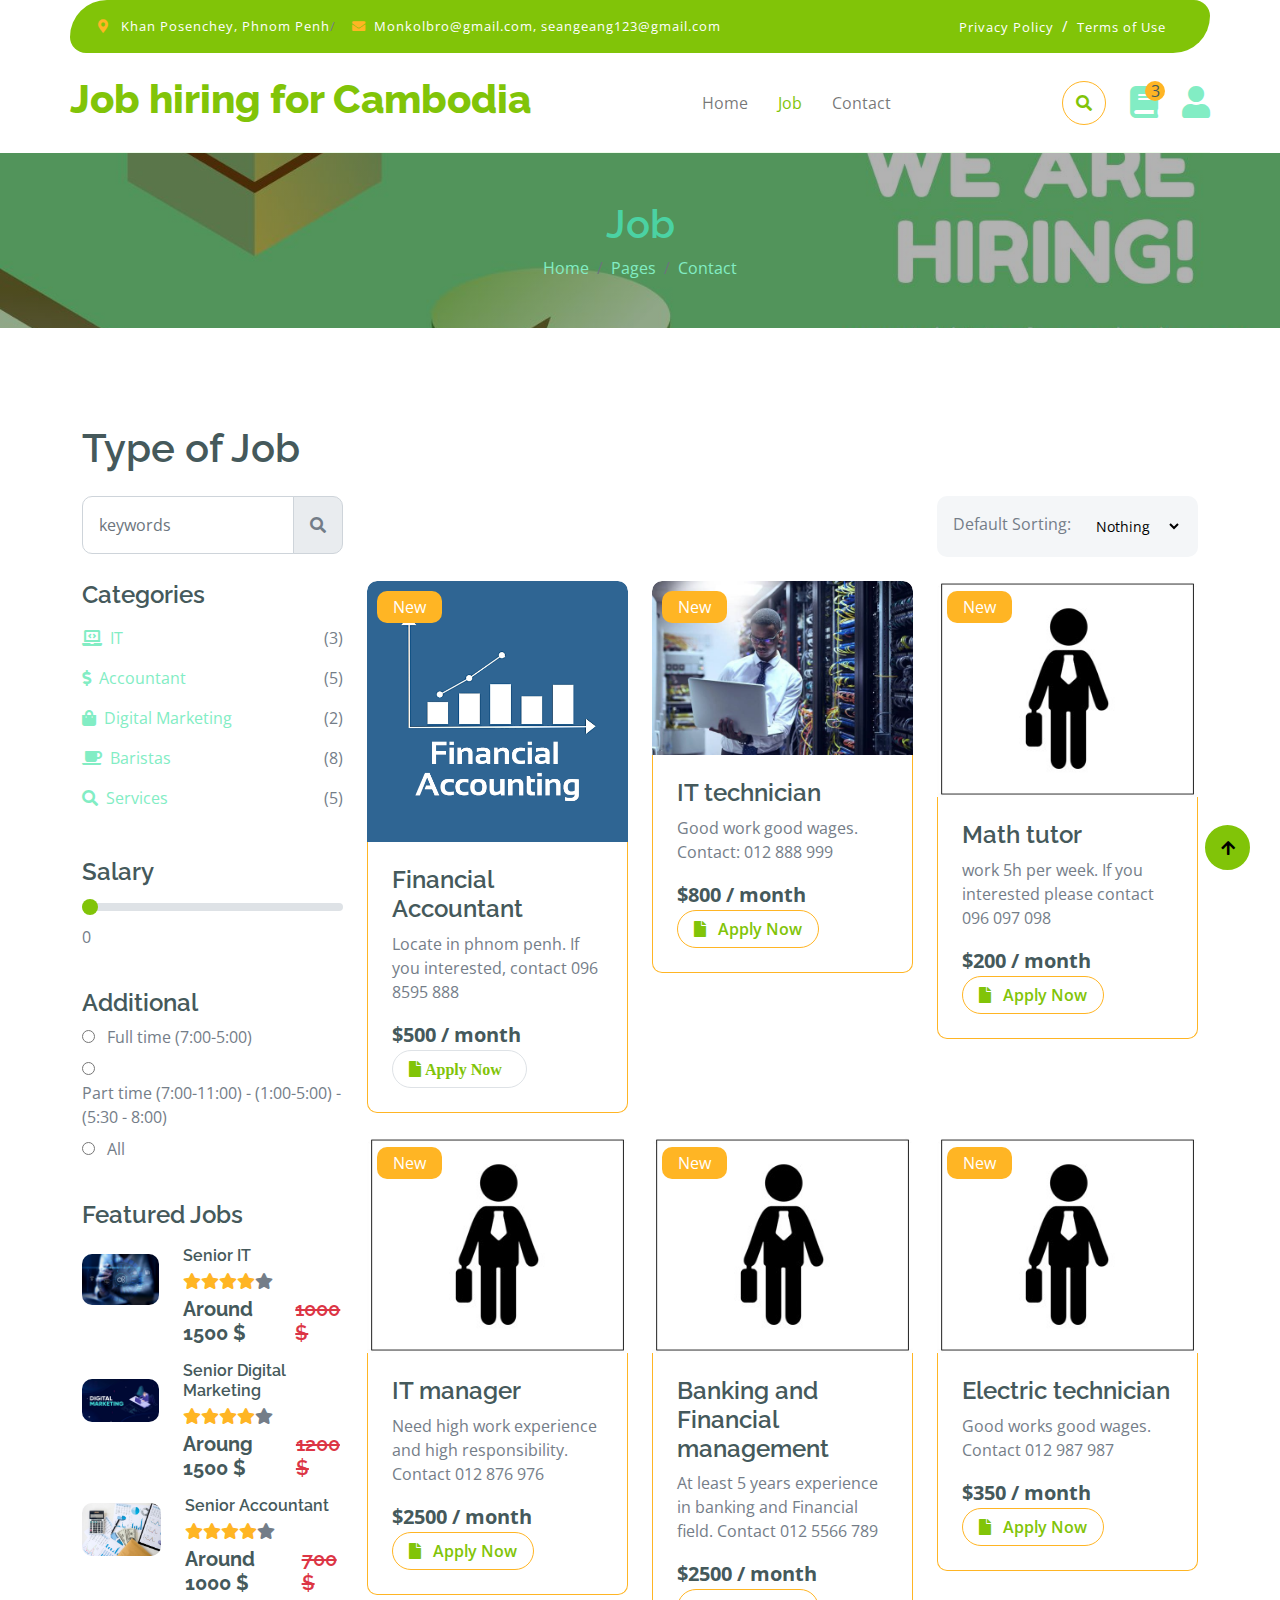
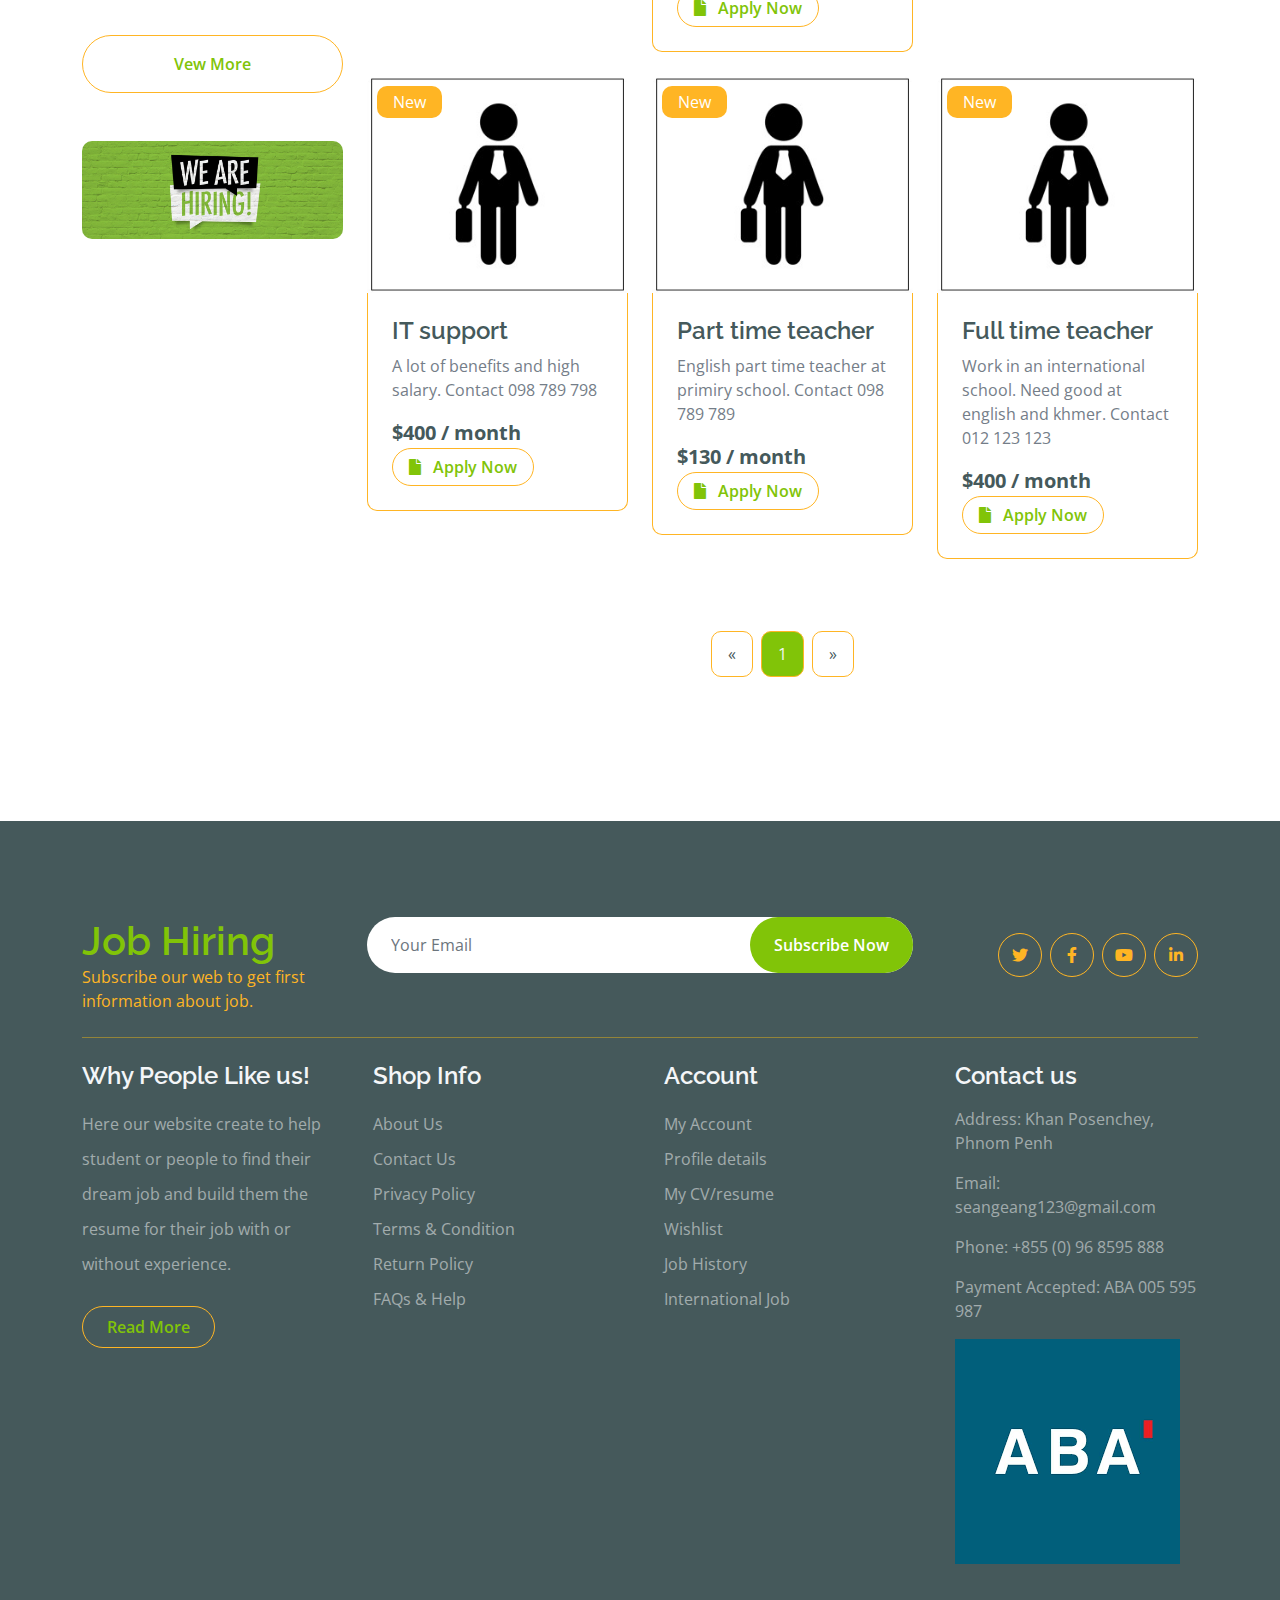
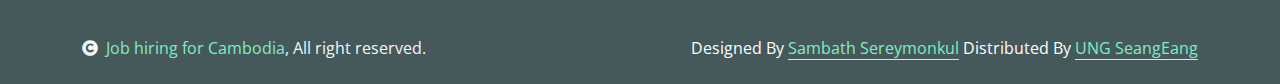
<file: index.html>
<!DOCTYPE html>
<html lang="en">

    <head>
        <meta charset="utf-8">
        <title>Job hiring for Cambodia</title>
        <meta content="width=device-width, initial-scale=1.0" name="viewport">
        <meta content="" name="keywords">
        <meta content="" name="description">

        <!-- Google Web Fonts -->
        <link rel="preconnect" href="https://fonts.googleapis.com">
        <link rel="preconnect" href="https://fonts.gstatic.com" crossorigin>
        <link href="https://fonts.googleapis.com/css2?family=Open+Sans:wght@400;600&family=Raleway:wght@600;800&display=swap" rel="stylesheet"> 

        <!-- Icon Font Stylesheet -->
        <link rel="stylesheet" href="https://use.fontawesome.com/releases/v5.15.4/css/all.css"/>
        <link href="https://cdn.jsdelivr.net/npm/bootstrap-icons@1.4.1/font/bootstrap-icons.css" rel="stylesheet">

        <!-- Libraries Stylesheet -->
        <link href="lib/lightbox/css/lightbox.min.css" rel="stylesheet">
        <link href="lib/owlcarousel/assets/owl.carousel.min.css" rel="stylesheet">


        <!-- Customized Bootstrap Stylesheet -->
        <link href="css/bootstrap.min.css" rel="stylesheet">

        <!-- Template Stylesheet -->
        <link href="css/style.css" rel="stylesheet">
    </head>

    <body>

        <!-- Spinner Start -->
        <div id="spinner" class="show w-100 vh-100 bg-white position-fixed translate-middle top-50 start-50  d-flex align-items-center justify-content-center">
            <div class="spinner-grow text-primary" role="status"></div>
        </div>
        <!-- Spinner End -->


        <!-- Navbar start -->
        <div class="container-fluid fixed-top">
            <div class="container topbar bg-primary d-none d-lg-block">
                <div class="d-flex justify-content-between">
                    <div class="top-info ps-2">
                        <small class="me-3"><i class="fas fa-map-marker-alt me-2 text-secondary"></i> <a href="#" class="text-white">Khan Posenchey, Phnom Penh</a>/</small>
                        <small class="me-3"><i class="fas fa-envelope me-2 text-secondary"></i><a href="#" class="text-white">Monkolbro@gmail.com, seangeang123@gmail.com</a></small>
                    </div>
                    <div class="top-link pe-2">
                        <a href="#" class="text-white"><small class="text-white mx-2">Privacy Policy</small>/</a>
                        <a href="#" class="text-white"><small class="text-white mx-2">Terms of Use</small></a>
                        <a href="#" class="text-white"><small class="text-white ms-2"></small></a>
                    </div>
                </div>
            </div>
            <div class="container px-0">
                <nav class="navbar navbar-light bg-white navbar-expand-xl">
                    <a href="index.html" class="navbar-brand"><h1 class="text-primary display-6">Job hiring for Cambodia</h1></a>
                    <button class="navbar-toggler py-2 px-3" type="button" data-bs-toggle="collapse" data-bs-target="#navbarCollapse">
                        <span class="fa fa-bars text-primary"></span>
                    </button>
                    <div class="collapse navbar-collapse bg-white" id="navbarCollapse">
                        <div class="navbar-nav mx-auto">
                            <a href="index.html" class="nav-item nav-link">Home</a>
                            <a href="job.html" class="nav-item nav-link active">Job</a>
                            
                            <div class="nav-item dropdown">
                            </div>
                            <a href="contact.html" class="nav-item nav-link">Contact</a>
                        </div>
                        <div class="d-flex m-3 me-0">
                            <button class="btn-search btn border border-secondary btn-md-square rounded-circle bg-white me-4" data-bs-toggle="modal" data-bs-target="#searchModal"><i class="fas fa-search text-primary"></i></button>
                            <a href="#" class="position-relative me-4 my-auto">
                                <i class="fa fa-book fa-2x"></i>
                                <span class="position-absolute bg-secondary rounded-circle d-flex align-items-center justify-content-center text-dark px-1" style="top: -5px; left: 15px; height: 20px; min-width: 20px;">3</span>
                            </a>
                            <a href="#" class="my-auto">
                                <i class="fas fa-user fa-2x"></i>
                            </a>
                        </div>
                    </div>
                </nav>
            </div>
        </div>
        <!-- Navbar End -->


        <!-- Modal Search Start -->
        <div class="modal fade" id="searchModal" tabindex="-1" aria-labelledby="exampleModalLabel" aria-hidden="true">
            <div class="modal-dialog modal-fullscreen">
                <div class="modal-content rounded-0">
                    <div class="modal-header">
                        <h5 class="modal-title" id="exampleModalLabel">Search by keyword</h5>
                        <button type="button" class="btn-close" data-bs-dismiss="modal" aria-label="Close"></button>
                    </div>
                    <div class="modal-body d-flex align-items-center">
                        <div class="input-group w-75 mx-auto d-flex">
                            <input type="search" class="form-control p-3" placeholder="keywords" aria-describedby="search-icon-1">
                            <span id="search-icon-1" class="input-group-text p-3"><i class="fa fa-search"></i></span>
                        </div>
                    </div>
                </div>
            </div>
        </div>
        <!-- Modal Search End -->


        <!-- Single Page Header start -->
        <div class="container-fluid page-header py-5">
            <h1 style="color:#4bd2a3;"
                class="text-center ">Job</h1>
            <ol class="breadcrumb justify-content-center mb-0">
                <li class="breadcrumb-item active"><a href="#">Home</a></li>
                <li class="breadcrumb-item"><a href="#">Pages</a></li>
                <li style="color:#4bd2a3;"
                 class="breadcrumb-item active "><a href="#">Contact</a></li>
            </ol>
        </div>
        <!-- Single Page Header End -->


        <!-- Fruits Shop Start-->
        <div class="container-fluid fruite py-5">
            <div class="container py-5">
                <h1 class="mb-4">Type of Job</h1>
                <div class="row g-4">
                    <div class="col-lg-12">
                        <div class="row g-4">
                            <div class="col-xl-3">
                                <div class="input-group w-100 mx-auto d-flex">
                                    <input type="search" class="form-control p-3" placeholder="keywords" aria-describedby="search-icon-1">
                                    <span id="search-icon-1" class="input-group-text p-3"><i class="fa fa-search"></i></span>
                                </div>
                            </div>
                            <div class="col-6"></div>
                            <div class="col-xl-3">
                                <div class="bg-light ps-3 py-3 rounded d-flex justify-content-between mb-4">
                                    <label for="fruits">Default Sorting:</label>
                                    <select id="fruits" name="fruitlist" class="border-0 form-select-sm bg-light me-3" form="fruitform">
                                        <option value="volvo">Nothing</option>
                                        <option value="saab">Popular</option>
                                        <option value="opel">Internship</option>
                                        <option value="audi">Full time</option>
                                    </select>
                                </div>
                            </div>
                        </div>
                        <div class="row g-4">
                            <div class="col-lg-3">
                                <div class="row g-4">
                                    <div class="col-lg-12">
                                        <div class="mb-3">
                                            <h4>Categories</h4>
                                            <ul class="list-unstyled fruite-categorie">
                                                <li>
                                                    <div class="d-flex justify-content-between fruite-name">
                                                        <a href="#"><i class="fas fa-laptop-code me-2"></i>IT</a>
                                                        <span>(3)</span>
                                                    </div>
                                                </li>
                                                <li>
                                                    <div class="d-flex justify-content-between fruite-name">
                                                        <a href="#"><i class="fas fa-dollar-sign me-2"></i>Accountant</a>
                                                        <span>(5)</span>
                                                    </div>
                                                </li>
                                                <li>
                                                    <div class="d-flex justify-content-between fruite-name">
                                                        <a href="#"><i class="fas fa-shopping-bag me-2"></i>Digital Marketing</a>
                                                        <span>(2)</span>
                                                    </div>
                                                </li>
                                                <li>
                                                    <div class="d-flex justify-content-between fruite-name">
                                                        <a href="#"><i class="fas fa-coffee me-2"></i>Baristas</a>
                                                        <span>(8)</span>
                                                    </div>
                                                </li>
                                                <li>
                                                    <div class="d-flex justify-content-between fruite-name">
                                                        <a href="#"><i class="fas fa-search me-2"></i>Services</a>
                                                        <span>(5)</span>
                                                    </div>
                                                </li>
                                            </ul>
                                        </div>
                                    </div>
                                    <div class="col-lg-12">
                                        <div class="mb-3">
                                            <h4 class="mb-2">Salary</h4>
                                            <input type="range" class="form-range w-100" id="rangeInput" name="rangeInput" min="150" max="2000" value="0" oninput="amount.value=rangeInput.value">
                                            <output id="amount" name="amount" min-velue="150" max-value="2000" for="rangeInput">0</output>
                                        </div>
                                    </div>
                                    <div class="col-lg-12">
                                        <div class="mb-3">
                                            <h4>Additional</h4>
                                            <div class="mb-2">
                                                <input type="radio" class="me-2" id="Categories-1" name="Categories-1" value="Beverages">
                                                <label for="Categories-1"> Full time (7:00-5:00)</label>
                                            </div>
                                            <div class="mb-2">
                                                <input type="radio" class="me-2" id="Categories-2" name="Categories-1" value="Beverages">
                                                <label for="Categories-2"> Part time (7:00-11:00) - (1:00-5:00) - (5:30 - 8:00)</label>
                                            </div>
                                            <div class="mb-2">
                                                <input type="radio" class="me-2" id="Categories-2" name="Categories-1" value="Beverages">
                                                <label for="Categories-3"> All</label>
                                            </div>
            
                                        </div>
                                    </div>
                                    <div class="col-lg-12">
                                        <h4 class="mb-3">Featured Jobs</h4>
                                        <div class="d-flex align-items-center justify-content-start">
                                            <div class="rounded me-4" style="width: 100px; height: 100px;">
                                                <img src="img/featur-1.jpg" class="img-fluid rounded" alt="">
                                            </div>
                                            <div>
                                                <h6 class="mb-2">Senior IT</h6>
                                                <div class="d-flex mb-2">
                                                    <i class="fa fa-star text-secondary"></i>
                                                    <i class="fa fa-star text-secondary"></i>
                                                    <i class="fa fa-star text-secondary"></i>
                                                    <i class="fa fa-star text-secondary"></i>
                                                    <i class="fa fa-star"></i>
                                                </div>
                                                <div class="d-flex mb-2">
                                                    <h5 class="fw-bold me-2">Around 1500 $</h5>
                                                    <h5 class="text-danger text-decoration-line-through">1000 $</h5>
                                                </div>
                                            </div>
                                        </div>
                                        <div class="d-flex align-items-center justify-content-start">
                                            <div class="rounded me-4" style="width: 100px; height: 100px;">
                                                <img src="img/featur-2.jpg" class="img-fluid rounded" alt="">
                                            </div>
                                            <div>
                                                <h6 class="mb-2">Senior Digital Marketing</h6>
                                                <div class="d-flex mb-2">
                                                    <i class="fa fa-star text-secondary"></i>
                                                    <i class="fa fa-star text-secondary"></i>
                                                    <i class="fa fa-star text-secondary"></i>
                                                    <i class="fa fa-star text-secondary"></i>
                                                    <i class="fa fa-star"></i>
                                                </div>
                                                <div class="d-flex mb-2">
                                                    <h5 class="fw-bold me-2">Aroung 1500 $</h5>
                                                    <h5 class="text-danger text-decoration-line-through">1200 $</h5>
                                                </div>
                                            </div>
                                        </div>
                                        <div class="d-flex align-items-center justify-content-start">
                                            <div class="rounded me-4" style="width: 100px; height: 100px;">
                                                <img src="img/featur-3.jpg" class="img-fluid rounded" alt="">
                                            </div>
                                            <div>
                                                <h6 class="mb-2">Senior Accountant</h6>
                                                <div class="d-flex mb-2">
                                                    <i class="fa fa-star text-secondary"></i>
                                                    <i class="fa fa-star text-secondary"></i>
                                                    <i class="fa fa-star text-secondary"></i>
                                                    <i class="fa fa-star text-secondary"></i>
                                                    <i class="fa fa-star"></i>
                                                </div>
                                                <div class="d-flex mb-2">
                                                    <h5 class="fw-bold me-2">Around 1000 $</h5>
                                                    <h5 class="text-danger text-decoration-line-through">700 $</h5>
                                                </div>
                                            </div>
                                        </div>
                                        <div class="d-flex justify-content-center my-4">
                                            <a href="#" class="btn border border-secondary px-4 py-3 rounded-pill text-primary w-100">Vew More</a>
                                        </div>
                                    </div>
                                    <div class="col-lg-12">
                                        <div class="position-relative">
                                            <img src="img/Banner Hiring 2.jpg" class="img-fluid w-100 rounded" alt="">
                                            <div class="position-absolute" style="top: 50%; right: 10px; transform: translateY(-50%);">
                                                <h3 class="text-secondary fw-bold"> <br>  <br> </h3>
                                            </div>
                                        </div>
                                    </div>
                                </div>
                            </div>
                            <div class="col-lg-9">
                                <div class="row g-4 justify-content-center">
                                    <div class="col-md-6 col-lg-6 col-xl-4">
                                        <div class="rounded position-relative fruite-item">
                                            <div class="fruite-img">
                                                <img src="img/fa.png" class="img-fluid w-100 rounded-top" alt="">
                                            </div>
                                            <div class="text-white bg-secondary px-3 py-1 rounded position-absolute" style="top: 10px; left: 10px;">New</div>
                                            <div class="p-4 border border-secondary border-top-0 rounded-bottom">
                                                <h4>Financial Accountant </h4>
                                                <p>Locate in phnom penh. If you interested, contact 096 8595 888</p>
                                                <div class="d-flex justify-content-between flex-lg-wrap">
                                                    <p class="text-dark fs-5 fw-bold mb-0">$500 / month</p>
                                                    <a href="#" class="btn border border-secAdd to cartondary rounded-pill px-3 text-primary"><i class="fa fa-file me-2 text-primary"> Apply Now</i> </a>
                                                </div>
                                            </div>
                                        </div>
                                    </div>
                                    <div class="col-md-6 col-lg-6 col-xl-4">
                                        <div class="rounded position-relative fruite-item">
                                            <div class="fruite-img">
                                                <img src="img/IT-Technician.jpg" class="img-fluid w-100 rounded-top" alt="">
                                            </div>
                                            <div class="text-white bg-secondary px-3 py-1 rounded position-absolute" style="top: 10px; left: 10px;">New</div>
                                            <div class="p-4 border border-secondary border-top-0 rounded-bottom">
                                                <h4>IT technician</h4>
                                                <p>Good work good wages. Contact: 012 888 999</p>
                                                <div class="d-flex justify-content-between flex-lg-wrap">
                                                    <p class="text-dark fs-5 fw-bold mb-0">$800 / month</p>
                                                    <a href="#" class="btn border border-secondary rounded-pill px-3 text-primary"><i class="fa fa-file me-2 text-primary"></i> Apply Now</a>
                                                </div>
                                            </div>
                                        </div>
                                    </div>
                                    <div class="col-md-6 col-lg-6 col-xl-4">
                                        <div class="rounded position-relative fruite-item">
                                            <div class="fruite-img">
                                                <img src="img/People 2.jpg" class="img-fluid w-100 rounded-top" alt="">
                                            </div>
                                            <div class="text-white bg-secondary px-3 py-1 rounded position-absolute" style="top: 10px; left: 10px;">New</div>
                                            <div class="p-4 border border-secondary border-top-0 rounded-bottom">
                                                <h4>Math tutor</h4>
                                                <p>work 5h per week. If you interested please contact 096 097 098</p>
                                                <div class="d-flex justify-content-between flex-lg-wrap">
                                                    <p class="text-dark fs-5 fw-bold mb-0">$200 / month</p>
                                                    <a href="#" class="btn border border-secondary rounded-pill px-3 text-primary"><i class="fa fa-file me-2 text-primary"></i>  Apply Now</a>
                                                </div>
                                            </div>
                                        </div>
                                    </div>
                                    <div class="col-md-6 col-lg-6 col-xl-4">
                                        <div class="rounded position-relative fruite-item">
                                            <div class="fruite-img">
                                                <img src="img/People 2.jpg" class="img-fluid w-100 rounded-top" alt="">
                                            </div>
                                            <div class="text-white bg-secondary px-3 py-1 rounded position-absolute" style="top: 10px; left: 10px;">New</div>
                                            <div class="p-4 border border-secondary border-top-0 rounded-bottom">
                                                <h4>IT manager</h4>
                                                <p> Need high work experience and high responsibility. Contact 012 876 976</p>
                                                <div class="d-flex justify-content-between flex-lg-wrap">
                                                    <p class="text-dark fs-5 fw-bold mb-0">$2500  / month</p>
                                                    <a href="#" class="btn border border-secondary rounded-pill px-3 text-primary"><i class="fa fa-file me-2 text-primary"></i>  Apply Now</a>
                                                </div>
                                            </div>
                                        </div>
                                    </div>
                                    <div class="col-md-6 col-lg-6 col-xl-4">
                                        <div class="rounded position-relative fruite-item">
                                            <div class="fruite-img">
                                                <img src="img/People 2.jpg" class="img-fluid w-100 rounded-top" alt="">
                                            </div>
                                            <div class="text-white bg-secondary px-3 py-1 rounded position-absolute" style="top: 10px; left: 10px;">New</div>
                                            <div class="p-4 border border-secondary border-top-0 rounded-bottom">
                                                <h4>Banking and Financial management</h4>
                                                <p>At least 5 years experience in banking  and Financial field. Contact 012 5566 789 </p>
                                                <div class="d-flex justify-content-between flex-lg-wrap">
                                                    <p class="text-dark fs-5 fw-bold mb-0">$2500 / month</p>
                                                    <a href="#" class="btn border border-secondary rounded-pill px-3 text-primary"><i class="fa fa-file me-2 text-primary"></i>  Apply Now</a>
                                                </div>
                                            </div>
                                        </div>
                                    </div>
                                    <div class="col-md-6 col-lg-6 col-xl-4">
                                        <div class="rounded position-relative fruite-item">
                                            <div class="fruite-img">
                                                <img src="img/People 2.jpg" class="img-fluid w-100 rounded-top" alt="">
                                            </div>
                                            <div class="text-white bg-secondary px-3 py-1 rounded position-absolute" style="top: 10px; left: 10px;">New</div>
                                            <div class="p-4 border border-secondary border-top-0 rounded-bottom">
                                                <h4>Electric technician</h4>
                                                <p>Good works good wages. Contact 012 987 987</p>
                                                <div class="d-flex justify-content-between flex-lg-wrap">
                                                    <p class="text-dark fs-5 fw-bold mb-0">$350 / month</p>
                                                    <a href="#" class="btn border border-secondary rounded-pill px-3 text-primary"><i class="fa fa-file me-2 text-primary"></i>  Apply Now</a>
                                                </div>
                                            </div>
                                        </div>
                                    </div>
                                    <div class="col-md-6 col-lg-6 col-xl-4">
                                        <div class="rounded position-relative fruite-item">
                                            <div class="fruite-img">
                                                <img src="img/People 2.jpg" class="img-fluid w-100 rounded-top" alt="">
                                            </div>
                                            <div class="text-white bg-secondary px-3 py-1 rounded position-absolute" style="top: 10px; left: 10px;">New</div>
                                            <div class="p-4 border border-secondary border-top-0 rounded-bottom">
                                                <h4>IT support</h4>
                                                <p>A lot of benefits and high salary. Contact 098 789 798</p>
                                                <div class="d-flex justify-content-between flex-lg-wrap">
                                                    <p class="text-dark fs-5 fw-bold mb-0">$400 / month</p>
                                                    <a href="#" class="btn border border-secondary rounded-pill px-3 text-primary"><i class="fa fa-file me-2 text-primary"></i>  Apply Now</a>
                                                </div>
                                            </div>
                                        </div>
                                    </div>
                                    <div class="col-md-6 col-lg-6 col-xl-4">
                                        <div class="rounded position-relative fruite-item">
                                            <div class="fruite-img">
                                                <img src="img/People 2.jpg" class="img-fluid w-100 rounded-top" alt="">
                                            </div>
                                            <div class="text-white bg-secondary px-3 py-1 rounded position-absolute" style="top: 10px; left: 10px;">New</div>
                                            <div class="p-4 border border-secondary border-top-0 rounded-bottom">
                                                <h4>Part time teacher</h4>
                                                <p>English part time teacher at primiry school. Contact 098 789 789</p>
                                                <div class="d-flex justify-content-between flex-lg-wrap">
                                                    <p class="text-dark fs-5 fw-bold mb-0">$130 / month</p>
                                                    <a href="#" class="btn border border-secondary rounded-pill px-3 text-primary"><i class="fa fa-file me-2 text-primary"></i>  Apply Now</a>
                                                </div>
                                            </div>
                                        </div>
                                    </div>
                                    <div class="col-md-6 col-lg-6 col-xl-4">
                                        <div class="rounded position-relative fruite-item">
                                            <div class="fruite-img">
                                                <img src="img/People 2.jpg"" class="img-fluid w-100 rounded-top" alt="">
                                            </div>
                                            <div class="text-white bg-secondary px-3 py-1 rounded position-absolute" style="top: 10px; left: 10px;">New</div>
                                            <div class="p-4 border border-secondary border-top-0 rounded-bottom">
                                                <h4>Full time teacher</h4>
                                                <p>Work in an international school. Need good at english and khmer. Contact 012 123 123</p>
                                                <div class="d-flex justify-content-between flex-lg-wrap">
                                                    <p class="text-dark fs-5 fw-bold mb-0">$400 / month</p>
                                                    <a href="#" class="btn border border-secondary rounded-pill px-3 text-primary"><i class="fa fa-file me-2 text-primary"></i> Apply Now</a>
                                                </div>
                                            </div>
                                        </div>
                                    </div>
                                    <div class="col-12">
                                        <div class="pagination d-flex justify-content-center mt-5">
                                            <a href="#" class="rounded">&laquo;</a>
                                            <a href="#" class="active rounded">1</a>
                                            <!a href="#" class="rounded"></a>
                                            <!a href="#" class="rounded"></a>
                                            <!a href="#" class="rounded"></a>
                                            <!a href="#" class="rounded"></a>
                                            <!a href="#" class="rounded"></a>
                                            <a href="#" class="rounded">&raquo;</a>
                                        </div>
                                    </div>
                                </div>
                            </div>
                        </div>
                    </div>
                </div>
            </div>
        </div>
        <!-- Fruits Shop End-->


        <!-- Footer Start -->
        <div class="container-fluid bg-dark text-white-50 footer pt-5 mt-5">
            <div class="container py-5">
                <div class="pb-4 mb-4" style="border-bottom: 1px solid rgba(226, 175, 24, 0.5) ;">
                    <div class="row g-4">
                        <div class="col-lg-3">
                            <a href="#">
                                <h1 class="text-primary mb-0">Job Hiring</h1>
                                <p class="text-secondary mb-0">Subscribe our web to get first information about job.</p>
                            </a>
                        </div>
                        <div class="col-lg-6">
                            <div class="position-relative mx-auto">
                                <input class="form-control border-0 w-100 py-3 px-4 rounded-pill" type="number" placeholder="Your Email">
                                <button type="submit" class="btn btn-primary border-0 border-secondary py-3 px-4 position-absolute rounded-pill text-white" style="top: 0; right: 0;">Subscribe Now</button>
                            </div>
                        </div>
                        <div class="col-lg-3">
                            <div class="d-flex justify-content-end pt-3">
                                <a class="btn  btn-outline-secondary me-2 btn-md-square rounded-circle" href=""><i class="fab fa-twitter"></i></a>
                                <a class="btn btn-outline-secondary me-2 btn-md-square rounded-circle" href=""><i class="fab fa-facebook-f"></i></a>
                                <a class="btn btn-outline-secondary me-2 btn-md-square rounded-circle" href=""><i class="fab fa-youtube"></i></a>
                                <a class="btn btn-outline-secondary btn-md-square rounded-circle" href=""><i class="fab fa-linkedin-in"></i></a>
                            </div>
                        </div>
                    </div>
                </div>
                <div class="row g-5">
                    <div class="col-lg-3 col-md-6">
                        <div class="footer-item">
                            <h4 class="text-light mb-3">Why People Like us!</h4>
                            <p class="mb-4"> Here our website create to help student or people to find their dream job and build them the resume for their job with or without experience.</p>
                            <a href="" class="btn border-secondary py-2 px-4 rounded-pill text-primary">Read More</a>
                        </div>
                    </div>
                    <div class="col-lg-3 col-md-6">
                        <div class="d-flex flex-column text-start footer-item">
                            <h4 class="text-light mb-3">Shop Info</h4>
                            <a class="btn-link" href="">About Us</a>
                            <a class="btn-link" href="">Contact Us</a>
                            <a class="btn-link" href="">Privacy Policy</a>
                            <a class="btn-link" href="">Terms & Condition</a>
                            <a class="btn-link" href="">Return Policy</a>
                            <a class="btn-link" href="">FAQs & Help</a>
                        </div>
                    </div>
                    <div class="col-lg-3 col-md-6">
                        <div class="d-flex flex-column text-start footer-item">
                            <h4 class="text-light mb-3">Account</h4>
                            <a class="btn-link" href="">My Account</a>
                            <a class="btn-link" href="">Profile details</a>
                            <a class="btn-link" href="">My CV/resume</a>
                            <a class="btn-link" href="">Wishlist</a>
                            <a class="btn-link" href="">Job History</a>
                            <a class="btn-link" href="">International Job</a>
                        </div>
                    </div>
                    <div class="col-lg-3 col-md-6">
                        <div class="footer-item">
                            <h4 class="text-light mb-3">Contact us</h4>
                            <p>Address: Khan Posenchey, Phnom Penh</p>
                            <p>Email: seangeang123@gmail.com</p>
                            <p>Phone: +855 (0) 96 8595 888</p>
                            <p>Payment Accepted: ABA 005 595 987</p>
                            <img src="img/payment.png" class="img-fluid" alt="">
                        </div>
                    </div>
                </div>
            </div>
        </div>
        <!-- Footer End -->

        <!-- Copyright Start -->
        <div class="container-fluid copyright bg-dark py-4">
            <div class="container">
                <div class="row">
                    <div class="col-md-6 text-center text-md-start mb-3 mb-md-0">
                        <span class="text-light"><a href="#"><i class="fas fa-copyright text-light me-2"></i>Job hiring for Cambodia</a>, All right reserved.</span>
                    </div>
                    <div class="col-md-6 my-auto text-center text-md-end text-white">
                        <!--/*** This template is free as long as you keep the below author’s credit link/attribution link/backlink. ***/-->
                        <!--/*** If you'd like to use the template without the below author’s credit link/attribution link/backlink, ***/-->
                        <!--/*** you can purchase the Credit Removal License from "https://htmlcodex.com/credit-removal". ***/-->
                        Designed By <a class="border-bottom" href="https://monkolbro@gmail.com">Sambath Sereymonkul</a> Distributed By <a class="border-bottom" href="https:seangeang123@gmail.com">UNG SeangEang</a>
                    </div>
                </div>
            </div>
        </div>
        <!-- Copyright End -->



        <!-- Back to Top -->
        <a href="#" class="btn btn-primary border-3 border-primary rounded-circle back-to-top"><i class="fa fa-arrow-up"></i></a>   

        
    <!-- JavaScript Libraries -->
    <script src="https://ajax.googleapis.com/ajax/libs/jquery/3.6.4/jquery.min.js"></script>
    <script src="https://cdn.jsdelivr.net/npm/bootstrap@5.0.0/dist/js/bootstrap.bundle.min.js"></script>
    <script src="lib/easing/easing.min.js"></script>
    <script src="lib/waypoints/waypoints.min.js"></script>
    <script src="lib/lightbox/js/lightbox.min.js"></script>
    <script src="lib/owlcarousel/owl.carousel.min.js"></script>

    <!-- Template Javascript -->
    <script src="js/main.js"></script>
    </body>

</html>
</file>
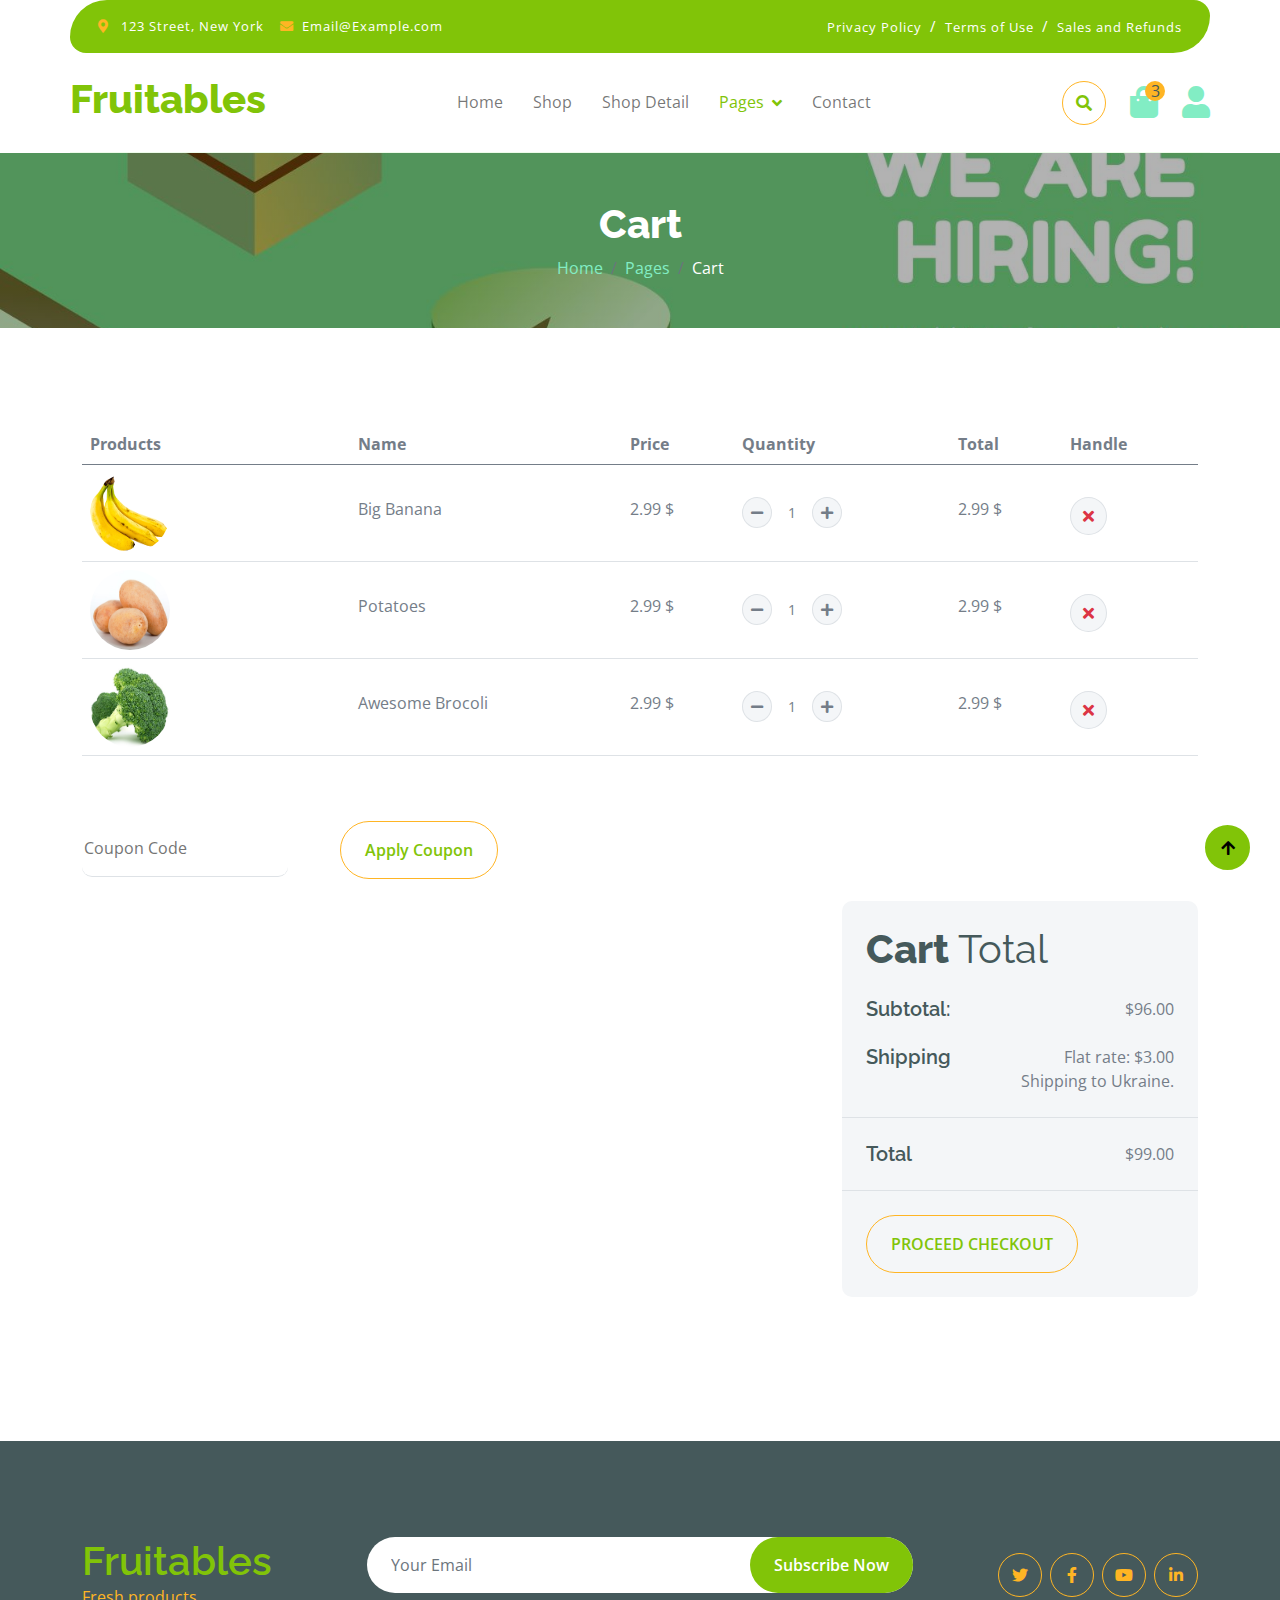
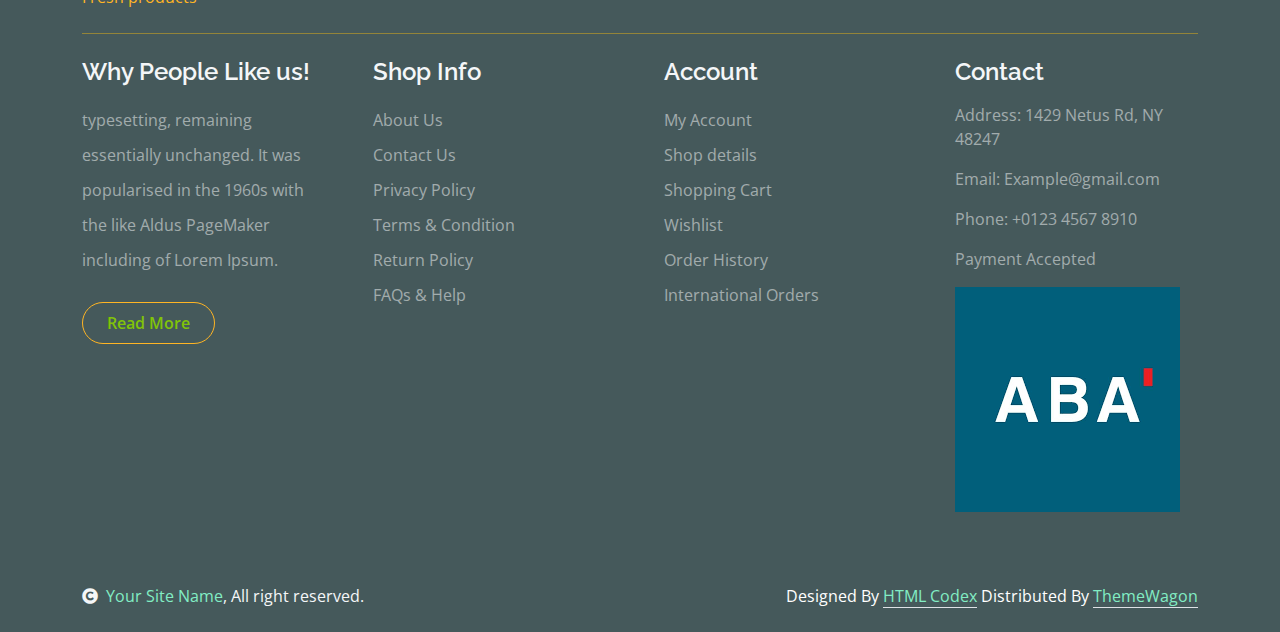
<file: cart.html>
<!DOCTYPE html>
<html lang="en">

    <head>
        <meta charset="utf-8">
        <title>Fruitables - Vegetable Website Template</title>
        <meta content="width=device-width, initial-scale=1.0" name="viewport">
        <meta content="" name="keywords">
        <meta content="" name="description">

        <!-- Google Web Fonts -->
        <link rel="preconnect" href="https://fonts.googleapis.com">
        <link rel="preconnect" href="https://fonts.gstatic.com" crossorigin>
        <link href="https://fonts.googleapis.com/css2?family=Open+Sans:wght@400;600&family=Raleway:wght@600;800&display=swap" rel="stylesheet"> 

        <!-- Icon Font Stylesheet -->
        <link rel="stylesheet" href="https://use.fontawesome.com/releases/v5.15.4/css/all.css"/>
        <link href="https://cdn.jsdelivr.net/npm/bootstrap-icons@1.4.1/font/bootstrap-icons.css" rel="stylesheet">

        <!-- Libraries Stylesheet -->
        <link href="lib/lightbox/css/lightbox.min.css" rel="stylesheet">
        <link href="lib/owlcarousel/assets/owl.carousel.min.css" rel="stylesheet">


        <!-- Customized Bootstrap Stylesheet -->
        <link href="css/bootstrap.min.css" rel="stylesheet">

        <!-- Template Stylesheet -->
        <link href="css/style.css" rel="stylesheet">
    </head>

    <body>

        <!-- Spinner Start -->
        <div id="spinner" class="show w-100 vh-100 bg-white position-fixed translate-middle top-50 start-50  d-flex align-items-center justify-content-center">
            <div class="spinner-grow text-primary" role="status"></div>
        </div>
        <!-- Spinner End -->


        <!-- Navbar start -->
        <div class="container-fluid fixed-top">
            <div class="container topbar bg-primary d-none d-lg-block">
                <div class="d-flex justify-content-between">
                    <div class="top-info ps-2">
                        <small class="me-3"><i class="fas fa-map-marker-alt me-2 text-secondary"></i> <a href="#" class="text-white">123 Street, New York</a></small>
                        <small class="me-3"><i class="fas fa-envelope me-2 text-secondary"></i><a href="#" class="text-white">Email@Example.com</a></small>
                    </div>
                    <div class="top-link pe-2">
                        <a href="#" class="text-white"><small class="text-white mx-2">Privacy Policy</small>/</a>
                        <a href="#" class="text-white"><small class="text-white mx-2">Terms of Use</small>/</a>
                        <a href="#" class="text-white"><small class="text-white ms-2">Sales and Refunds</small></a>
                    </div>
                </div>
            </div>
            <div class="container px-0">
                <nav class="navbar navbar-light bg-white navbar-expand-xl">
                    <a href="index.html" class="navbar-brand"><h1 class="text-primary display-6">Fruitables</h1></a>
                    <button class="navbar-toggler py-2 px-3" type="button" data-bs-toggle="collapse" data-bs-target="#navbarCollapse">
                        <span class="fa fa-bars text-primary"></span>
                    </button>
                    <div class="collapse navbar-collapse bg-white" id="navbarCollapse">
                        <div class="navbar-nav mx-auto">
                            <a href="index.html" class="nav-item nav-link">Home</a>
                            <a href="shop.html" class="nav-item nav-link">Shop</a>
                            <a href="shop-detail.html" class="nav-item nav-link">Shop Detail</a>
                            <div class="nav-item dropdown">
                                <a href="#" class="nav-link dropdown-toggle active" data-bs-toggle="dropdown">Pages</a>
                                <div class="dropdown-menu m-0 bg-secondary rounded-0">
                                    <a href="cart.html" class="dropdown-item active">Cart</a>
                                    <a href="chackout.html" class="dropdown-item">Chackout</a>
                                    <a href="testimonial.html" class="dropdown-item">Testimonial</a>
                                    <a href="404.html" class="dropdown-item">404 Page</a>
                                </div>
                            </div>
                            <a href="contact.html" class="nav-item nav-link">Contact</a>
                        </div>
                        <div class="d-flex m-3 me-0">
                            <button class="btn-search btn border border-secondary btn-md-square rounded-circle bg-white me-4" data-bs-toggle="modal" data-bs-target="#searchModal"><i class="fas fa-search text-primary"></i></button>
                            <a href="#" class="position-relative me-4 my-auto">
                                <i class="fa fa-shopping-bag fa-2x"></i>
                                <span class="position-absolute bg-secondary rounded-circle d-flex align-items-center justify-content-center text-dark px-1" style="top: -5px; left: 15px; height: 20px; min-width: 20px;">3</span>
                            </a>
                            <a href="#" class="my-auto">
                                <i class="fas fa-user fa-2x"></i>
                            </a>
                        </div>
                    </div>
                </nav>
            </div>
        </div>
        <!-- Navbar End -->


        <!-- Modal Search Start -->
        <div class="modal fade" id="searchModal" tabindex="-1" aria-labelledby="exampleModalLabel" aria-hidden="true">
            <div class="modal-dialog modal-fullscreen">
                <div class="modal-content rounded-0">
                    <div class="modal-header">
                        <h5 class="modal-title" id="exampleModalLabel">Search by keyword</h5>
                        <button type="button" class="btn-close" data-bs-dismiss="modal" aria-label="Close"></button>
                    </div>
                    <div class="modal-body d-flex align-items-center">
                        <div class="input-group w-75 mx-auto d-flex">
                            <input type="search" class="form-control p-3" placeholder="keywords" aria-describedby="search-icon-1">
                            <span id="search-icon-1" class="input-group-text p-3"><i class="fa fa-search"></i></span>
                        </div>
                    </div>
                </div>
            </div>
        </div>
        <!-- Modal Search End -->


        <!-- Single Page Header start -->
        <div class="container-fluid page-header py-5">
            <h1 class="text-center text-white display-6">Cart</h1>
            <ol class="breadcrumb justify-content-center mb-0">
                <li class="breadcrumb-item"><a href="#">Home</a></li>
                <li class="breadcrumb-item"><a href="#">Pages</a></li>
                <li class="breadcrumb-item active text-white">Cart</li>
            </ol>
        </div>
        <!-- Single Page Header End -->


        <!-- Cart Page Start -->
        <div class="container-fluid py-5">
            <div class="container py-5">
                <div class="table-responsive">
                    <table class="table">
                        <thead>
                          <tr>
                            <th scope="col">Products</th>
                            <th scope="col">Name</th>
                            <th scope="col">Price</th>
                            <th scope="col">Quantity</th>
                            <th scope="col">Total</th>
                            <th scope="col">Handle</th>
                          </tr>
                        </thead>
                        <tbody>
                            <tr>
                                <th scope="row">
                                    <div class="d-flex align-items-center">
                                        <img src="img/vegetable-item-3.png" class="img-fluid me-5 rounded-circle" style="width: 80px; height: 80px;" alt="">
                                    </div>
                                </th>
                                <td>
                                    <p class="mb-0 mt-4">Big Banana</p>
                                </td>
                                <td>
                                    <p class="mb-0 mt-4">2.99 $</p>
                                </td>
                                <td>
                                    <div class="input-group quantity mt-4" style="width: 100px;">
                                        <div class="input-group-btn">
                                            <button class="btn btn-sm btn-minus rounded-circle bg-light border" >
                                            <i class="fa fa-minus"></i>
                                            </button>
                                        </div>
                                        <input type="text" class="form-control form-control-sm text-center border-0" value="1">
                                        <div class="input-group-btn">
                                            <button class="btn btn-sm btn-plus rounded-circle bg-light border">
                                                <i class="fa fa-plus"></i>
                                            </button>
                                        </div>
                                    </div>
                                </td>
                                <td>
                                    <p class="mb-0 mt-4">2.99 $</p>
                                </td>
                                <td>
                                    <button class="btn btn-md rounded-circle bg-light border mt-4" >
                                        <i class="fa fa-times text-danger"></i>
                                    </button>
                                </td>
                            
                            </tr>
                            <tr>
                                <th scope="row">
                                    <div class="d-flex align-items-center">
                                        <img src="img/vegetable-item-5.jpg" class="img-fluid me-5 rounded-circle" style="width: 80px; height: 80px;" alt="" alt="">
                                    </div>
                                </th>
                                <td>
                                    <p class="mb-0 mt-4">Potatoes</p>
                                </td>
                                <td>
                                    <p class="mb-0 mt-4">2.99 $</p>
                                </td>
                                <td>
                                    <div class="input-group quantity mt-4" style="width: 100px;">
                                        <div class="input-group-btn">
                                            <button class="btn btn-sm btn-minus rounded-circle bg-light border" >
                                            <i class="fa fa-minus"></i>
                                            </button>
                                        </div>
                                        <input type="text" class="form-control form-control-sm text-center border-0" value="1">
                                        <div class="input-group-btn">
                                            <button class="btn btn-sm btn-plus rounded-circle bg-light border">
                                                <i class="fa fa-plus"></i>
                                            </button>
                                        </div>
                                    </div>
                                </td>
                                <td>
                                    <p class="mb-0 mt-4">2.99 $</p>
                                </td>
                                <td>
                                    <button class="btn btn-md rounded-circle bg-light border mt-4" >
                                        <i class="fa fa-times text-danger"></i>
                                    </button>
                                </td>
                            </tr>
                            <tr>
                                <th scope="row">
                                    <div class="d-flex align-items-center">
                                        <img src="img/vegetable-item-2.jpg" class="img-fluid me-5 rounded-circle" style="width: 80px; height: 80px;" alt="" alt="">
                                    </div>
                                </th>
                                <td>
                                    <p class="mb-0 mt-4">Awesome Brocoli</p>
                                </td>
                                <td>
                                    <p class="mb-0 mt-4">2.99 $</p>
                                </td>
                                <td>
                                    <div class="input-group quantity mt-4" style="width: 100px;">
                                        <div class="input-group-btn">
                                            <button class="btn btn-sm btn-minus rounded-circle bg-light border" >
                                            <i class="fa fa-minus"></i>
                                            </button>
                                        </div>
                                        <input type="text" class="form-control form-control-sm text-center border-0" value="1">
                                        <div class="input-group-btn">
                                            <button class="btn btn-sm btn-plus rounded-circle bg-light border">
                                                <i class="fa fa-plus"></i>
                                            </button>
                                        </div>
                                    </div>
                                </td>
                                <td>
                                    <p class="mb-0 mt-4">2.99 $</p>
                                </td>
                                <td>
                                    <button class="btn btn-md rounded-circle bg-light border mt-4" >
                                        <i class="fa fa-times text-danger"></i>
                                    </button>
                                </td>
                            </tr>
                        </tbody>
                    </table>
                </div>
                <div class="mt-5">
                    <input type="text" class="border-0 border-bottom rounded me-5 py-3 mb-4" placeholder="Coupon Code">
                    <button class="btn border-secondary rounded-pill px-4 py-3 text-primary" type="button">Apply Coupon</button>
                </div>
                <div class="row g-4 justify-content-end">
                    <div class="col-8"></div>
                    <div class="col-sm-8 col-md-7 col-lg-6 col-xl-4">
                        <div class="bg-light rounded">
                            <div class="p-4">
                                <h1 class="display-6 mb-4">Cart <span class="fw-normal">Total</span></h1>
                                <div class="d-flex justify-content-between mb-4">
                                    <h5 class="mb-0 me-4">Subtotal:</h5>
                                    <p class="mb-0">$96.00</p>
                                </div>
                                <div class="d-flex justify-content-between">
                                    <h5 class="mb-0 me-4">Shipping</h5>
                                    <div class="">
                                        <p class="mb-0">Flat rate: $3.00</p>
                                    </div>
                                </div>
                                <p class="mb-0 text-end">Shipping to Ukraine.</p>
                            </div>
                            <div class="py-4 mb-4 border-top border-bottom d-flex justify-content-between">
                                <h5 class="mb-0 ps-4 me-4">Total</h5>
                                <p class="mb-0 pe-4">$99.00</p>
                            </div>
                            <button class="btn border-secondary rounded-pill px-4 py-3 text-primary text-uppercase mb-4 ms-4" type="button">Proceed Checkout</button>
                        </div>
                    </div>
                </div>
            </div>
        </div>
        <!-- Cart Page End -->


        <!-- Footer Start -->
        <div class="container-fluid bg-dark text-white-50 footer pt-5 mt-5">
            <div class="container py-5">
                <div class="pb-4 mb-4" style="border-bottom: 1px solid rgba(226, 175, 24, 0.5) ;">
                    <div class="row g-4">
                        <div class="col-lg-3">
                            <a href="#">
                                <h1 class="text-primary mb-0">Fruitables</h1>
                                <p class="text-secondary mb-0">Fresh products</p>
                            </a>
                        </div>
                        <div class="col-lg-6">
                            <div class="position-relative mx-auto">
                                <input class="form-control border-0 w-100 py-3 px-4 rounded-pill" type="number" placeholder="Your Email">
                                <button type="submit" class="btn btn-primary border-0 border-secondary py-3 px-4 position-absolute rounded-pill text-white" style="top: 0; right: 0;">Subscribe Now</button>
                            </div>
                        </div>
                        <div class="col-lg-3">
                            <div class="d-flex justify-content-end pt-3">
                                <a class="btn  btn-outline-secondary me-2 btn-md-square rounded-circle" href=""><i class="fab fa-twitter"></i></a>
                                <a class="btn btn-outline-secondary me-2 btn-md-square rounded-circle" href=""><i class="fab fa-facebook-f"></i></a>
                                <a class="btn btn-outline-secondary me-2 btn-md-square rounded-circle" href=""><i class="fab fa-youtube"></i></a>
                                <a class="btn btn-outline-secondary btn-md-square rounded-circle" href=""><i class="fab fa-linkedin-in"></i></a>
                            </div>
                        </div>
                    </div>
                </div>
                <div class="row g-5">
                    <div class="col-lg-3 col-md-6">
                        <div class="footer-item">
                            <h4 class="text-light mb-3">Why People Like us!</h4>
                            <p class="mb-4">typesetting, remaining essentially unchanged. It was 
                                popularised in the 1960s with the like Aldus PageMaker including of Lorem Ipsum.</p>
                            <a href="" class="btn border-secondary py-2 px-4 rounded-pill text-primary">Read More</a>
                        </div>
                    </div>
                    <div class="col-lg-3 col-md-6">
                        <div class="d-flex flex-column text-start footer-item">
                            <h4 class="text-light mb-3">Shop Info</h4>
                            <a class="btn-link" href="">About Us</a>
                            <a class="btn-link" href="">Contact Us</a>
                            <a class="btn-link" href="">Privacy Policy</a>
                            <a class="btn-link" href="">Terms & Condition</a>
                            <a class="btn-link" href="">Return Policy</a>
                            <a class="btn-link" href="">FAQs & Help</a>
                        </div>
                    </div>
                    <div class="col-lg-3 col-md-6">
                        <div class="d-flex flex-column text-start footer-item">
                            <h4 class="text-light mb-3">Account</h4>
                            <a class="btn-link" href="">My Account</a>
                            <a class="btn-link" href="">Shop details</a>
                            <a class="btn-link" href="">Shopping Cart</a>
                            <a class="btn-link" href="">Wishlist</a>
                            <a class="btn-link" href="">Order History</a>
                            <a class="btn-link" href="">International Orders</a>
                        </div>
                    </div>
                    <div class="col-lg-3 col-md-6">
                        <div class="footer-item">
                            <h4 class="text-light mb-3">Contact</h4>
                            <p>Address: 1429 Netus Rd, NY 48247</p>
                            <p>Email: Example@gmail.com</p>
                            <p>Phone: +0123 4567 8910</p>
                            <p>Payment Accepted</p>
                            <img src="img/payment.png" class="img-fluid" alt="">
                        </div>
                    </div>
                </div>
            </div>
        </div>
        <!-- Footer End -->

        <!-- Copyright Start -->
        <div class="container-fluid copyright bg-dark py-4">
            <div class="container">
                <div class="row">
                    <div class="col-md-6 text-center text-md-start mb-3 mb-md-0">
                        <span class="text-light"><a href="#"><i class="fas fa-copyright text-light me-2"></i>Your Site Name</a>, All right reserved.</span>
                    </div>
                    <div class="col-md-6 my-auto text-center text-md-end text-white">
                        <!--/*** This template is free as long as you keep the below author’s credit link/attribution link/backlink. ***/-->
                        <!--/*** If you'd like to use the template without the below author’s credit link/attribution link/backlink, ***/-->
                        <!--/*** you can purchase the Credit Removal License from "https://htmlcodex.com/credit-removal". ***/-->
                        Designed By <a class="border-bottom" href="https://htmlcodex.com">HTML Codex</a> Distributed By <a class="border-bottom" href="https://themewagon.com">ThemeWagon</a>
                    </div>
                </div>
            </div>
        </div>
        <!-- Copyright End -->



        <!-- Back to Top -->
        <a href="#" class="btn btn-primary border-3 border-primary rounded-circle back-to-top"><i class="fa fa-arrow-up"></i></a>   

        
    <!-- JavaScript Libraries -->
    <script src="https://ajax.googleapis.com/ajax/libs/jquery/3.6.4/jquery.min.js"></script>
    <script src="https://cdn.jsdelivr.net/npm/bootstrap@5.0.0/dist/js/bootstrap.bundle.min.js"></script>
    <script src="lib/easing/easing.min.js"></script>
    <script src="lib/waypoints/waypoints.min.js"></script>
    <script src="lib/lightbox/js/lightbox.min.js"></script>
    <script src="lib/owlcarousel/owl.carousel.min.js"></script>

    <!-- Template Javascript -->
    <script src="js/main.js"></script>
    </body>

</html>
</file>
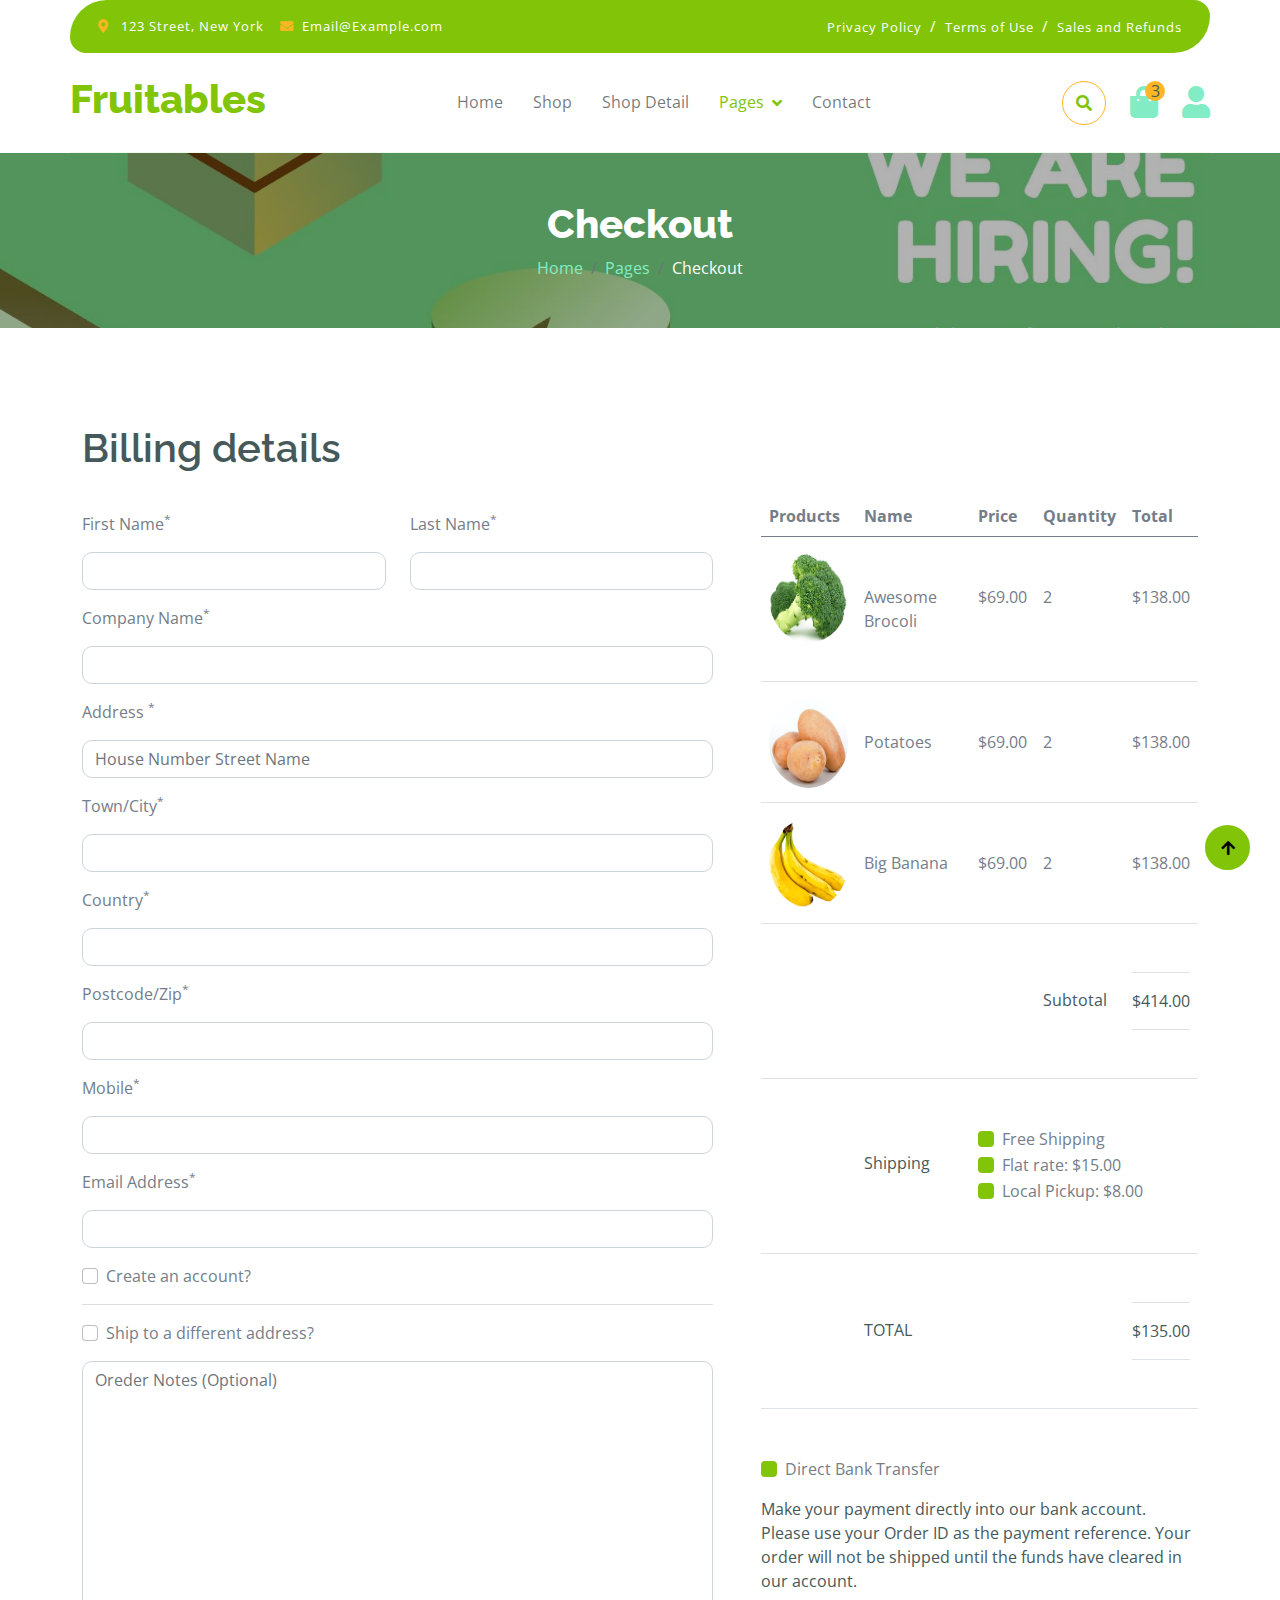
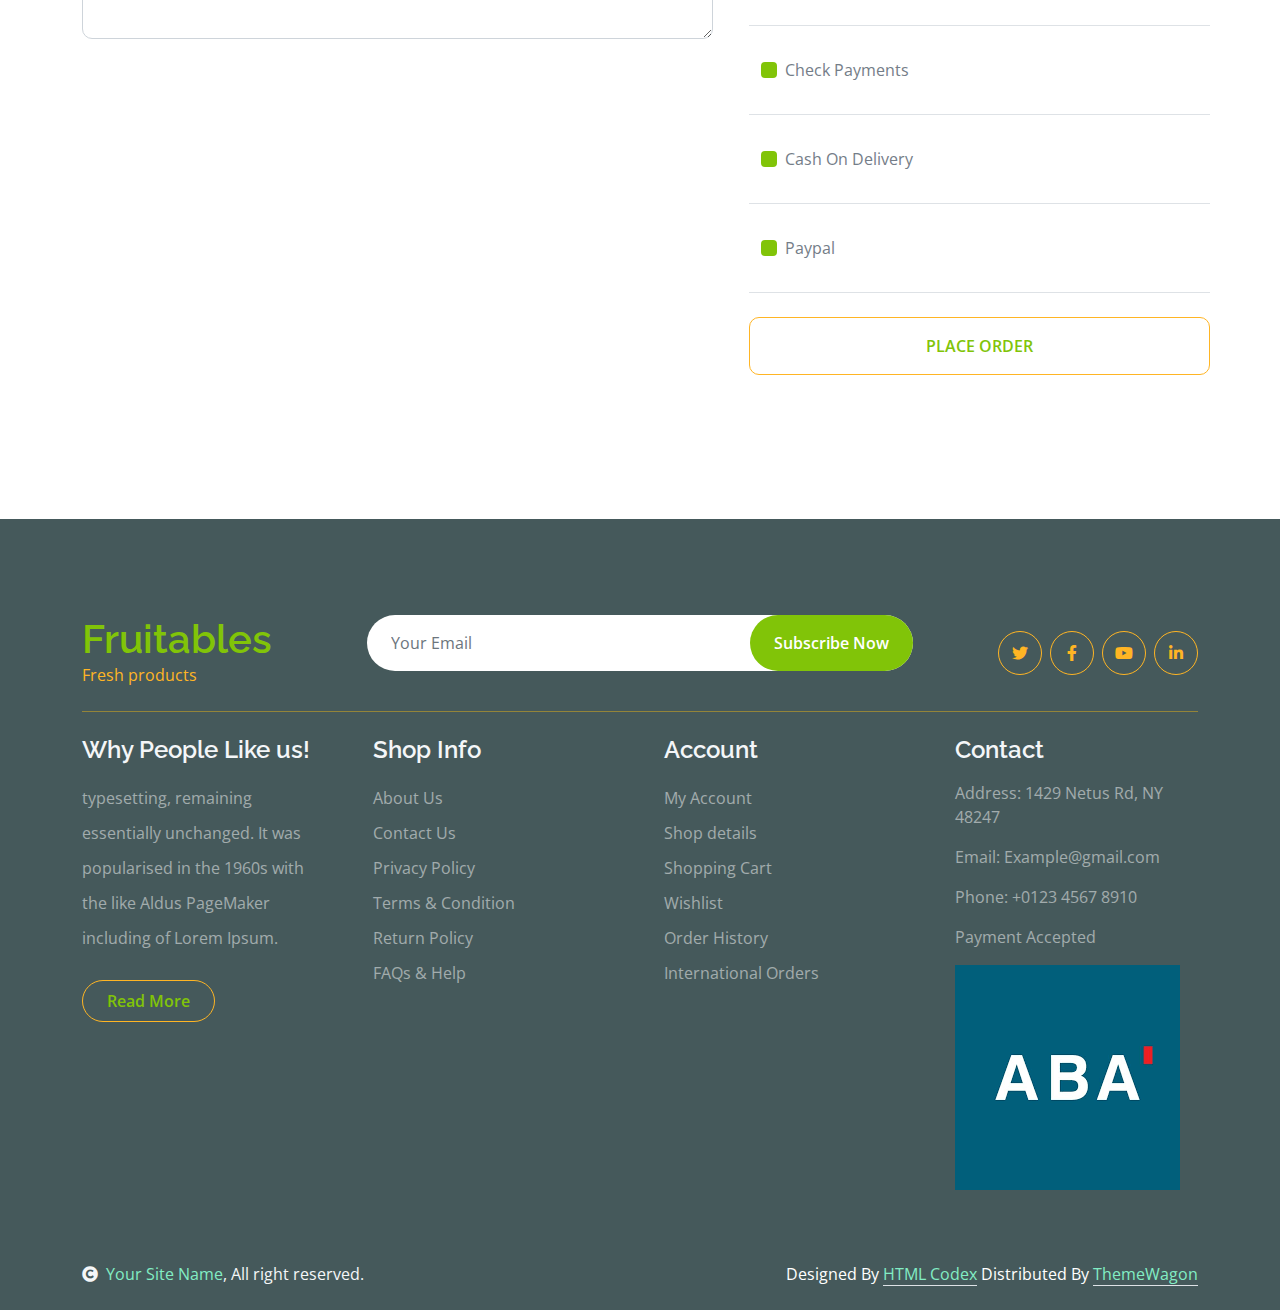
<file: chackout.html>
<!DOCTYPE html>
<html lang="en">

    <head>
        <meta charset="utf-8">
        <title>Fruitables - Vegetable Website Template</title>
        <meta content="width=device-width, initial-scale=1.0" name="viewport">
        <meta content="" name="keywords">
        <meta content="" name="description">

        <!-- Google Web Fonts -->
        <link rel="preconnect" href="https://fonts.googleapis.com">
        <link rel="preconnect" href="https://fonts.gstatic.com" crossorigin>
        <link href="https://fonts.googleapis.com/css2?family=Open+Sans:wght@400;600&family=Raleway:wght@600;800&display=swap" rel="stylesheet"> 

        <!-- Icon Font Stylesheet -->
        <link rel="stylesheet" href="https://use.fontawesome.com/releases/v5.15.4/css/all.css"/>
        <link href="https://cdn.jsdelivr.net/npm/bootstrap-icons@1.4.1/font/bootstrap-icons.css" rel="stylesheet">

        <!-- Libraries Stylesheet -->
        <link href="lib/lightbox/css/lightbox.min.css" rel="stylesheet">
        <link href="lib/owlcarousel/assets/owl.carousel.min.css" rel="stylesheet">


        <!-- Customized Bootstrap Stylesheet -->
        <link href="css/bootstrap.min.css" rel="stylesheet">

        <!-- Template Stylesheet -->
        <link href="css/style.css" rel="stylesheet">
    </head>

    <body>

        <!-- Spinner Start -->
        <div id="spinner" class="show w-100 vh-100 bg-white position-fixed translate-middle top-50 start-50  d-flex align-items-center justify-content-center">
            <div class="spinner-grow text-primary" role="status"></div>
        </div>
        <!-- Spinner End -->


        <!-- Navbar start -->
        <div class="container-fluid fixed-top">
            <div class="container topbar bg-primary d-none d-lg-block">
                <div class="d-flex justify-content-between">
                    <div class="top-info ps-2">
                        <small class="me-3"><i class="fas fa-map-marker-alt me-2 text-secondary"></i> <a href="#" class="text-white">123 Street, New York</a></small>
                        <small class="me-3"><i class="fas fa-envelope me-2 text-secondary"></i><a href="#" class="text-white">Email@Example.com</a></small>
                    </div>
                    <div class="top-link pe-2">
                        <a href="#" class="text-white"><small class="text-white mx-2">Privacy Policy</small>/</a>
                        <a href="#" class="text-white"><small class="text-white mx-2">Terms of Use</small>/</a>
                        <a href="#" class="text-white"><small class="text-white ms-2">Sales and Refunds</small></a>
                    </div>
                </div>
            </div>
            <div class="container px-0">
                <nav class="navbar navbar-light bg-white navbar-expand-xl">
                    <a href="index.html" class="navbar-brand"><h1 class="text-primary display-6">Fruitables</h1></a>
                    <button class="navbar-toggler py-2 px-3" type="button" data-bs-toggle="collapse" data-bs-target="#navbarCollapse">
                        <span class="fa fa-bars text-primary"></span>
                    </button>
                    <div class="collapse navbar-collapse bg-white" id="navbarCollapse">
                        <div class="navbar-nav mx-auto">
                            <a href="index.html" class="nav-item nav-link">Home</a>
                            <a href="shop.html" class="nav-item nav-link">Shop</a>
                            <a href="shop-detail.html" class="nav-item nav-link">Shop Detail</a>
                            <div class="nav-item dropdown">
                                <a href="#" class="nav-link dropdown-toggle active" data-bs-toggle="dropdown">Pages</a>
                                <div class="dropdown-menu m-0 bg-secondary rounded-0">
                                    <a href="cart.html" class="dropdown-item">Cart</a>
                                    <a href="chackout.html" class="dropdown-item active">Chackout</a>
                                    <a href="testimonial.html" class="dropdown-item">Testimonial</a>
                                    <a href="404.html" class="dropdown-item">404 Page</a>
                                </div>
                            </div>
                            <a href="contact.html" class="nav-item nav-link">Contact</a>
                        </div>
                        <div class="d-flex m-3 me-0">
                            <button class="btn-search btn border border-secondary btn-md-square rounded-circle bg-white me-4" data-bs-toggle="modal" data-bs-target="#searchModal"><i class="fas fa-search text-primary"></i></button>
                            <a href="#" class="position-relative me-4 my-auto">
                                <i class="fa fa-shopping-bag fa-2x"></i>
                                <span class="position-absolute bg-secondary rounded-circle d-flex align-items-center justify-content-center text-dark px-1" style="top: -5px; left: 15px; height: 20px; min-width: 20px;">3</span>
                            </a>
                            <a href="#" class="my-auto">
                                <i class="fas fa-user fa-2x"></i>
                            </a>
                        </div>
                    </div>
                </nav>
            </div>
        </div>
        <!-- Navbar End -->


        <!-- Modal Search Start -->
        <div class="modal fade" id="searchModal" tabindex="-1" aria-labelledby="exampleModalLabel" aria-hidden="true">
            <div class="modal-dialog modal-fullscreen">
                <div class="modal-content rounded-0">
                    <div class="modal-header">
                        <h5 class="modal-title" id="exampleModalLabel">Search by keyword</h5>
                        <button type="button" class="btn-close" data-bs-dismiss="modal" aria-label="Close"></button>
                    </div>
                    <div class="modal-body d-flex align-items-center">
                        <div class="input-group w-75 mx-auto d-flex">
                            <input type="search" class="form-control p-3" placeholder="keywords" aria-describedby="search-icon-1">
                            <span id="search-icon-1" class="input-group-text p-3"><i class="fa fa-search"></i></span>
                        </div>
                    </div>
                </div>
            </div>
        </div>
        <!-- Modal Search End -->


        <!-- Single Page Header start -->
        <div class="container-fluid page-header py-5">
            <h1 class="text-center text-white display-6">Checkout</h1>
            <ol class="breadcrumb justify-content-center mb-0">
                <li class="breadcrumb-item"><a href="#">Home</a></li>
                <li class="breadcrumb-item"><a href="#">Pages</a></li>
                <li class="breadcrumb-item active text-white">Checkout</li>
            </ol>
        </div>
        <!-- Single Page Header End -->


        <!-- Checkout Page Start -->
        <div class="container-fluid py-5">
            <div class="container py-5">
                <h1 class="mb-4">Billing details</h1>
                <form action="#">
                    <div class="row g-5">
                        <div class="col-md-12 col-lg-6 col-xl-7">
                            <div class="row">
                                <div class="col-md-12 col-lg-6">
                                    <div class="form-item w-100">
                                        <label class="form-label my-3">First Name<sup>*</sup></label>
                                        <input type="text" class="form-control">
                                    </div>
                                </div>
                                <div class="col-md-12 col-lg-6">
                                    <div class="form-item w-100">
                                        <label class="form-label my-3">Last Name<sup>*</sup></label>
                                        <input type="text" class="form-control">
                                    </div>
                                </div>
                            </div>
                            <div class="form-item">
                                <label class="form-label my-3">Company Name<sup>*</sup></label>
                                <input type="text" class="form-control">
                            </div>
                            <div class="form-item">
                                <label class="form-label my-3">Address <sup>*</sup></label>
                                <input type="text" class="form-control" placeholder="House Number Street Name">
                            </div>
                            <div class="form-item">
                                <label class="form-label my-3">Town/City<sup>*</sup></label>
                                <input type="text" class="form-control">
                            </div>
                            <div class="form-item">
                                <label class="form-label my-3">Country<sup>*</sup></label>
                                <input type="text" class="form-control">
                            </div>
                            <div class="form-item">
                                <label class="form-label my-3">Postcode/Zip<sup>*</sup></label>
                                <input type="text" class="form-control">
                            </div>
                            <div class="form-item">
                                <label class="form-label my-3">Mobile<sup>*</sup></label>
                                <input type="tel" class="form-control">
                            </div>
                            <div class="form-item">
                                <label class="form-label my-3">Email Address<sup>*</sup></label>
                                <input type="email" class="form-control">
                            </div>
                            <div class="form-check my-3">
                                <input type="checkbox" class="form-check-input" id="Account-1" name="Accounts" value="Accounts">
                                <label class="form-check-label" for="Account-1">Create an account?</label>
                            </div>
                            <hr>
                            <div class="form-check my-3">
                                <input class="form-check-input" type="checkbox" id="Address-1" name="Address" value="Address">
                                <label class="form-check-label" for="Address-1">Ship to a different address?</label>
                            </div>
                            <div class="form-item">
                                <textarea name="text" class="form-control" spellcheck="false" cols="30" rows="11" placeholder="Oreder Notes (Optional)"></textarea>
                            </div>
                        </div>
                        <div class="col-md-12 col-lg-6 col-xl-5">
                            <div class="table-responsive">
                                <table class="table">
                                    <thead>
                                        <tr>
                                            <th scope="col">Products</th>
                                            <th scope="col">Name</th>
                                            <th scope="col">Price</th>
                                            <th scope="col">Quantity</th>
                                            <th scope="col">Total</th>
                                        </tr>
                                    </thead>
                                    <tbody>
                                        <tr>
                                            <th scope="row">
                                                <div class="d-flex align-items-center mt-2">
                                                    <img src="img/vegetable-item-2.jpg" class="img-fluid rounded-circle" style="width: 90px; height: 90px;" alt="">
                                                </div>
                                            </th>
                                            <td class="py-5">Awesome Brocoli</td>
                                            <td class="py-5">$69.00</td>
                                            <td class="py-5">2</td>
                                            <td class="py-5">$138.00</td>
                                        </tr>
                                        <tr>
                                            <th scope="row">
                                                <div class="d-flex align-items-center mt-2">
                                                    <img src="img/vegetable-item-5.jpg" class="img-fluid rounded-circle" style="width: 90px; height: 90px;" alt="">
                                                </div>
                                            </th>
                                            <td class="py-5">Potatoes</td>
                                            <td class="py-5">$69.00</td>
                                            <td class="py-5">2</td>
                                            <td class="py-5">$138.00</td>
                                        </tr>
                                        <tr>
                                            <th scope="row">
                                                <div class="d-flex align-items-center mt-2">
                                                    <img src="img/vegetable-item-3.png" class="img-fluid rounded-circle" style="width: 90px; height: 90px;" alt="">
                                                </div>
                                            </th>
                                            <td class="py-5">Big Banana</td>
                                            <td class="py-5">$69.00</td>
                                            <td class="py-5">2</td>
                                            <td class="py-5">$138.00</td>
                                        </tr>
                                        <tr>
                                            <th scope="row">
                                            </th>
                                            <td class="py-5"></td>
                                            <td class="py-5"></td>
                                            <td class="py-5">
                                                <p class="mb-0 text-dark py-3">Subtotal</p>
                                            </td>
                                            <td class="py-5">
                                                <div class="py-3 border-bottom border-top">
                                                    <p class="mb-0 text-dark">$414.00</p>
                                                </div>
                                            </td>
                                        </tr>
                                        <tr>
                                            <th scope="row">
                                            </th>
                                            <td class="py-5">
                                                <p class="mb-0 text-dark py-4">Shipping</p>
                                            </td>
                                            <td colspan="3" class="py-5">
                                                <div class="form-check text-start">
                                                    <input type="checkbox" class="form-check-input bg-primary border-0" id="Shipping-1" name="Shipping-1" value="Shipping">
                                                    <label class="form-check-label" for="Shipping-1">Free Shipping</label>
                                                </div>
                                                <div class="form-check text-start">
                                                    <input type="checkbox" class="form-check-input bg-primary border-0" id="Shipping-2" name="Shipping-1" value="Shipping">
                                                    <label class="form-check-label" for="Shipping-2">Flat rate: $15.00</label>
                                                </div>
                                                <div class="form-check text-start">
                                                    <input type="checkbox" class="form-check-input bg-primary border-0" id="Shipping-3" name="Shipping-1" value="Shipping">
                                                    <label class="form-check-label" for="Shipping-3">Local Pickup: $8.00</label>
                                                </div>
                                            </td>
                                        </tr>
                                        <tr>
                                            <th scope="row">
                                            </th>
                                            <td class="py-5">
                                                <p class="mb-0 text-dark text-uppercase py-3">TOTAL</p>
                                            </td>
                                            <td class="py-5"></td>
                                            <td class="py-5"></td>
                                            <td class="py-5">
                                                <div class="py-3 border-bottom border-top">
                                                    <p class="mb-0 text-dark">$135.00</p>
                                                </div>
                                            </td>
                                        </tr>
                                    </tbody>
                                </table>
                            </div>
                            <div class="row g-4 text-center align-items-center justify-content-center border-bottom py-3">
                                <div class="col-12">
                                    <div class="form-check text-start my-3">
                                        <input type="checkbox" class="form-check-input bg-primary border-0" id="Transfer-1" name="Transfer" value="Transfer">
                                        <label class="form-check-label" for="Transfer-1">Direct Bank Transfer</label>
                                    </div>
                                    <p class="text-start text-dark">Make your payment directly into our bank account. Please use your Order ID as the payment reference. Your order will not be shipped until the funds have cleared in our account.</p>
                                </div>
                            </div>
                            <div class="row g-4 text-center align-items-center justify-content-center border-bottom py-3">
                                <div class="col-12">
                                    <div class="form-check text-start my-3">
                                        <input type="checkbox" class="form-check-input bg-primary border-0" id="Payments-1" name="Payments" value="Payments">
                                        <label class="form-check-label" for="Payments-1">Check Payments</label>
                                    </div>
                                </div>
                            </div>
                            <div class="row g-4 text-center align-items-center justify-content-center border-bottom py-3">
                                <div class="col-12">
                                    <div class="form-check text-start my-3">
                                        <input type="checkbox" class="form-check-input bg-primary border-0" id="Delivery-1" name="Delivery" value="Delivery">
                                        <label class="form-check-label" for="Delivery-1">Cash On Delivery</label>
                                    </div>
                                </div>
                            </div>
                            <div class="row g-4 text-center align-items-center justify-content-center border-bottom py-3">
                                <div class="col-12">
                                    <div class="form-check text-start my-3">
                                        <input type="checkbox" class="form-check-input bg-primary border-0" id="Paypal-1" name="Paypal" value="Paypal">
                                        <label class="form-check-label" for="Paypal-1">Paypal</label>
                                    </div>
                                </div>
                            </div>
                            <div class="row g-4 text-center align-items-center justify-content-center pt-4">
                                <button type="button" class="btn border-secondary py-3 px-4 text-uppercase w-100 text-primary">Place Order</button>
                            </div>
                        </div>
                    </div>
                </form>
            </div>
        </div>
        <!-- Checkout Page End -->


        <!-- Footer Start -->
        <div class="container-fluid bg-dark text-white-50 footer pt-5 mt-5">
            <div class="container py-5">
                <div class="pb-4 mb-4" style="border-bottom: 1px solid rgba(226, 175, 24, 0.5) ;">
                    <div class="row g-4">
                        <div class="col-lg-3">
                            <a href="#">
                                <h1 class="text-primary mb-0">Fruitables</h1>
                                <p class="text-secondary mb-0">Fresh products</p>
                            </a>
                        </div>
                        <div class="col-lg-6">
                            <div class="position-relative mx-auto">
                                <input class="form-control border-0 w-100 py-3 px-4 rounded-pill" type="number" placeholder="Your Email">
                                <button type="submit" class="btn btn-primary border-0 border-secondary py-3 px-4 position-absolute rounded-pill text-white" style="top: 0; right: 0;">Subscribe Now</button>
                            </div>
                        </div>
                        <div class="col-lg-3">
                            <div class="d-flex justify-content-end pt-3">
                                <a class="btn  btn-outline-secondary me-2 btn-md-square rounded-circle" href=""><i class="fab fa-twitter"></i></a>
                                <a class="btn btn-outline-secondary me-2 btn-md-square rounded-circle" href=""><i class="fab fa-facebook-f"></i></a>
                                <a class="btn btn-outline-secondary me-2 btn-md-square rounded-circle" href=""><i class="fab fa-youtube"></i></a>
                                <a class="btn btn-outline-secondary btn-md-square rounded-circle" href=""><i class="fab fa-linkedin-in"></i></a>
                            </div>
                        </div>
                    </div>
                </div>
                <div class="row g-5">
                    <div class="col-lg-3 col-md-6">
                        <div class="footer-item">
                            <h4 class="text-light mb-3">Why People Like us!</h4>
                            <p class="mb-4">typesetting, remaining essentially unchanged. It was 
                                popularised in the 1960s with the like Aldus PageMaker including of Lorem Ipsum.</p>
                            <a href="" class="btn border-secondary py-2 px-4 rounded-pill text-primary">Read More</a>
                        </div>
                    </div>
                    <div class="col-lg-3 col-md-6">
                        <div class="d-flex flex-column text-start footer-item">
                            <h4 class="text-light mb-3">Shop Info</h4>
                            <a class="btn-link" href="">About Us</a>
                            <a class="btn-link" href="">Contact Us</a>
                            <a class="btn-link" href="">Privacy Policy</a>
                            <a class="btn-link" href="">Terms & Condition</a>
                            <a class="btn-link" href="">Return Policy</a>
                            <a class="btn-link" href="">FAQs & Help</a>
                        </div>
                    </div>
                    <div class="col-lg-3 col-md-6">
                        <div class="d-flex flex-column text-start footer-item">
                            <h4 class="text-light mb-3">Account</h4>
                            <a class="btn-link" href="">My Account</a>
                            <a class="btn-link" href="">Shop details</a>
                            <a class="btn-link" href="">Shopping Cart</a>
                            <a class="btn-link" href="">Wishlist</a>
                            <a class="btn-link" href="">Order History</a>
                            <a class="btn-link" href="">International Orders</a>
                        </div>
                    </div>
                    <div class="col-lg-3 col-md-6">
                        <div class="footer-item">
                            <h4 class="text-light mb-3">Contact</h4>
                            <p>Address: 1429 Netus Rd, NY 48247</p>
                            <p>Email: Example@gmail.com</p>
                            <p>Phone: +0123 4567 8910</p>
                            <p>Payment Accepted</p>
                            <img src="img/payment.png" class="img-fluid" alt="">
                        </div>
                    </div>
                </div>
            </div>
        </div>
        <!-- Footer End -->

        <!-- Copyright Start -->
        <div class="container-fluid copyright bg-dark py-4">
            <div class="container">
                <div class="row">
                    <div class="col-md-6 text-center text-md-start mb-3 mb-md-0">
                        <span class="text-light"><a href="#"><i class="fas fa-copyright text-light me-2"></i>Your Site Name</a>, All right reserved.</span>
                    </div>
                    <div class="col-md-6 my-auto text-center text-md-end text-white">
                        <!--/*** This template is free as long as you keep the below author’s credit link/attribution link/backlink. ***/-->
                        <!--/*** If you'd like to use the template without the below author’s credit link/attribution link/backlink, ***/-->
                        <!--/*** you can purchase the Credit Removal License from "https://htmlcodex.com/credit-removal". ***/-->
                        Designed By <a class="border-bottom" href="https://htmlcodex.com">HTML Codex</a> Distributed By <a class="border-bottom" href="https://themewagon.com">ThemeWagon</a>
                    </div>
                </div>
            </div>
        </div>
        <!-- Copyright End -->



        <!-- Back to Top -->
        <a href="#" class="btn btn-primary border-3 border-primary rounded-circle back-to-top"><i class="fa fa-arrow-up"></i></a>   

        
    <!-- JavaScript Libraries -->
    <script src="https://ajax.googleapis.com/ajax/libs/jquery/3.6.4/jquery.min.js"></script>
    <script src="https://cdn.jsdelivr.net/npm/bootstrap@5.0.0/dist/js/bootstrap.bundle.min.js"></script>
    <script src="lib/easing/easing.min.js"></script>
    <script src="lib/waypoints/waypoints.min.js"></script>
    <script src="lib/lightbox/js/lightbox.min.js"></script>
    <script src="lib/owlcarousel/owl.carousel.min.js"></script>

    <!-- Template Javascript -->
    <script src="js/main.js"></script>
    </body>

</html>
</file>
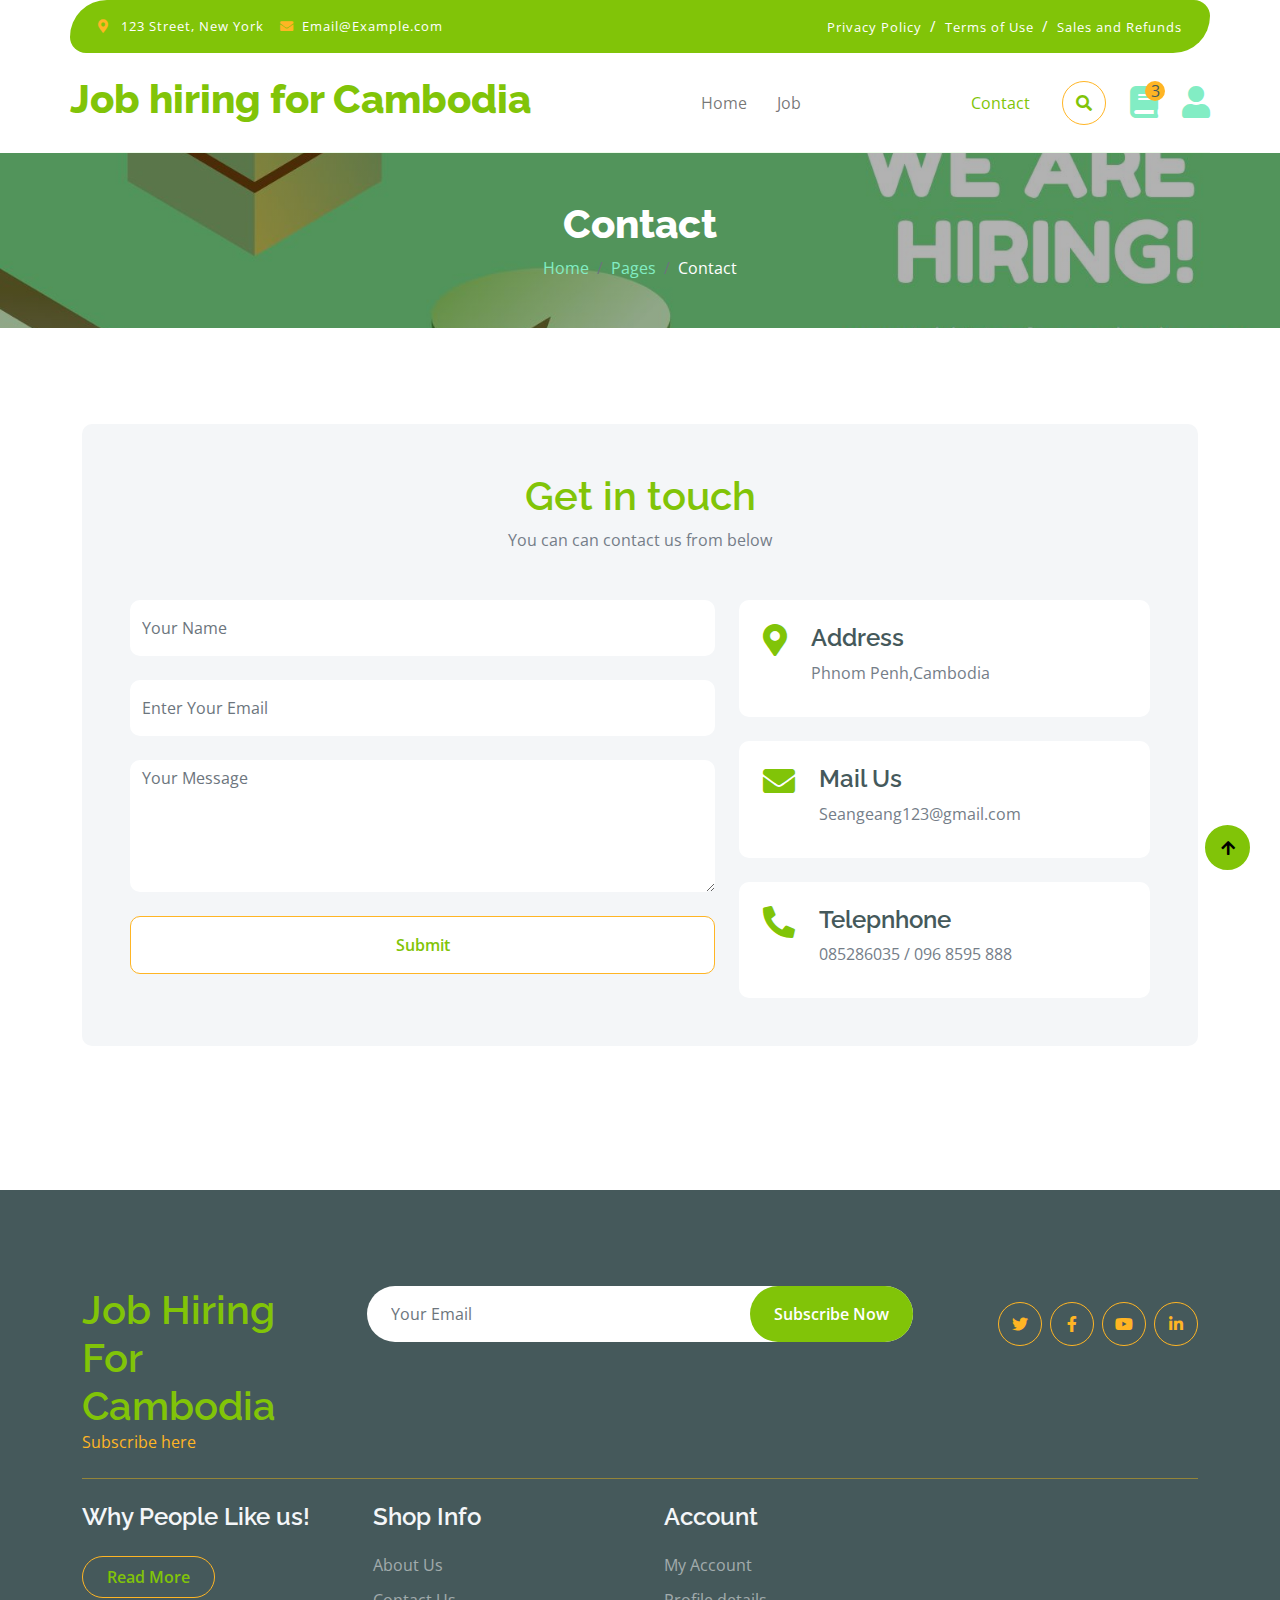
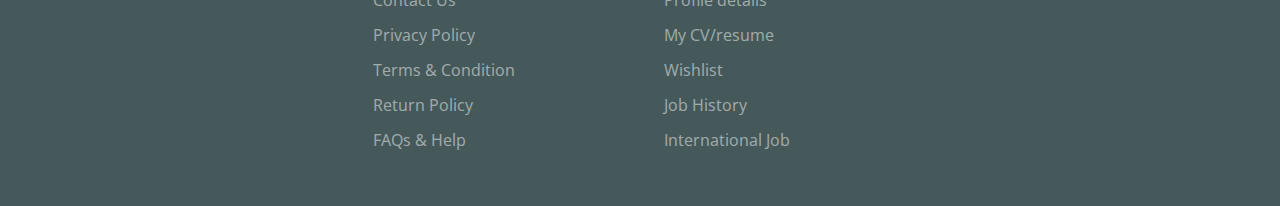
<file: contact.html>
<!DOCTYPE html>
<html lang="en">

    <head>
        <meta charset="utf-8">
        <title>Job Hiring-Job Hiring Cambodia</title>
        <meta content="width=device-width, initial-scale=1.0" name="viewport">
        <meta content="" name="keywords">
        <meta content="" name="description">

        <!-- Google Web Fonts -->
        <link rel="preconnect" href="https://fonts.googleapis.com">
        <link rel="preconnect" href="https://fonts.gstatic.com" crossorigin>
        <link href="https://fonts.googleapis.com/css2?family=Open+Sans:wght@400;600&family=Raleway:wght@600;800&display=swap" rel="stylesheet"> 

        <!-- Icon Font Stylesheet -->
        <link rel="stylesheet" href="https://use.fontawesome.com/releases/v5.15.4/css/all.css"/>
        <link href="https://cdn.jsdelivr.net/npm/bootstrap-icons@1.4.1/font/bootstrap-icons.css" rel="stylesheet">

        <!-- Libraries Stylesheet -->
        <link href="lib/lightbox/css/lightbox.min.css" rel="stylesheet">
        <link href="lib/owlcarousel/assets/owl.carousel.min.css" rel="stylesheet">


        <!-- Customized Bootstrap Stylesheet -->
        <link href="css/bootstrap.min.css" rel="stylesheet">

        <!-- Template Stylesheet -->
        <link href="css/style.css" rel="stylesheet">
    </head>

    <body>

        <!-- Spinner Start -->
        <div id="spinner" class="show w-100 vh-100 bg-white position-fixed translate-middle top-50 start-50  d-flex align-items-center justify-content-center">
            <div class="spinner-grow text-primary" role="status"></div>
        </div>
        <!-- Spinner End -->


        <!-- Navbar start -->
        <div class="container-fluid fixed-top">
            <div class="container topbar bg-primary d-none d-lg-block">
                <div class="d-flex justify-content-between">
                    <div class="top-info ps-2">
                        <small class="me-3"><i class="fas fa-map-marker-alt me-2 text-secondary"></i> <a href="#" class="text-white">123 Street, New York</a></small>
                        <small class="me-3"><i class="fas fa-envelope me-2 text-secondary"></i><a href="#" class="text-white">Email@Example.com</a></small>
                    </div>
                    <div class="top-link pe-2">
                        <a href="#" class="text-white"><small class="text-white mx-2">Privacy Policy</small>/</a>
                        <a href="#" class="text-white"><small class="text-white mx-2">Terms of Use</small>/</a>
                        <a href="#" class="text-white"><small class="text-white ms-2">Sales and Refunds</small></a>
                    </div>
                </div>
            </div>
            <div class="container px-0">
                <nav class="navbar navbar-light bg-white navbar-expand-xl">
                    <a href="index.html" class="navbar-brand"><h1 class="text-primary display-6">Job hiring for Cambodia</h1></a>
                    <button class="navbar-toggler py-2 px-3" type="button" data-bs-toggle="collapse" data-bs-target="#navbarCollapse">
                        <span class="fa fa-bars text-primary"></span>
                    </button>
                    <div class="collapse navbar-collapse bg-white" id="navbarCollapse">
                        <div class="navbar-nav mx-auto">
                            <a href="index.html" class="nav-item nav-link">Home</a>
                            <a href="job.html" class="nav-item nav-link">Job</a>
                            </div>
                            <a href="contact.html" class="nav-item nav-link active">Contact</a>
                        </div>
                        <div class="d-flex m-3 me-0">
                            <button class="btn-search btn border border-secondary btn-md-square rounded-circle bg-white me-4" data-bs-toggle="modal" data-bs-target="#searchModal"><i class="fas fa-search text-primary"></i></button>
                            <a href="#" class="position-relative me-4 my-auto">
                                <i class="fa fa-book fa-2x"></i>
                                <span class="position-absolute bg-secondary rounded-circle d-flex align-items-center justify-content-center text-dark px-1" style="top: -5px; left: 15px; height: 20px; min-width: 20px;">3</span>
                            </a>
                            <a href="#" class="my-auto">
                                <i class="fas fa-user fa-2x"></i>
                            </a>
                        </div>
                    </div>
                </nav>
            </div>
        </div>
        <!-- Navbar End -->


        <!-- Modal Search Start -->
        <div class="modal fade" id="searchModal" tabindex="-1" aria-labelledby="exampleModalLabel" aria-hidden="true">
            <div class="modal-dialog modal-fullscreen">
                <div class="modal-content rounded-0">
                    <div class="modal-header">
                        <h5 class="modal-title" id="exampleModalLabel">Search by keyword</h5>
                        <button type="button" class="btn-close" data-bs-dismiss="modal" aria-label="Close"></button>
                    </div>
                    <div class="modal-body d-flex align-items-center">
                        <div class="input-group w-75 mx-auto d-flex">
                            <input type="search" class="form-control p-3" placeholder="keywords" aria-describedby="search-icon-1">
                            <span id="search-icon-1" class="input-group-text p-3"><i class="fa fa-search"></i></span>
                        </div>
                    </div>
                </div>
            </div>
        </div>
        <!-- Modal Search End -->


        <!-- Single Page Header start -->
        <div class="container-fluid page-header py-5">
            <h1 class="text-center text-white display-6">Contact</h1>
            <ol class="breadcrumb justify-content-center mb-0">
                <li class="breadcrumb-item"><a href="#">Home</a></li>
                <li class="breadcrumb-item"><a href="#">Pages</a></li>
                <li class="breadcrumb-item active text-white">Contact</li>
            </ol>
        </div>
        <!-- Single Page Header End -->


        <!-- Contact Start -->
        <div class="container-fluid contact py-5">
            <div class="container py-5">
                <div class="p-5 bg-light rounded">
                    <div class="row g-4">
                        <div class="col-12">
                            <div class="text-center mx-auto" style="max-width: 700px;">
                                <h1 class="text-primary">Get in touch</h1>
                                <p class="mb-4">You can can contact us from below <a href="https://htmlcodex.com/contact-form"></a></p>
                            </div>
                        </div>
                        <div class="col-lg-7">
                            <form action="" class="">
                                <input type="text" class="w-100 form-control border-0 py-3 mb-4" placeholder="Your Name">
                                <input type="email" class="w-100 form-control border-0 py-3 mb-4" placeholder="Enter Your Email">
                                <textarea class="w-100 form-control border-0 mb-4" rows="5" cols="10" placeholder="Your Message"></textarea>
                                <button class="w-100 btn form-control border-secondary py-3 bg-white text-primary " type="submit">Submit</button>
                            </form>
                        </div>
                        <div class="col-lg-5">
                            <div class="d-flex p-4 rounded mb-4 bg-white">
                                <i class="fas fa-map-marker-alt fa-2x text-primary me-4"></i>
                                <div>
                                    <h4>Address</h4>
                                    <p class="mb-2">Phnom Penh,Cambodia</p>
                                </div>
                            </div>
                            <div class="d-flex p-4 rounded mb-4 bg-white">
                                <i class="fas fa-envelope fa-2x text-primary me-4"></i>
                                <div>
                                    <h4>Mail Us</h4>
                                    <p class="mb-2">Seangeang123@gmail.com
                                    </p>
                                </div>
                            </div>
                            <div class="d-flex p-4 rounded bg-white">
                                <i class="fa fa-phone-alt fa-2x text-primary me-4"></i>
                                <div>
                                    <h4>Telepnhone</h4>
                                    <p class="mb-2">085286035 / 096 8595 888</p>
                                </div>
                            </div>
                        </div>
                    </div>
                </div>
            </div>
        </div>
        <!-- Contact End -->


        <!-- Footer Start -->
        <div class="container-fluid bg-dark text-white-50 footer pt-5 mt-5">
            <div class="container py-5">
                <div class="pb-4 mb-4" style="border-bottom: 1px solid rgba(226, 175, 24, 0.5) ;">
                    <div class="row g-4">
                        <div class="col-lg-3">
                            <a href="#">
                                <h1 class="text-primary mb-0">Job Hiring For Cambodia</h1>
                                <p class="text-secondary mb-0">Subscribe here</p>
                            </a>
                        </div>
                        <div class="col-lg-6">
                            <div class="position-relative mx-auto">
                                <input class="form-control border-0 w-100 py-3 px-4 rounded-pill" type="number" placeholder="Your Email">
                                <button type="submit" class="btn btn-primary border-0 border-secondary py-3 px-4 position-absolute rounded-pill text-white" style="top: 0; right: 0;">Subscribe Now</button>
                            </div>
                        </div>
                        <div class="col-lg-3">
                            <div class="d-flex justify-content-end pt-3">
                                <a class="btn  btn-outline-secondary me-2 btn-md-square rounded-circle" href=""><i class="fab fa-twitter"></i></a>
                                <a class="btn btn-outline-secondary me-2 btn-md-square rounded-circle" href=""><i class="fab fa-facebook-f"></i></a>
                                <a class="btn btn-outline-secondary me-2 btn-md-square rounded-circle" href=""><i class="fab fa-youtube"></i></a>
                                <a class="btn btn-outline-secondary btn-md-square rounded-circle" href=""><i class="fab fa-linkedin-in"></i></a>
                            </div>
                        </div>
                    </div>
                </div>
                <div class="row g-5">
                    <div class="col-lg-3 col-md-6">
                        <div class="footer-item">
                            <h4 class="text-light mb-3">Why People Like us!</h4>
                            <p class="mb-4"></p>
                            <a href="" class="btn border-secondary py-2 px-4 rounded-pill text-primary">Read More</a>
                        </div>
                    </div>
                    <div class="col-lg-3 col-md-6">
                        <div class="d-flex flex-column text-start footer-item">
                            <h4 class="text-light mb-3">Shop Info</h4>
                            <a class="btn-link" href="">About Us</a>
                            <a class="btn-link" href="">Contact Us</a>
                            <a class="btn-link" href="">Privacy Policy</a>
                            <a class="btn-link" href="">Terms & Condition</a>
                            <a class="btn-link" href="">Return Policy</a>
                            <a class="btn-link" href="">FAQs & Help</a>
                        </div>
                    </div>

                    <div class="col-lg-3 col-md-6">
                        <div class="d-flex flex-column text-start footer-item">
                            <h4 class="text-light mb-3">Account</h4>
                            <a class="btn-link" href="">My Account</a>
                            <a class="btn-link" href="">Profile details</a>
                            <a class="btn-link" href="">My CV/resume</a>
                            <a class="btn-link" href="">Wishlist</a>
                            <a class="btn-link" href="">Job History</a>
                            <a class="btn-link" href="">International Job</a>
                        </div> 
                    


        <!-- Back to Top -->
        <a href="#" class="btn btn-primary border-3 border-primary rounded-circle back-to-top"><i class="fa fa-arrow-up"></i></a>   

        
    <!-- JavaScript Libraries -->
    <script src="https://ajax.googleapis.com/ajax/libs/jquery/3.6.4/jquery.min.js"></script>
    <script src="https://cdn.jsdelivr.net/npm/bootstrap@5.0.0/dist/js/bootstrap.bundle.min.js"></script>
    <script src="lib/easing/easing.min.js"></script>
    <script src="lib/waypoints/waypoints.min.js"></script>
    <script src="lib/lightbox/js/lightbox.min.js"></script>
    <script src="lib/owlcarousel/owl.carousel.min.js"></script>

    <!-- Template Javascript -->
    <script src="js/main.js"></script>
    </body>

</html>
</file>
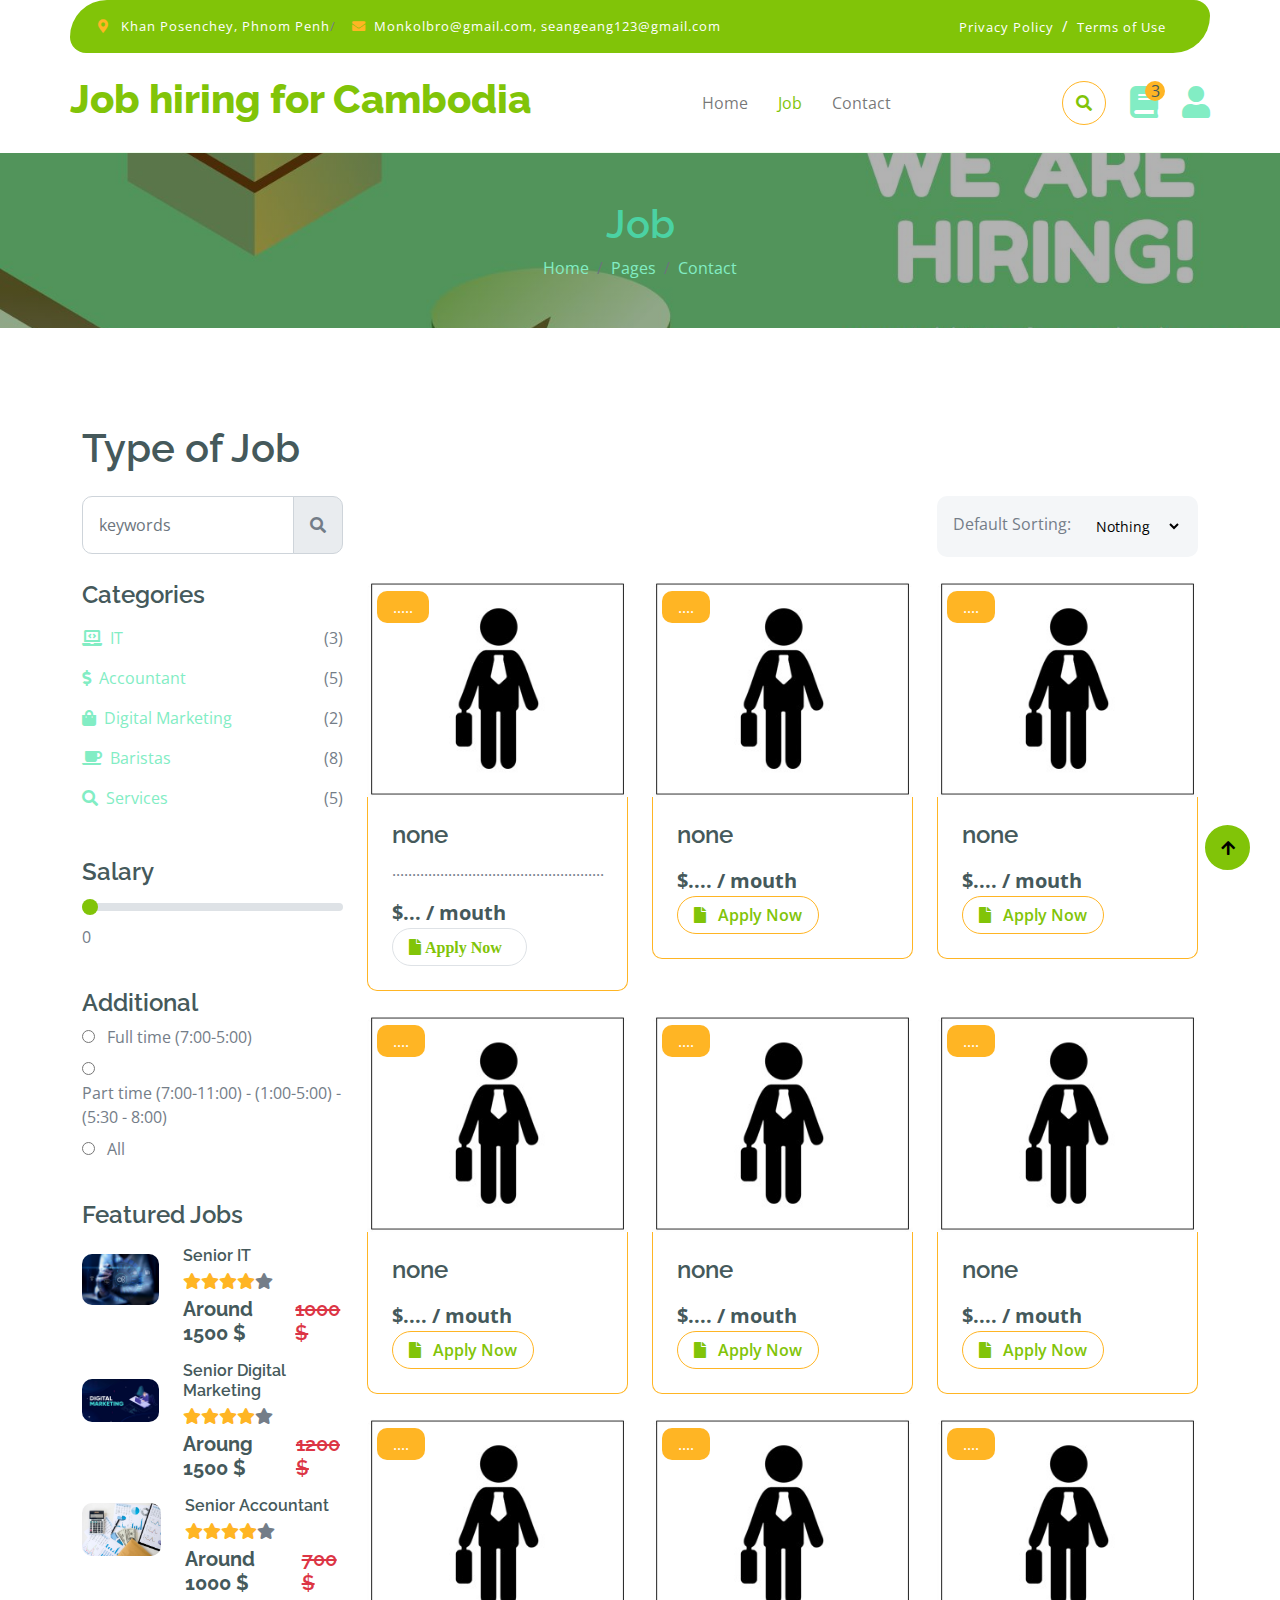
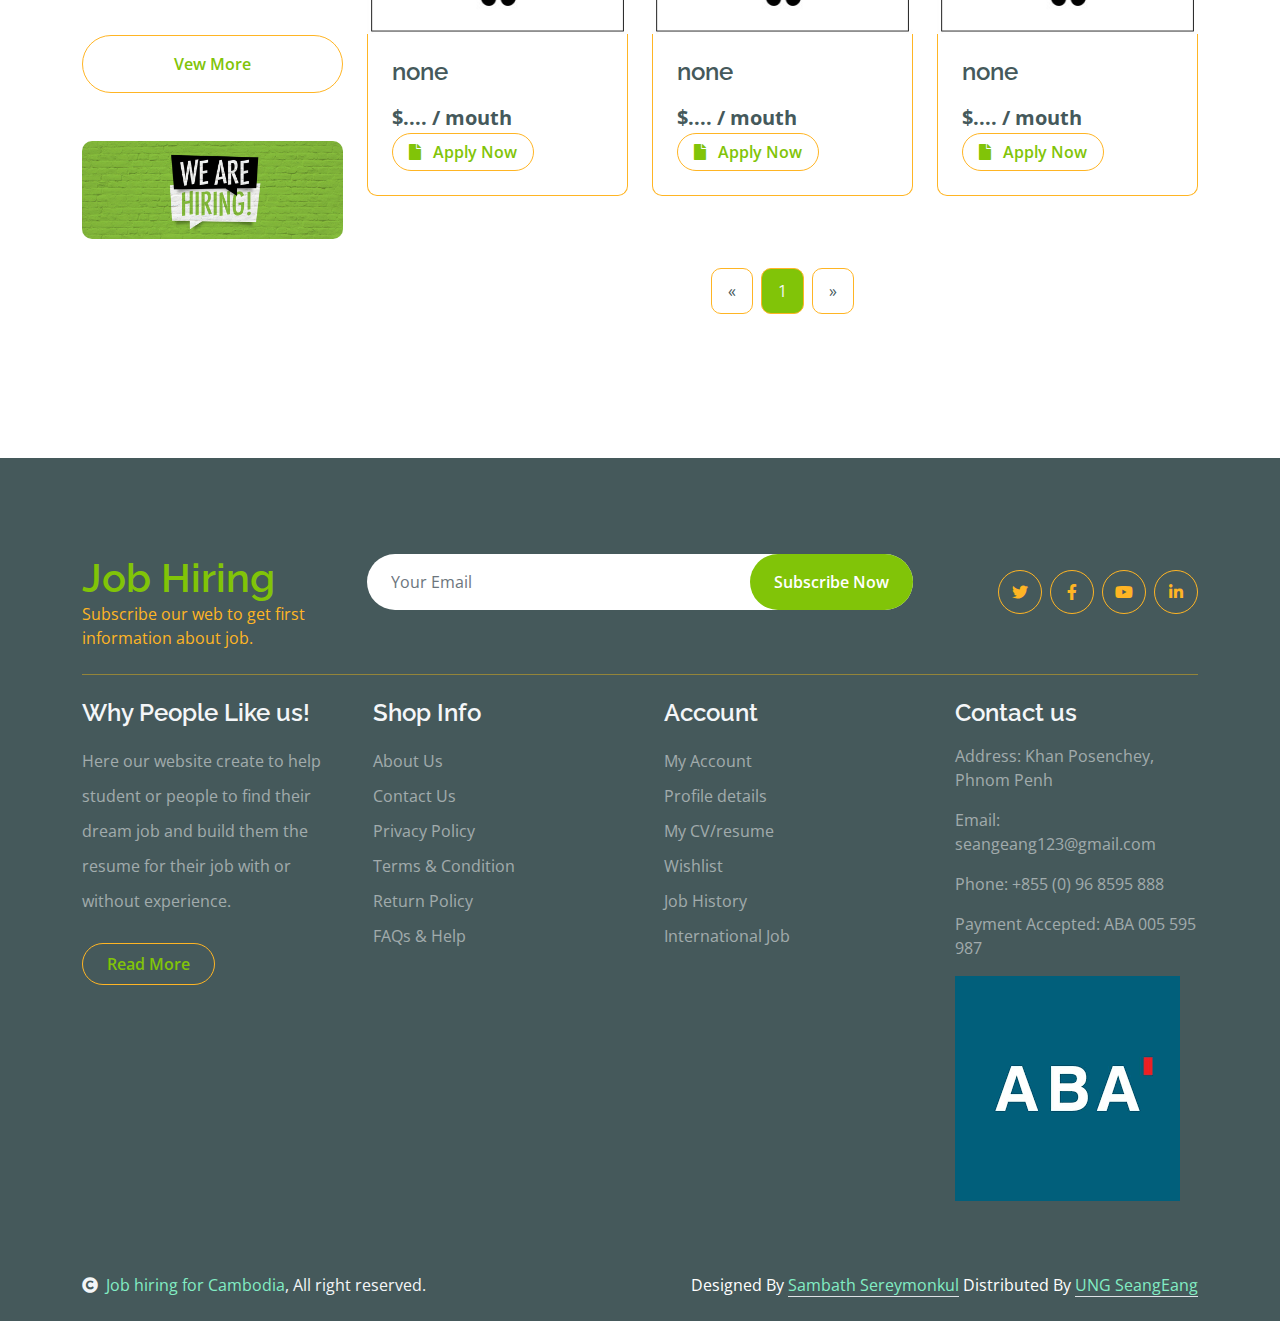
<file: job.html>
<!DOCTYPE html>
<html lang="en">

    <head>
        <meta charset="utf-8">
        <title>Job hiring for Cambodia</title>
        <meta content="width=device-width, initial-scale=1.0" name="viewport">
        <meta content="" name="keywords">
        <meta content="" name="description">

        <!-- Google Web Fonts -->
        <link rel="preconnect" href="https://fonts.googleapis.com">
        <link rel="preconnect" href="https://fonts.gstatic.com" crossorigin>
        <link href="https://fonts.googleapis.com/css2?family=Open+Sans:wght@400;600&family=Raleway:wght@600;800&display=swap" rel="stylesheet"> 

        <!-- Icon Font Stylesheet -->
        <link rel="stylesheet" href="https://use.fontawesome.com/releases/v5.15.4/css/all.css"/>
        <link href="https://cdn.jsdelivr.net/npm/bootstrap-icons@1.4.1/font/bootstrap-icons.css" rel="stylesheet">

        <!-- Libraries Stylesheet -->
        <link href="lib/lightbox/css/lightbox.min.css" rel="stylesheet">
        <link href="lib/owlcarousel/assets/owl.carousel.min.css" rel="stylesheet">


        <!-- Customized Bootstrap Stylesheet -->
        <link href="css/bootstrap.min.css" rel="stylesheet">

        <!-- Template Stylesheet -->
        <link href="css/style.css" rel="stylesheet">
    </head>

    <body>

        <!-- Spinner Start -->
        <div id="spinner" class="show w-100 vh-100 bg-white position-fixed translate-middle top-50 start-50  d-flex align-items-center justify-content-center">
            <div class="spinner-grow text-primary" role="status"></div>
        </div>
        <!-- Spinner End -->


        <!-- Navbar start -->
        <div class="container-fluid fixed-top">
            <div class="container topbar bg-primary d-none d-lg-block">
                <div class="d-flex justify-content-between">
                    <div class="top-info ps-2">
                        <small class="me-3"><i class="fas fa-map-marker-alt me-2 text-secondary"></i> <a href="#" class="text-white">Khan Posenchey, Phnom Penh</a>/</small>
                        <small class="me-3"><i class="fas fa-envelope me-2 text-secondary"></i><a href="#" class="text-white">Monkolbro@gmail.com, seangeang123@gmail.com</a></small>
                    </div>
                    <div class="top-link pe-2">
                        <a href="#" class="text-white"><small class="text-white mx-2">Privacy Policy</small>/</a>
                        <a href="#" class="text-white"><small class="text-white mx-2">Terms of Use</small></a>
                        <a href="#" class="text-white"><small class="text-white ms-2"></small></a>
                    </div>
                </div>
            </div>
            <div class="container px-0">
                <nav class="navbar navbar-light bg-white navbar-expand-xl">
                    <a href="index.html" class="navbar-brand"><h1 class="text-primary display-6">Job hiring for Cambodia</h1></a>
                    <button class="navbar-toggler py-2 px-3" type="button" data-bs-toggle="collapse" data-bs-target="#navbarCollapse">
                        <span class="fa fa-bars text-primary"></span>
                    </button>
                    <div class="collapse navbar-collapse bg-white" id="navbarCollapse">
                        <div class="navbar-nav mx-auto">
                            <a href="index.html" class="nav-item nav-link">Home</a>
                            <a href="shop.html" class="nav-item nav-link active">Job</a>
                            
                            <div class="nav-item dropdown">
                            </div>
                            <a href="contact.html" class="nav-item nav-link">Contact</a>
                        </div>
                        <div class="d-flex m-3 me-0">
                            <button class="btn-search btn border border-secondary btn-md-square rounded-circle bg-white me-4" data-bs-toggle="modal" data-bs-target="#searchModal"><i class="fas fa-search text-primary"></i></button>
                            <a href="#" class="position-relative me-4 my-auto">
                                <i class="fa fa-book fa-2x"></i>
                                <span class="position-absolute bg-secondary rounded-circle d-flex align-items-center justify-content-center text-dark px-1" style="top: -5px; left: 15px; height: 20px; min-width: 20px;">3</span>
                            </a>
                            <a href="#" class="my-auto">
                                <i class="fas fa-user fa-2x"></i>
                            </a>
                        </div>
                    </div>
                </nav>
            </div>
        </div>
        <!-- Navbar End -->


        <!-- Modal Search Start -->
        <div class="modal fade" id="searchModal" tabindex="-1" aria-labelledby="exampleModalLabel" aria-hidden="true">
            <div class="modal-dialog modal-fullscreen">
                <div class="modal-content rounded-0">
                    <div class="modal-header">
                        <h5 class="modal-title" id="exampleModalLabel">Search by keyword</h5>
                        <button type="button" class="btn-close" data-bs-dismiss="modal" aria-label="Close"></button>
                    </div>
                    <div class="modal-body d-flex align-items-center">
                        <div class="input-group w-75 mx-auto d-flex">
                            <input type="search" class="form-control p-3" placeholder="keywords" aria-describedby="search-icon-1">
                            <span id="search-icon-1" class="input-group-text p-3"><i class="fa fa-search"></i></span>
                        </div>
                    </div>
                </div>
            </div>
        </div>
        <!-- Modal Search End -->


        <!-- Single Page Header start -->
        <div class="container-fluid page-header py-5">
            <h1 style="color:#4bd2a3;"
                class="text-center ">Job</h1>
            <ol class="breadcrumb justify-content-center mb-0">
                <li class="breadcrumb-item active"><a href="#">Home</a></li>
                <li class="breadcrumb-item"><a href="#">Pages</a></li>
                <li style="color:#4bd2a3;"
                 class="breadcrumb-item active "><a href="#">Contact</a></li>
            </ol>
        </div>
        <!-- Single Page Header End -->


        <!-- Fruits Shop Start-->
        <div class="container-fluid fruite py-5">
            <div class="container py-5">
                <h1 class="mb-4">Type of Job</h1>
                <div class="row g-4">
                    <div class="col-lg-12">
                        <div class="row g-4">
                            <div class="col-xl-3">
                                <div class="input-group w-100 mx-auto d-flex">
                                    <input type="search" class="form-control p-3" placeholder="keywords" aria-describedby="search-icon-1">
                                    <span id="search-icon-1" class="input-group-text p-3"><i class="fa fa-search"></i></span>
                                </div>
                            </div>
                            <div class="col-6"></div>
                            <div class="col-xl-3">
                                <div class="bg-light ps-3 py-3 rounded d-flex justify-content-between mb-4">
                                    <label for="fruits">Default Sorting:</label>
                                    <select id="fruits" name="fruitlist" class="border-0 form-select-sm bg-light me-3" form="fruitform">
                                        <option value="volvo">Nothing</option>
                                        <option value="saab">Popular</option>
                                        <option value="opel">Internship</option>
                                        <option value="audi">Full time</option>
                                    </select>
                                </div>
                            </div>
                        </div>
                        <div class="row g-4">
                            <div class="col-lg-3">
                                <div class="row g-4">
                                    <div class="col-lg-12">
                                        <div class="mb-3">
                                            <h4>Categories</h4>
                                            <ul class="list-unstyled fruite-categorie">
                                                <li>
                                                    <div class="d-flex justify-content-between fruite-name">
                                                        <a href="#"><i class="fas fa-laptop-code me-2"></i>IT</a>
                                                        <span>(3)</span>
                                                    </div>
                                                </li>
                                                <li>
                                                    <div class="d-flex justify-content-between fruite-name">
                                                        <a href="#"><i class="fas fa-dollar-sign me-2"></i>Accountant</a>
                                                        <span>(5)</span>
                                                    </div>
                                                </li>
                                                <li>
                                                    <div class="d-flex justify-content-between fruite-name">
                                                        <a href="#"><i class="fas fa-shopping-bag me-2"></i>Digital Marketing</a>
                                                        <span>(2)</span>
                                                    </div>
                                                </li>
                                                <li>
                                                    <div class="d-flex justify-content-between fruite-name">
                                                        <a href="#"><i class="fas fa-coffee me-2"></i>Baristas</a>
                                                        <span>(8)</span>
                                                    </div>
                                                </li>
                                                <li>
                                                    <div class="d-flex justify-content-between fruite-name">
                                                        <a href="#"><i class="fas fa-search me-2"></i>Services</a>
                                                        <span>(5)</span>
                                                    </div>
                                                </li>
                                            </ul>
                                        </div>
                                    </div>
                                    <div class="col-lg-12">
                                        <div class="mb-3">
                                            <h4 class="mb-2">Salary</h4>
                                            <input type="range" class="form-range w-100" id="rangeInput" name="rangeInput" min="150" max="2000" value="0" oninput="amount.value=rangeInput.value">
                                            <output id="amount" name="amount" min-velue="150" max-value="2000" for="rangeInput">0</output>
                                        </div>
                                    </div>
                                    <div class="col-lg-12">
                                        <div class="mb-3">
                                            <h4>Additional</h4>
                                            <div class="mb-2">
                                                <input type="radio" class="me-2" id="Categories-1" name="Categories-1" value="Beverages">
                                                <label for="Categories-1"> Full time (7:00-5:00)</label>
                                            </div>
                                            <div class="mb-2">
                                                <input type="radio" class="me-2" id="Categories-2" name="Categories-1" value="Beverages">
                                                <label for="Categories-2"> Part time (7:00-11:00) - (1:00-5:00) - (5:30 - 8:00)</label>
                                            </div>
                                            <div class="mb-2">
                                                <input type="radio" class="me-2" id="Categories-2" name="Categories-1" value="Beverages">
                                                <label for="Categories-3"> All</label>
                                            </div>
            
                                        </div>
                                    </div>
                                    <div class="col-lg-12">
                                        <h4 class="mb-3">Featured Jobs</h4>
                                        <div class="d-flex align-items-center justify-content-start">
                                            <div class="rounded me-4" style="width: 100px; height: 100px;">
                                                <img src="img/featur-1.jpg" class="img-fluid rounded" alt="">
                                            </div>
                                            <div>
                                                <h6 class="mb-2">Senior IT</h6>
                                                <div class="d-flex mb-2">
                                                    <i class="fa fa-star text-secondary"></i>
                                                    <i class="fa fa-star text-secondary"></i>
                                                    <i class="fa fa-star text-secondary"></i>
                                                    <i class="fa fa-star text-secondary"></i>
                                                    <i class="fa fa-star"></i>
                                                </div>
                                                <div class="d-flex mb-2">
                                                    <h5 class="fw-bold me-2">Around 1500 $</h5>
                                                    <h5 class="text-danger text-decoration-line-through">1000 $</h5>
                                                </div>
                                            </div>
                                        </div>
                                        <div class="d-flex align-items-center justify-content-start">
                                            <div class="rounded me-4" style="width: 100px; height: 100px;">
                                                <img src="img/featur-2.jpg" class="img-fluid rounded" alt="">
                                            </div>
                                            <div>
                                                <h6 class="mb-2">Senior Digital Marketing</h6>
                                                <div class="d-flex mb-2">
                                                    <i class="fa fa-star text-secondary"></i>
                                                    <i class="fa fa-star text-secondary"></i>
                                                    <i class="fa fa-star text-secondary"></i>
                                                    <i class="fa fa-star text-secondary"></i>
                                                    <i class="fa fa-star"></i>
                                                </div>
                                                <div class="d-flex mb-2">
                                                    <h5 class="fw-bold me-2">Aroung 1500 $</h5>
                                                    <h5 class="text-danger text-decoration-line-through">1200 $</h5>
                                                </div>
                                            </div>
                                        </div>
                                        <div class="d-flex align-items-center justify-content-start">
                                            <div class="rounded me-4" style="width: 100px; height: 100px;">
                                                <img src="img/featur-3.jpg" class="img-fluid rounded" alt="">
                                            </div>
                                            <div>
                                                <h6 class="mb-2">Senior Accountant</h6>
                                                <div class="d-flex mb-2">
                                                    <i class="fa fa-star text-secondary"></i>
                                                    <i class="fa fa-star text-secondary"></i>
                                                    <i class="fa fa-star text-secondary"></i>
                                                    <i class="fa fa-star text-secondary"></i>
                                                    <i class="fa fa-star"></i>
                                                </div>
                                                <div class="d-flex mb-2">
                                                    <h5 class="fw-bold me-2">Around 1000 $</h5>
                                                    <h5 class="text-danger text-decoration-line-through">700 $</h5>
                                                </div>
                                            </div>
                                        </div>
                                        <div class="d-flex justify-content-center my-4">
                                            <a href="#" class="btn border border-secondary px-4 py-3 rounded-pill text-primary w-100">Vew More</a>
                                        </div>
                                    </div>
                                    <div class="col-lg-12">
                                        <div class="position-relative">
                                            <img src="img/Banner Hiring 2.jpg" class="img-fluid w-100 rounded" alt="">
                                            <div class="position-absolute" style="top: 50%; right: 10px; transform: translateY(-50%);">
                                                <h3 class="text-secondary fw-bold"> <br>  <br> </h3>
                                            </div>
                                        </div>
                                    </div>
                                </div>
                            </div>
                            <div class="col-lg-9">
                                <div class="row g-4 justify-content-center">
                                    <div class="col-md-6 col-lg-6 col-xl-4">
                                        <div class="rounded position-relative fruite-item">
                                            <div class="fruite-img">
                                                <img src="img/People 2.jpg" class="img-fluid w-100 rounded-top" alt="">
                                            </div>
                                            <div class="text-white bg-secondary px-3 py-1 rounded position-absolute" style="top: 10px; left: 10px;">.....</div>
                                            <div class="p-4 border border-secondary border-top-0 rounded-bottom">
                                                <h4>none</h4>
                                                <p>.....................................................</p>
                                                <div class="d-flex justify-content-between flex-lg-wrap">
                                                    <p class="text-dark fs-5 fw-bold mb-0">$... / mouth</p>
                                                    <a href="#" class="btn border border-secAdd to cartondary rounded-pill px-3 text-primary"><i class="fa fa-file me-2 text-primary"> Apply Now</i> </a>
                                                </div>
                                            </div>
                                        </div>
                                    </div>
                                    <div class="col-md-6 col-lg-6 col-xl-4">
                                        <div class="rounded position-relative fruite-item">
                                            <div class="fruite-img">
                                                <img src="img/People 2.jpg" class="img-fluid w-100 rounded-top" alt="">
                                            </div>
                                            <div class="text-white bg-secondary px-3 py-1 rounded position-absolute" style="top: 10px; left: 10px;">....</div>
                                            <div class="p-4 border border-secondary border-top-0 rounded-bottom">
                                                <h4>none</h4>
                                                <p></p>
                                                <div class="d-flex justify-content-between flex-lg-wrap">
                                                    <p class="text-dark fs-5 fw-bold mb-0">$.... / mouth</p>
                                                    <a href="#" class="btn border border-secondary rounded-pill px-3 text-primary"><i class="fa fa-file me-2 text-primary"></i> Apply Now</a>
                                                </div>
                                            </div>
                                        </div>
                                    </div>
                                    <div class="col-md-6 col-lg-6 col-xl-4">
                                        <div class="rounded position-relative fruite-item">
                                            <div class="fruite-img">
                                                <img src="img/People 2.jpg" class="img-fluid w-100 rounded-top" alt="">
                                            </div>
                                            <div class="text-white bg-secondary px-3 py-1 rounded position-absolute" style="top: 10px; left: 10px;">....</div>
                                            <div class="p-4 border border-secondary border-top-0 rounded-bottom">
                                                <h4>none</h4>
                                                <p></p>
                                                <div class="d-flex justify-content-between flex-lg-wrap">
                                                    <p class="text-dark fs-5 fw-bold mb-0">$.... / mouth</p>
                                                    <a href="#" class="btn border border-secondary rounded-pill px-3 text-primary"><i class="fa fa-file me-2 text-primary"></i>  Apply Now</a>
                                                </div>
                                            </div>
                                        </div>
                                    </div>
                                    <div class="col-md-6 col-lg-6 col-xl-4">
                                        <div class="rounded position-relative fruite-item">
                                            <div class="fruite-img">
                                                <img src="img/People 2.jpg" class="img-fluid w-100 rounded-top" alt="">
                                            </div>
                                            <div class="text-white bg-secondary px-3 py-1 rounded position-absolute" style="top: 10px; left: 10px;">....</div>
                                            <div class="p-4 border border-secondary border-top-0 rounded-bottom">
                                                <h4>none</h4>
                                                <p></p>
                                                <div class="d-flex justify-content-between flex-lg-wrap">
                                                    <p class="text-dark fs-5 fw-bold mb-0">$.... / mouth</p>
                                                    <a href="#" class="btn border border-secondary rounded-pill px-3 text-primary"><i class="fa fa-file me-2 text-primary"></i>  Apply Now</a>
                                                </div>
                                            </div>
                                        </div>
                                    </div>
                                    <div class="col-md-6 col-lg-6 col-xl-4">
                                        <div class="rounded position-relative fruite-item">
                                            <div class="fruite-img">
                                                <img src="img/People 2.jpg" class="img-fluid w-100 rounded-top" alt="">
                                            </div>
                                            <div class="text-white bg-secondary px-3 py-1 rounded position-absolute" style="top: 10px; left: 10px;">....</div>
                                            <div class="p-4 border border-secondary border-top-0 rounded-bottom">
                                                <h4>none</h4>
                                                <p></p>
                                                <div class="d-flex justify-content-between flex-lg-wrap">
                                                    <p class="text-dark fs-5 fw-bold mb-0">$.... / mouth</p>
                                                    <a href="#" class="btn border border-secondary rounded-pill px-3 text-primary"><i class="fa fa-file me-2 text-primary"></i>  Apply Now</a>
                                                </div>
                                            </div>
                                        </div>
                                    </div>
                                    <div class="col-md-6 col-lg-6 col-xl-4">
                                        <div class="rounded position-relative fruite-item">
                                            <div class="fruite-img">
                                                <img src="img/People 2.jpg" class="img-fluid w-100 rounded-top" alt="">
                                            </div>
                                            <div class="text-white bg-secondary px-3 py-1 rounded position-absolute" style="top: 10px; left: 10px;">....</div>
                                            <div class="p-4 border border-secondary border-top-0 rounded-bottom">
                                                <h4>none</h4>
                                                <p></p>
                                                <div class="d-flex justify-content-between flex-lg-wrap">
                                                    <p class="text-dark fs-5 fw-bold mb-0">$.... / mouth</p>
                                                    <a href="#" class="btn border border-secondary rounded-pill px-3 text-primary"><i class="fa fa-file me-2 text-primary"></i>  Apply Now</a>
                                                </div>
                                            </div>
                                        </div>
                                    </div>
                                    <div class="col-md-6 col-lg-6 col-xl-4">
                                        <div class="rounded position-relative fruite-item">
                                            <div class="fruite-img">
                                                <img src="img/People 2.jpg" class="img-fluid w-100 rounded-top" alt="">
                                            </div>
                                            <div class="text-white bg-secondary px-3 py-1 rounded position-absolute" style="top: 10px; left: 10px;">....</div>
                                            <div class="p-4 border border-secondary border-top-0 rounded-bottom">
                                                <h4>none</h4>
                                                <p></p>
                                                <div class="d-flex justify-content-between flex-lg-wrap">
                                                    <p class="text-dark fs-5 fw-bold mb-0">$.... / mouth</p>
                                                    <a href="#" class="btn border border-secondary rounded-pill px-3 text-primary"><i class="fa fa-file me-2 text-primary"></i>  Apply Now</a>
                                                </div>
                                            </div>
                                        </div>
                                    </div>
                                    <div class="col-md-6 col-lg-6 col-xl-4">
                                        <div class="rounded position-relative fruite-item">
                                            <div class="fruite-img">
                                                <img src="img/People 2.jpg" class="img-fluid w-100 rounded-top" alt="">
                                            </div>
                                            <div class="text-white bg-secondary px-3 py-1 rounded position-absolute" style="top: 10px; left: 10px;">....</div>
                                            <div class="p-4 border border-secondary border-top-0 rounded-bottom">
                                                <h4>none</h4>
                                                <p></p>
                                                <div class="d-flex justify-content-between flex-lg-wrap">
                                                    <p class="text-dark fs-5 fw-bold mb-0">$.... / mouth</p>
                                                    <a href="#" class="btn border border-secondary rounded-pill px-3 text-primary"><i class="fa fa-file me-2 text-primary"></i>  Apply Now</a>
                                                </div>
                                            </div>
                                        </div>
                                    </div>
                                    <div class="col-md-6 col-lg-6 col-xl-4">
                                        <div class="rounded position-relative fruite-item">
                                            <div class="fruite-img">
                                                <img src="img/People 2.jpg"" class="img-fluid w-100 rounded-top" alt="">
                                            </div>
                                            <div class="text-white bg-secondary px-3 py-1 rounded position-absolute" style="top: 10px; left: 10px;">....</div>
                                            <div class="p-4 border border-secondary border-top-0 rounded-bottom">
                                                <h4>none</h4>
                                                <p></p>
                                                <div class="d-flex justify-content-between flex-lg-wrap">
                                                    <p class="text-dark fs-5 fw-bold mb-0">$.... / mouth</p>
                                                    <a href="#" class="btn border border-secondary rounded-pill px-3 text-primary"><i class="fa fa-file me-2 text-primary"></i> Apply Now</a>
                                                </div>
                                            </div>
                                        </div>
                                    </div>
                                    <div class="col-12">
                                        <div class="pagination d-flex justify-content-center mt-5">
                                            <a href="#" class="rounded">&laquo;</a>
                                            <a href="#" class="active rounded">1</a>
                                            <!a href="#" class="rounded"></a>
                                            <!a href="#" class="rounded"></a>
                                            <!a href="#" class="rounded"></a>
                                            <!a href="#" class="rounded"></a>
                                            <!a href="#" class="rounded"></a>
                                            <a href="#" class="rounded">&raquo;</a>
                                        </div>
                                    </div>
                                </div>
                            </div>
                        </div>
                    </div>
                </div>
            </div>
        </div>
        <!-- Fruits Shop End-->


        <!-- Footer Start -->
        <div class="container-fluid bg-dark text-white-50 footer pt-5 mt-5">
            <div class="container py-5">
                <div class="pb-4 mb-4" style="border-bottom: 1px solid rgba(226, 175, 24, 0.5) ;">
                    <div class="row g-4">
                        <div class="col-lg-3">
                            <a href="#">
                                <h1 class="text-primary mb-0">Job Hiring</h1>
                                <p class="text-secondary mb-0">Subscribe our web to get first information about job.</p>
                            </a>
                        </div>
                        <div class="col-lg-6">
                            <div class="position-relative mx-auto">
                                <input class="form-control border-0 w-100 py-3 px-4 rounded-pill" type="number" placeholder="Your Email">
                                <button type="submit" class="btn btn-primary border-0 border-secondary py-3 px-4 position-absolute rounded-pill text-white" style="top: 0; right: 0;">Subscribe Now</button>
                            </div>
                        </div>
                        <div class="col-lg-3">
                            <div class="d-flex justify-content-end pt-3">
                                <a class="btn  btn-outline-secondary me-2 btn-md-square rounded-circle" href=""><i class="fab fa-twitter"></i></a>
                                <a class="btn btn-outline-secondary me-2 btn-md-square rounded-circle" href=""><i class="fab fa-facebook-f"></i></a>
                                <a class="btn btn-outline-secondary me-2 btn-md-square rounded-circle" href=""><i class="fab fa-youtube"></i></a>
                                <a class="btn btn-outline-secondary btn-md-square rounded-circle" href=""><i class="fab fa-linkedin-in"></i></a>
                            </div>
                        </div>
                    </div>
                </div>
                <div class="row g-5">
                    <div class="col-lg-3 col-md-6">
                        <div class="footer-item">
                            <h4 class="text-light mb-3">Why People Like us!</h4>
                            <p class="mb-4"> Here our website create to help student or people to find their dream job and build them the resume for their job with or without experience.</p>
                            <a href="" class="btn border-secondary py-2 px-4 rounded-pill text-primary">Read More</a>
                        </div>
                    </div>
                    <div class="col-lg-3 col-md-6">
                        <div class="d-flex flex-column text-start footer-item">
                            <h4 class="text-light mb-3">Shop Info</h4>
                            <a class="btn-link" href="">About Us</a>
                            <a class="btn-link" href="">Contact Us</a>
                            <a class="btn-link" href="">Privacy Policy</a>
                            <a class="btn-link" href="">Terms & Condition</a>
                            <a class="btn-link" href="">Return Policy</a>
                            <a class="btn-link" href="">FAQs & Help</a>
                        </div>
                    </div>
                    <div class="col-lg-3 col-md-6">
                        <div class="d-flex flex-column text-start footer-item">
                            <h4 class="text-light mb-3">Account</h4>
                            <a class="btn-link" href="">My Account</a>
                            <a class="btn-link" href="">Profile details</a>
                            <a class="btn-link" href="">My CV/resume</a>
                            <a class="btn-link" href="">Wishlist</a>
                            <a class="btn-link" href="">Job History</a>
                            <a class="btn-link" href="">International Job</a>
                        </div>
                    </div>
                    <div class="col-lg-3 col-md-6">
                        <div class="footer-item">
                            <h4 class="text-light mb-3">Contact us</h4>
                            <p>Address: Khan Posenchey, Phnom Penh</p>
                            <p>Email: seangeang123@gmail.com</p>
                            <p>Phone: +855 (0) 96 8595 888</p>
                            <p>Payment Accepted: ABA 005 595 987</p>
                            <img src="img/payment.png" class="img-fluid" alt="">
                        </div>
                    </div>
                </div>
            </div>
        </div>
        <!-- Footer End -->

        <!-- Copyright Start -->
        <div class="container-fluid copyright bg-dark py-4">
            <div class="container">
                <div class="row">
                    <div class="col-md-6 text-center text-md-start mb-3 mb-md-0">
                        <span class="text-light"><a href="#"><i class="fas fa-copyright text-light me-2"></i>Job hiring for Cambodia</a>, All right reserved.</span>
                    </div>
                    <div class="col-md-6 my-auto text-center text-md-end text-white">
                        <!--/*** This template is free as long as you keep the below author’s credit link/attribution link/backlink. ***/-->
                        <!--/*** If you'd like to use the template without the below author’s credit link/attribution link/backlink, ***/-->
                        <!--/*** you can purchase the Credit Removal License from "https://htmlcodex.com/credit-removal". ***/-->
                        Designed By <a class="border-bottom" href="https://monkolbro@gmail.com">Sambath Sereymonkul</a> Distributed By <a class="border-bottom" href="https:seangeang123@gmail.com">UNG SeangEang</a>
                    </div>
                </div>
            </div>
        </div>
        <!-- Copyright End -->



        <!-- Back to Top -->
        <a href="#" class="btn btn-primary border-3 border-primary rounded-circle back-to-top"><i class="fa fa-arrow-up"></i></a>   

        
    <!-- JavaScript Libraries -->
    <script src="https://ajax.googleapis.com/ajax/libs/jquery/3.6.4/jquery.min.js"></script>
    <script src="https://cdn.jsdelivr.net/npm/bootstrap@5.0.0/dist/js/bootstrap.bundle.min.js"></script>
    <script src="lib/easing/easing.min.js"></script>
    <script src="lib/waypoints/waypoints.min.js"></script>
    <script src="lib/lightbox/js/lightbox.min.js"></script>
    <script src="lib/owlcarousel/owl.carousel.min.js"></script>

    <!-- Template Javascript -->
    <script src="js/main.js"></script>
    </body>

</html>
</file>
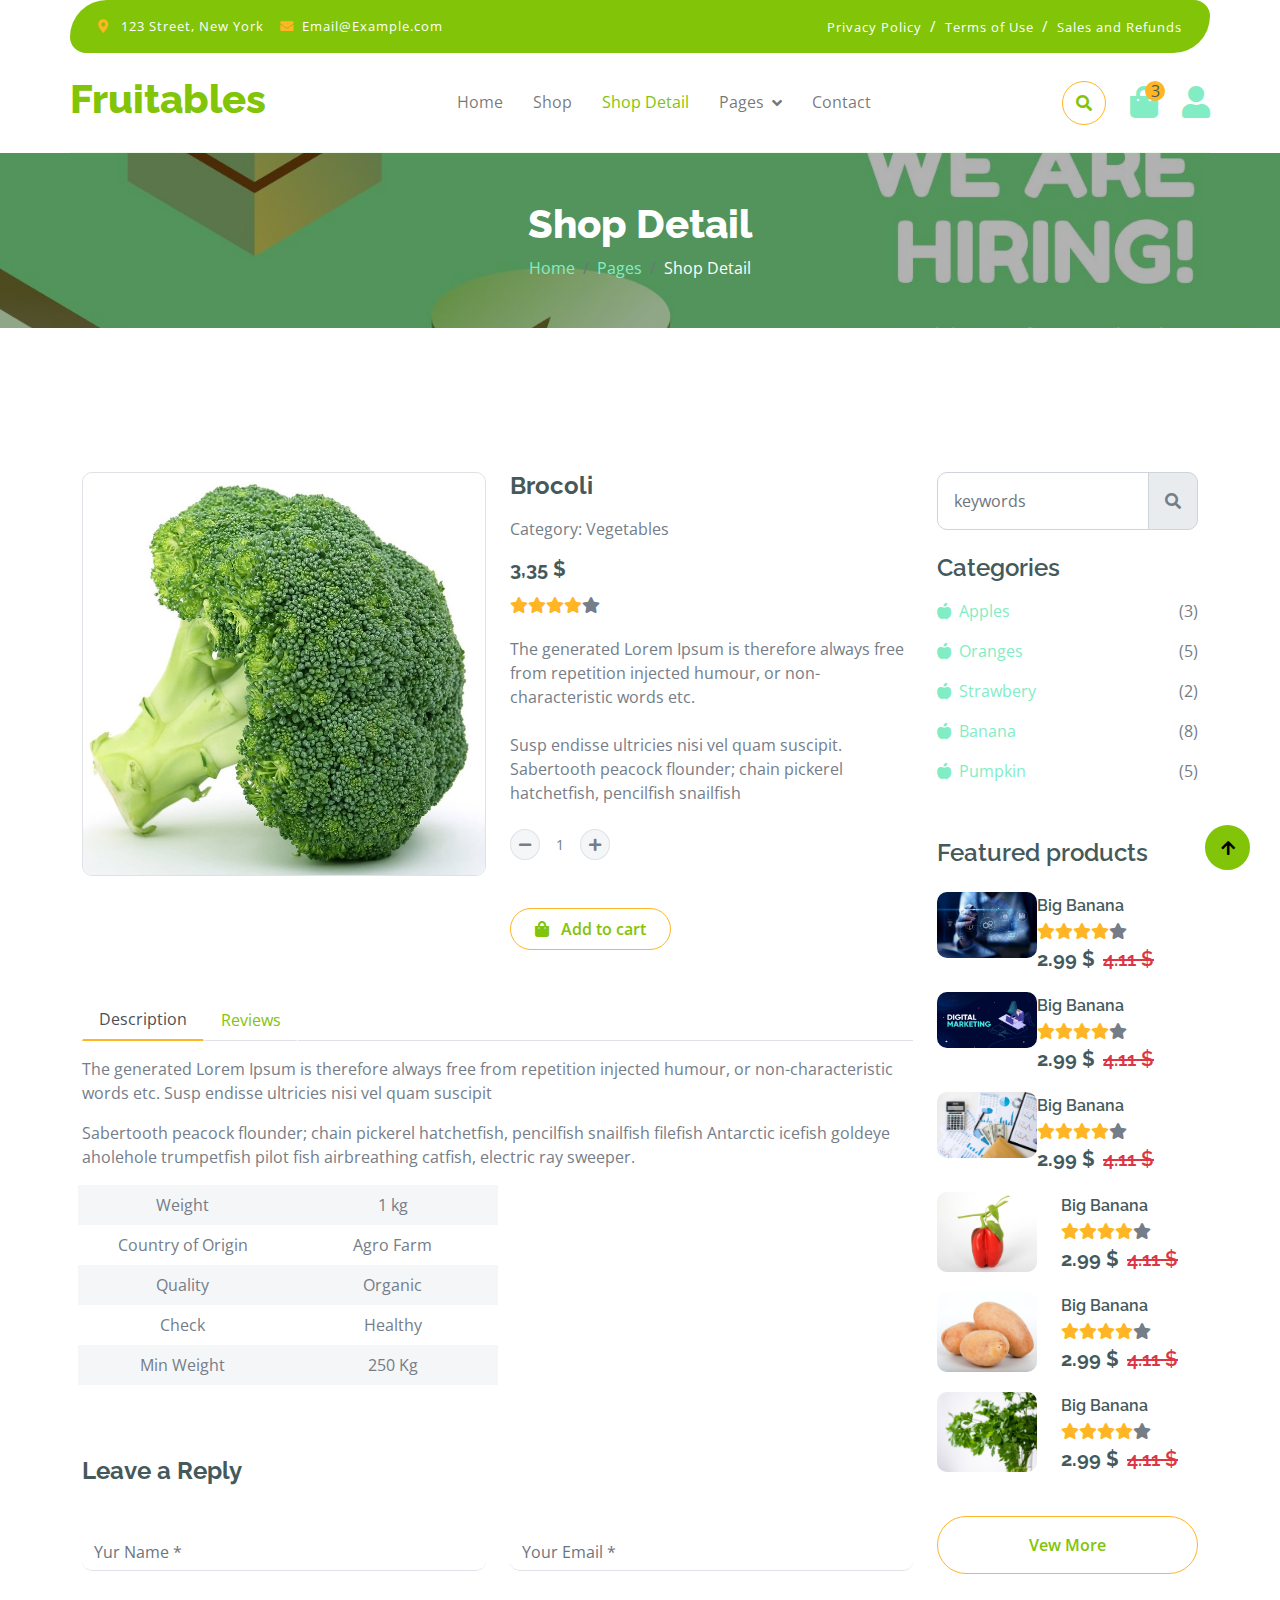
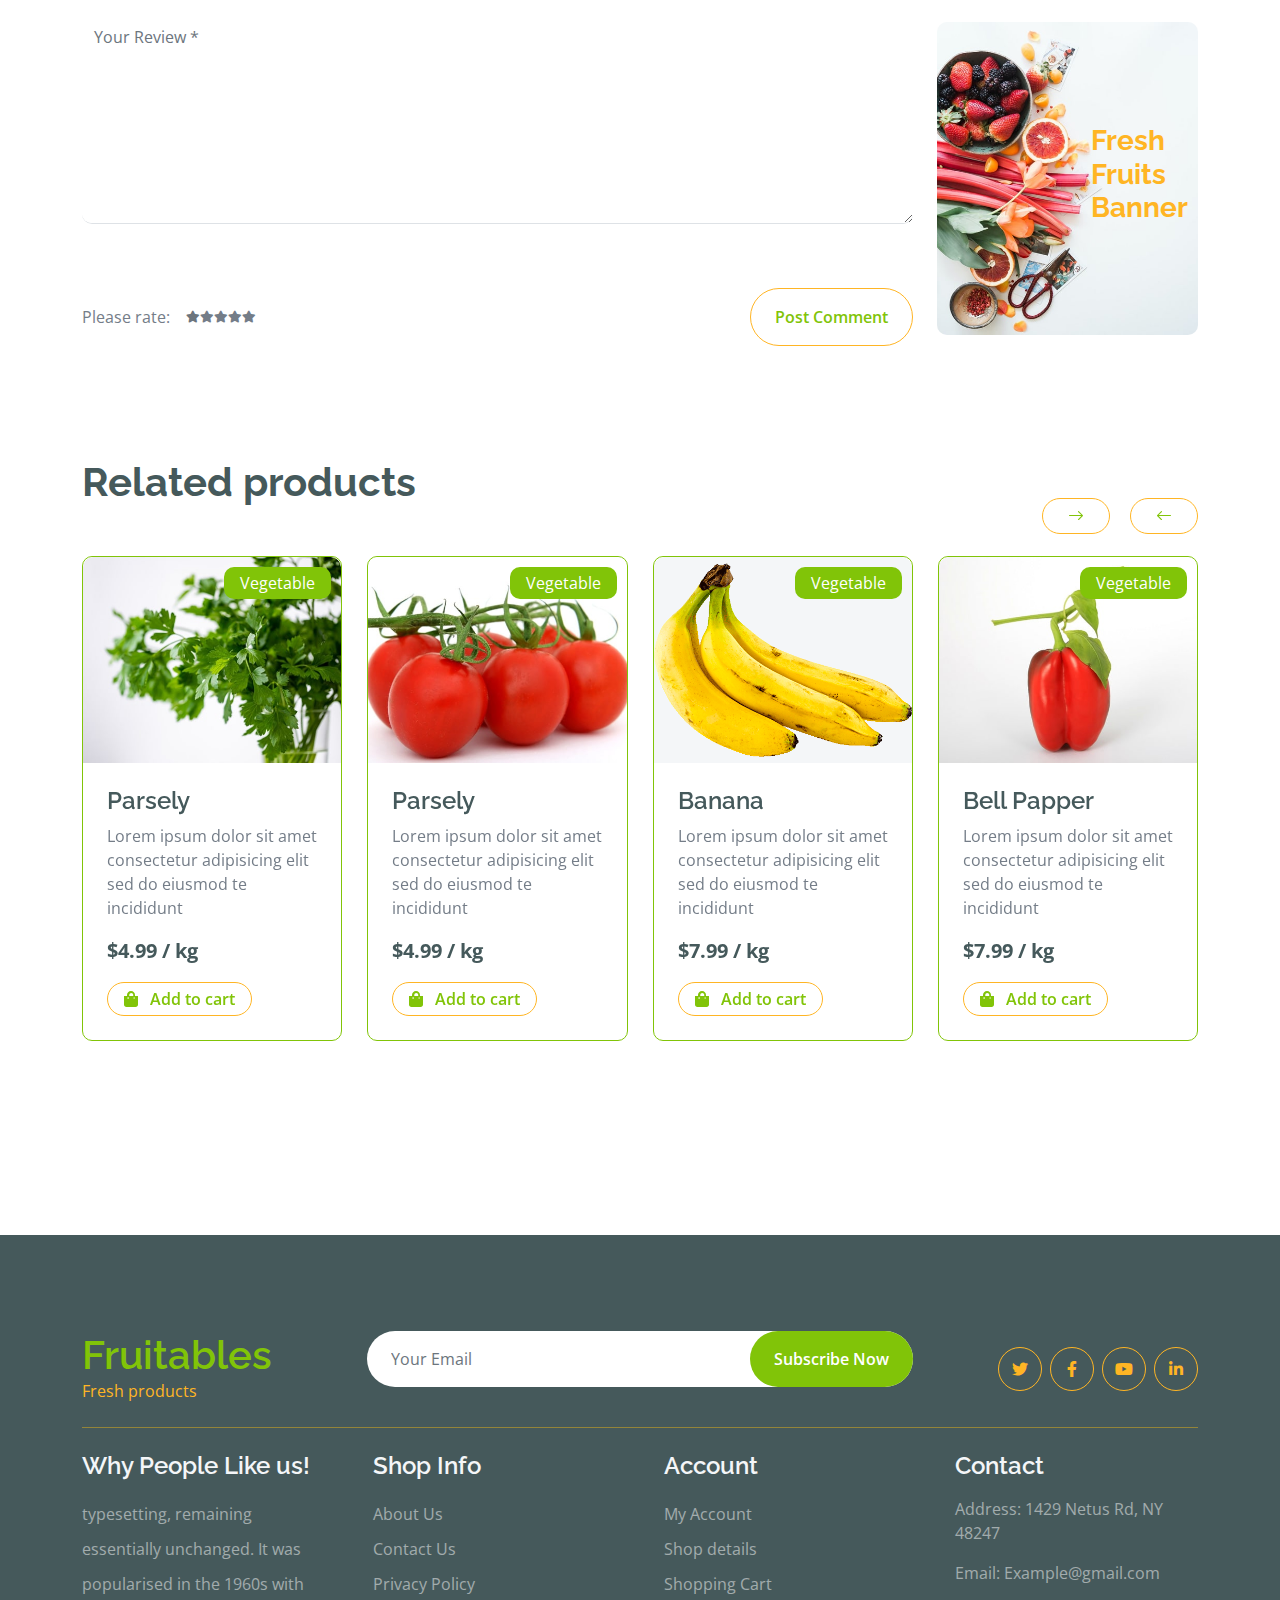
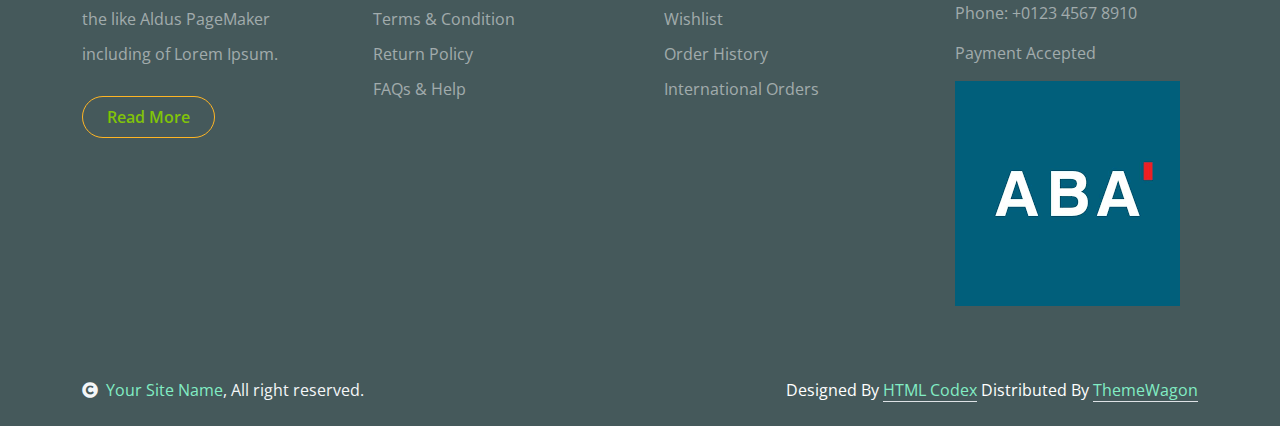
<file: shop-detail.html>
<!DOCTYPE html>
<html lang="en">

    <head>
        <meta charset="utf-8">
        <title>Job hiring</title>
        <meta content="width=device-width, initial-scale=1.0" name="viewport">
        <meta content="" name="keywords">
        <meta content="" name="description">

        <!-- Google Web Fonts -->
        <link rel="preconnect" href="https://fonts.googleapis.com">
        <link rel="preconnect" href="https://fonts.gstatic.com" crossorigin>
        <link href="https://fonts.googleapis.com/css2?family=Open+Sans:wght@400;600&family=Raleway:wght@600;800&display=swap" rel="stylesheet"> 

        <!-- Icon Font Stylesheet -->
        <link rel="stylesheet" href="https://use.fontawesome.com/releases/v5.15.4/css/all.css"/>
        <link href="https://cdn.jsdelivr.net/npm/bootstrap-icons@1.4.1/font/bootstrap-icons.css" rel="stylesheet">

        <!-- Libraries Stylesheet -->
        <link href="lib/lightbox/css/lightbox.min.css" rel="stylesheet">
        <link href="lib/owlcarousel/assets/owl.carousel.min.css" rel="stylesheet">


        <!-- Customized Bootstrap Stylesheet -->
        <link href="css/bootstrap.min.css" rel="stylesheet">

        <!-- Template Stylesheet -->
        <link href="css/style.css" rel="stylesheet">
    </head>

    <body>

        <!-- Spinner Start -->
        <div id="spinner" class="show w-100 vh-100 bg-white position-fixed translate-middle top-50 start-50  d-flex align-items-center justify-content-center">
            <div class="spinner-grow text-primary" role="status"></div>
        </div>
        <!-- Spinner End -->


        <!-- Navbar start -->
        <div class="container-fluid fixed-top">
            <div class="container topbar bg-primary d-none d-lg-block">
                <div class="d-flex justify-content-between">
                    <div class="top-info ps-2">
                        <small class="me-3"><i class="fas fa-map-marker-alt me-2 text-secondary"></i> <a href="#" class="text-white">123 Street, New York</a></small>
                        <small class="me-3"><i class="fas fa-envelope me-2 text-secondary"></i><a href="#" class="text-white">Email@Example.com</a></small>
                    </div>
                    <div class="top-link pe-2">
                        <a href="#" class="text-white"><small class="text-white mx-2">Privacy Policy</small>/</a>
                        <a href="#" class="text-white"><small class="text-white mx-2">Terms of Use</small>/</a>
                        <a href="#" class="text-white"><small class="text-white ms-2">Sales and Refunds</small></a>
                    </div>
                </div>
            </div>
            <div class="container px-0">
                <nav class="navbar navbar-light bg-white navbar-expand-xl">
                    <a href="index.html" class="navbar-brand"><h1 class="text-primary display-6">Fruitables</h1></a>
                    <button class="navbar-toggler py-2 px-3" type="button" data-bs-toggle="collapse" data-bs-target="#navbarCollapse">
                        <span class="fa fa-bars text-primary"></span>
                    </button>
                    <div class="collapse navbar-collapse bg-white" id="navbarCollapse">
                        <div class="navbar-nav mx-auto">
                            <a href="index.html" class="nav-item nav-link">Home</a>
                            <a href="shop.html" class="nav-item nav-link">Shop</a>
                            <a href="shop-detail.html" class="nav-item nav-link active">Shop Detail</a>
                            <div class="nav-item dropdown">
                                <a href="#" class="nav-link dropdown-toggle" data-bs-toggle="dropdown">Pages</a>
                                <div class="dropdown-menu m-0 bg-secondary rounded-0">
                                    <a href="cart.html" class="dropdown-item">Cart</a>
                                    <a href="chackout.html" class="dropdown-item">Chackout</a>
                                    <a href="testimonial.html" class="dropdown-item">Testimonial</a>
                                    <a href="404.html" class="dropdown-item">404 Page</a>
                                </div>
                            </div>
                            <a href="contact.html" class="nav-item nav-link">Contact</a>
                        </div>
                        <div class="d-flex m-3 me-0">
                            <button class="btn-search btn border border-secondary btn-md-square rounded-circle bg-white me-4" data-bs-toggle="modal" data-bs-target="#searchModal"><i class="fas fa-search text-primary"></i></button>
                            <a href="#" class="position-relative me-4 my-auto">
                                <i class="fa fa-shopping-bag fa-2x"></i>
                                <span class="position-absolute bg-secondary rounded-circle d-flex align-items-center justify-content-center text-dark px-1" style="top: -5px; left: 15px; height: 20px; min-width: 20px;">3</span>
                            </a>
                            <a href="#" class="my-auto">
                                <i class="fas fa-user fa-2x"></i>
                            </a>
                        </div>
                    </div>
                </nav>
            </div>
        </div>
        <!-- Navbar End -->


        <!-- Modal Search Start -->
        <div class="modal fade" id="searchModal" tabindex="-1" aria-labelledby="exampleModalLabel" aria-hidden="true">
            <div class="modal-dialog modal-fullscreen">
                <div class="modal-content rounded-0">
                    <div class="modal-header">
                        <h5 class="modal-title" id="exampleModalLabel">Search by keyword</h5>
                        <button type="button" class="btn-close" data-bs-dismiss="modal" aria-label="Close"></button>
                    </div>
                    <div class="modal-body d-flex align-items-center">
                        <div class="input-group w-75 mx-auto d-flex">
                            <input type="search" class="form-control p-3" placeholder="keywords" aria-describedby="search-icon-1">
                            <span id="search-icon-1" class="input-group-text p-3"><i class="fa fa-search"></i></span>
                        </div>
                    </div>
                </div>
            </div>
        </div>
        <!-- Modal Search End -->


        <!-- Single Page Header start -->
        <div class="container-fluid page-header py-5">
            <h1 class="text-center text-white display-6">Shop Detail</h1>
            <ol class="breadcrumb justify-content-center mb-0">
                <li class="breadcrumb-item"><a href="#">Home</a></li>
                <li class="breadcrumb-item"><a href="#">Pages</a></li>
                <li class="breadcrumb-item active text-white">Shop Detail</li>
            </ol>
        </div>
        <!-- Single Page Header End -->


        <!-- Single Product Start -->
        <div class="container-fluid py-5 mt-5">
            <div class="container py-5">
                <div class="row g-4 mb-5">
                    <div class="col-lg-8 col-xl-9">
                        <div class="row g-4">
                            <div class="col-lg-6">
                                <div class="border rounded">
                                    <a href="#">
                                        <img src="img/single-item.jpg" class="img-fluid rounded" alt="Image">
                                    </a>
                                </div>
                            </div>
                            <div class="col-lg-6">
                                <h4 class="fw-bold mb-3">Brocoli</h4>
                                <p class="mb-3">Category: Vegetables</p>
                                <h5 class="fw-bold mb-3">3,35 $</h5>
                                <div class="d-flex mb-4">
                                    <i class="fa fa-star text-secondary"></i>
                                    <i class="fa fa-star text-secondary"></i>
                                    <i class="fa fa-star text-secondary"></i>
                                    <i class="fa fa-star text-secondary"></i>
                                    <i class="fa fa-star"></i>
                                </div>
                                <p class="mb-4">The generated Lorem Ipsum is therefore always free from repetition injected humour, or non-characteristic words etc.</p>
                                <p class="mb-4">Susp endisse ultricies nisi vel quam suscipit. Sabertooth peacock flounder; chain pickerel hatchetfish, pencilfish snailfish</p>
                                <div class="input-group quantity mb-5" style="width: 100px;">
                                    <div class="input-group-btn">
                                        <button class="btn btn-sm btn-minus rounded-circle bg-light border" >
                                            <i class="fa fa-minus"></i>
                                        </button>
                                    </div>
                                    <input type="text" class="form-control form-control-sm text-center border-0" value="1">
                                    <div class="input-group-btn">
                                        <button class="btn btn-sm btn-plus rounded-circle bg-light border">
                                            <i class="fa fa-plus"></i>
                                        </button>
                                    </div>
                                </div>
                                <a href="#" class="btn border border-secondary rounded-pill px-4 py-2 mb-4 text-primary"><i class="fa fa-shopping-bag me-2 text-primary"></i> Add to cart</a>
                            </div>
                            <div class="col-lg-12">
                                <nav>
                                    <div class="nav nav-tabs mb-3">
                                        <button class="nav-link active border-white border-bottom-0" type="button" role="tab"
                                            id="nav-about-tab" data-bs-toggle="tab" data-bs-target="#nav-about"
                                            aria-controls="nav-about" aria-selected="true">Description</button>
                                        <button class="nav-link border-white border-bottom-0" type="button" role="tab"
                                            id="nav-mission-tab" data-bs-toggle="tab" data-bs-target="#nav-mission"
                                            aria-controls="nav-mission" aria-selected="false">Reviews</button>
                                    </div>
                                </nav>
                                <div class="tab-content mb-5">
                                    <div class="tab-pane active" id="nav-about" role="tabpanel" aria-labelledby="nav-about-tab">
                                        <p>The generated Lorem Ipsum is therefore always free from repetition injected humour, or non-characteristic words etc. 
                                            Susp endisse ultricies nisi vel quam suscipit </p>
                                        <p>Sabertooth peacock flounder; chain pickerel hatchetfish, pencilfish snailfish filefish Antarctic 
                                            icefish goldeye aholehole trumpetfish pilot fish airbreathing catfish, electric ray sweeper.</p>
                                        <div class="px-2">
                                            <div class="row g-4">
                                                <div class="col-6">
                                                    <div class="row bg-light align-items-center text-center justify-content-center py-2">
                                                        <div class="col-6">
                                                            <p class="mb-0">Weight</p>
                                                        </div>
                                                        <div class="col-6">
                                                            <p class="mb-0">1 kg</p>
                                                        </div>
                                                    </div>
                                                    <div class="row text-center align-items-center justify-content-center py-2">
                                                        <div class="col-6">
                                                            <p class="mb-0">Country of Origin</p>
                                                        </div>
                                                        <div class="col-6">
                                                            <p class="mb-0">Agro Farm</p>
                                                        </div>
                                                    </div>
                                                    <div class="row bg-light text-center align-items-center justify-content-center py-2">
                                                        <div class="col-6">
                                                            <p class="mb-0">Quality</p>
                                                        </div>
                                                        <div class="col-6">
                                                            <p class="mb-0">Organic</p>
                                                        </div>
                                                    </div>
                                                    <div class="row text-center align-items-center justify-content-center py-2">
                                                        <div class="col-6">
                                                            <p class="mb-0">Сheck</p>
                                                        </div>
                                                        <div class="col-6">
                                                            <p class="mb-0">Healthy</p>
                                                        </div>
                                                    </div>
                                                    <div class="row bg-light text-center align-items-center justify-content-center py-2">
                                                        <div class="col-6">
                                                            <p class="mb-0">Min Weight</p>
                                                        </div>
                                                        <div class="col-6">
                                                            <p class="mb-0">250 Kg</p>
                                                        </div>
                                                    </div>
                                                </div>
                                            </div>
                                        </div>
                                    </div>
                                    <div class="tab-pane" id="nav-mission" role="tabpanel" aria-labelledby="nav-mission-tab">
                                        <div class="d-flex">
                                            <img src="img/avatar.jpg" class="img-fluid rounded-circle p-3" style="width: 100px; height: 100px;" alt="">
                                            <div class="">
                                                <p class="mb-2" style="font-size: 14px;">April 12, 2024</p>
                                                <div class="d-flex justify-content-between">
                                                    <h5>Jason Smith</h5>
                                                    <div class="d-flex mb-3">
                                                        <i class="fa fa-star text-secondary"></i>
                                                        <i class="fa fa-star text-secondary"></i>
                                                        <i class="fa fa-star text-secondary"></i>
                                                        <i class="fa fa-star text-secondary"></i>
                                                        <i class="fa fa-star"></i>
                                                    </div>
                                                </div>
                                                <p>The generated Lorem Ipsum is therefore always free from repetition injected humour, or non-characteristic 
                                                    words etc. Susp endisse ultricies nisi vel quam suscipit </p>
                                            </div>
                                        </div>
                                        <div class="d-flex">
                                            <img src="img/avatar.jpg" class="img-fluid rounded-circle p-3" style="width: 100px; height: 100px;" alt="">
                                            <div class="">
                                                <p class="mb-2" style="font-size: 14px;">April 12, 2024</p>
                                                <div class="d-flex justify-content-between">
                                                    <h5>Sam Peters</h5>
                                                    <div class="d-flex mb-3">
                                                        <i class="fa fa-star text-secondary"></i>
                                                        <i class="fa fa-star text-secondary"></i>
                                                        <i class="fa fa-star text-secondary"></i>
                                                        <i class="fa fa-star"></i>
                                                        <i class="fa fa-star"></i>
                                                    </div>
                                                </div>
                                                <p class="text-dark">The generated Lorem Ipsum is therefore always free from repetition injected humour, or non-characteristic 
                                                    words etc. Susp endisse ultricies nisi vel quam suscipit </p>
                                            </div>
                                        </div>
                                    </div>
                                    <div class="tab-pane" id="nav-vision" role="tabpanel">
                                        <p class="text-dark">Tempor erat elitr rebum at clita. Diam dolor diam ipsum et tempor sit. Aliqu diam
                                            amet diam et eos labore. 3</p>
                                        <p class="mb-0">Diam dolor diam ipsum et tempor sit. Aliqu diam amet diam et eos labore.
                                            Clita erat ipsum et lorem et sit</p>
                                    </div>
                                </div>
                            </div>
                            <form action="#">
                                <h4 class="mb-5 fw-bold">Leave a Reply</h4>
                                <div class="row g-4">
                                    <div class="col-lg-6">
                                        <div class="border-bottom rounded">
                                            <input type="text" class="form-control border-0 me-4" placeholder="Yur Name *">
                                        </div>
                                    </div>
                                    <div class="col-lg-6">
                                        <div class="border-bottom rounded">
                                            <input type="email" class="form-control border-0" placeholder="Your Email *">
                                        </div>
                                    </div>
                                    <div class="col-lg-12">
                                        <div class="border-bottom rounded my-4">
                                            <textarea name="" id="" class="form-control border-0" cols="30" rows="8" placeholder="Your Review *" spellcheck="false"></textarea>
                                        </div>
                                    </div>
                                    <div class="col-lg-12">
                                        <div class="d-flex justify-content-between py-3 mb-5">
                                            <div class="d-flex align-items-center">
                                                <p class="mb-0 me-3">Please rate:</p>
                                                <div class="d-flex align-items-center" style="font-size: 12px;">
                                                    <i class="fa fa-star text-muted"></i>
                                                    <i class="fa fa-star"></i>
                                                    <i class="fa fa-star"></i>
                                                    <i class="fa fa-star"></i>
                                                    <i class="fa fa-star"></i>
                                                </div>
                                            </div>
                                            <a href="#" class="btn border border-secondary text-primary rounded-pill px-4 py-3"> Post Comment</a>
                                        </div>
                                    </div>
                                </div>
                            </form>
                        </div>
                    </div>
                    <div class="col-lg-4 col-xl-3">
                        <div class="row g-4 fruite">
                            <div class="col-lg-12">
                                <div class="input-group w-100 mx-auto d-flex mb-4">
                                    <input type="search" class="form-control p-3" placeholder="keywords" aria-describedby="search-icon-1">
                                    <span id="search-icon-1" class="input-group-text p-3"><i class="fa fa-search"></i></span>
                                </div>
                                <div class="mb-4">
                                    <h4>Categories</h4>
                                    <ul class="list-unstyled fruite-categorie">
                                        <li>
                                            <div class="d-flex justify-content-between fruite-name">
                                                <a href="#"><i class="fas fa-apple-alt me-2"></i>Apples</a>
                                                <span>(3)</span>
                                            </div>
                                        </li>
                                        <li>
                                            <div class="d-flex justify-content-between fruite-name">
                                                <a href="#"><i class="fas fa-apple-alt me-2"></i>Oranges</a>
                                                <span>(5)</span>
                                            </div>
                                        </li>
                                        <li>
                                            <div class="d-flex justify-content-between fruite-name">
                                                <a href="#"><i class="fas fa-apple-alt me-2"></i>Strawbery</a>
                                                <span>(2)</span>
                                            </div>
                                        </li>
                                        <li>
                                            <div class="d-flex justify-content-between fruite-name">
                                                <a href="#"><i class="fas fa-apple-alt me-2"></i>Banana</a>
                                                <span>(8)</span>
                                            </div>
                                        </li>
                                        <li>
                                            <div class="d-flex justify-content-between fruite-name">
                                                <a href="#"><i class="fas fa-apple-alt me-2"></i>Pumpkin</a>
                                                <span>(5)</span>
                                            </div>
                                        </li>
                                    </ul>
                                </div>
                            </div>
                            <div class="col-lg-12">
                                <h4 class="mb-4">Featured products</h4>
                                <div class="d-flex align-items-center justify-content-start">
                                    <div class="rounded" style="width: 100px; height: 100px;">
                                        <img src="img/featur-1.jpg" class="img-fluid rounded" alt="Image">
                                    </div>
                                    <div>
                                        <h6 class="mb-2">Big Banana</h6>
                                        <div class="d-flex mb-2">
                                            <i class="fa fa-star text-secondary"></i>
                                            <i class="fa fa-star text-secondary"></i>
                                            <i class="fa fa-star text-secondary"></i>
                                            <i class="fa fa-star text-secondary"></i>
                                            <i class="fa fa-star"></i>
                                        </div>
                                        <div class="d-flex mb-2">
                                            <h5 class="fw-bold me-2">2.99 $</h5>
                                            <h5 class="text-danger text-decoration-line-through">4.11 $</h5>
                                        </div>
                                    </div>
                                </div>
                                <div class="d-flex align-items-center justify-content-start">
                                    <div class="rounded" style="width: 100px; height: 100px;">
                                        <img src="img/featur-2.jpg" class="img-fluid rounded" alt="">
                                    </div>
                                    <div>
                                        <h6 class="mb-2">Big Banana</h6>
                                        <div class="d-flex mb-2">
                                            <i class="fa fa-star text-secondary"></i>
                                            <i class="fa fa-star text-secondary"></i>
                                            <i class="fa fa-star text-secondary"></i>
                                            <i class="fa fa-star text-secondary"></i>
                                            <i class="fa fa-star"></i>
                                        </div>
                                        <div class="d-flex mb-2">
                                            <h5 class="fw-bold me-2">2.99 $</h5>
                                            <h5 class="text-danger text-decoration-line-through">4.11 $</h5>
                                        </div>
                                    </div>
                                </div>
                                <div class="d-flex align-items-center justify-content-start">
                                    <div class="rounded" style="width: 100px; height: 100px;">
                                        <img src="img/featur-3.jpg" class="img-fluid rounded" alt="">
                                    </div>
                                    <div>
                                        <h6 class="mb-2">Big Banana</h6>
                                        <div class="d-flex mb-2">
                                            <i class="fa fa-star text-secondary"></i>
                                            <i class="fa fa-star text-secondary"></i>
                                            <i class="fa fa-star text-secondary"></i>
                                            <i class="fa fa-star text-secondary"></i>
                                            <i class="fa fa-star"></i>
                                        </div>
                                        <div class="d-flex mb-2">
                                            <h5 class="fw-bold me-2">2.99 $</h5>
                                            <h5 class="text-danger text-decoration-line-through">4.11 $</h5>
                                        </div>
                                    </div>
                                </div>
                                <div class="d-flex align-items-center justify-content-start">
                                    <div class="rounded me-4" style="width: 100px; height: 100px;">
                                        <img src="img/vegetable-item-4.jpg" class="img-fluid rounded" alt="">
                                    </div>
                                    <div>
                                        <h6 class="mb-2">Big Banana</h6>
                                        <div class="d-flex mb-2">
                                            <i class="fa fa-star text-secondary"></i>
                                            <i class="fa fa-star text-secondary"></i>
                                            <i class="fa fa-star text-secondary"></i>
                                            <i class="fa fa-star text-secondary"></i>
                                            <i class="fa fa-star"></i>
                                        </div>
                                        <div class="d-flex mb-2">
                                            <h5 class="fw-bold me-2">2.99 $</h5>
                                            <h5 class="text-danger text-decoration-line-through">4.11 $</h5>
                                        </div>
                                    </div>
                                </div>
                                <div class="d-flex align-items-center justify-content-start">
                                    <div class="rounded me-4" style="width: 100px; height: 100px;">
                                        <img src="img/vegetable-item-5.jpg" class="img-fluid rounded" alt="">
                                    </div>
                                    <div>
                                        <h6 class="mb-2">Big Banana</h6>
                                        <div class="d-flex mb-2">
                                            <i class="fa fa-star text-secondary"></i>
                                            <i class="fa fa-star text-secondary"></i>
                                            <i class="fa fa-star text-secondary"></i>
                                            <i class="fa fa-star text-secondary"></i>
                                            <i class="fa fa-star"></i>
                                        </div>
                                        <div class="d-flex mb-2">
                                            <h5 class="fw-bold me-2">2.99 $</h5>
                                            <h5 class="text-danger text-decoration-line-through">4.11 $</h5>
                                        </div>
                                    </div>
                                </div>
                                <div class="d-flex align-items-center justify-content-start">
                                    <div class="rounded me-4" style="width: 100px; height: 100px;">
                                        <img src="img/vegetable-item-6.jpg" class="img-fluid rounded" alt="">
                                    </div>
                                    <div>
                                        <h6 class="mb-2">Big Banana</h6>
                                        <div class="d-flex mb-2">
                                            <i class="fa fa-star text-secondary"></i>
                                            <i class="fa fa-star text-secondary"></i>
                                            <i class="fa fa-star text-secondary"></i>
                                            <i class="fa fa-star text-secondary"></i>
                                            <i class="fa fa-star"></i>
                                        </div>
                                        <div class="d-flex mb-2">
                                            <h5 class="fw-bold me-2">2.99 $</h5>
                                            <h5 class="text-danger text-decoration-line-through">4.11 $</h5>
                                        </div>
                                    </div>
                                </div>
                                <div class="d-flex justify-content-center my-4">
                                    <a href="#" class="btn border border-secondary px-4 py-3 rounded-pill text-primary w-100">Vew More</a>
                                </div>
                            </div>
                            <div class="col-lg-12">
                                <div class="position-relative">
                                    <img src="img/banner-fruits.jpg" class="img-fluid w-100 rounded" alt="">
                                    <div class="position-absolute" style="top: 50%; right: 10px; transform: translateY(-50%);">
                                        <h3 class="text-secondary fw-bold">Fresh <br> Fruits <br> Banner</h3>
                                    </div>
                                </div>
                            </div>
                        </div>
                    </div>
                </div>
                <h1 class="fw-bold mb-0">Related products</h1>
                <div class="vesitable">
                    <div class="owl-carousel vegetable-carousel justify-content-center">
                        <div class="border border-primary rounded position-relative vesitable-item">
                            <div class="vesitable-img">
                                <img src="img/vegetable-item-6.jpg" class="img-fluid w-100 rounded-top" alt="">
                            </div>
                            <div class="text-white bg-primary px-3 py-1 rounded position-absolute" style="top: 10px; right: 10px;">Vegetable</div>
                            <div class="p-4 pb-0 rounded-bottom">
                                <h4>Parsely</h4>
                                <p>Lorem ipsum dolor sit amet consectetur adipisicing elit sed do eiusmod te incididunt</p>
                                <div class="d-flex justify-content-between flex-lg-wrap">
                                    <p class="text-dark fs-5 fw-bold">$4.99 / kg</p>
                                    <a href="#" class="btn border border-secondary rounded-pill px-3 py-1 mb-4 text-primary"><i class="fa fa-shopping-bag me-2 text-primary"></i> Add to cart</a>
                                </div>
                            </div>
                        </div>
                        <div class="border border-primary rounded position-relative vesitable-item">
                            <div class="vesitable-img">
                                <img src="img/vegetable-item-1.jpg" class="img-fluid w-100 rounded-top" alt="">
                            </div>
                            <div class="text-white bg-primary px-3 py-1 rounded position-absolute" style="top: 10px; right: 10px;">Vegetable</div>
                            <div class="p-4 pb-0 rounded-bottom">
                                <h4>Parsely</h4>
                                <p>Lorem ipsum dolor sit amet consectetur adipisicing elit sed do eiusmod te incididunt</p>
                                <div class="d-flex justify-content-between flex-lg-wrap">
                                    <p class="text-dark fs-5 fw-bold">$4.99 / kg</p>
                                    <a href="#" class="btn border border-secondary rounded-pill px-3 py-1 mb-4 text-primary"><i class="fa fa-shopping-bag me-2 text-primary"></i> Add to cart</a>
                                </div>
                            </div>
                        </div>
                        <div class="border border-primary rounded position-relative vesitable-item">
                            <div class="vesitable-img">
                                <img src="img/vegetable-item-3.png" class="img-fluid w-100 rounded-top bg-light" alt="">
                            </div>
                            <div class="text-white bg-primary px-3 py-1 rounded position-absolute" style="top: 10px; right: 10px;">Vegetable</div>
                            <div class="p-4 pb-0 rounded-bottom">
                                <h4>Banana</h4>
                                <p>Lorem ipsum dolor sit amet consectetur adipisicing elit sed do eiusmod te incididunt</p>
                                <div class="d-flex justify-content-between flex-lg-wrap">
                                    <p class="text-dark fs-5 fw-bold">$7.99 / kg</p>
                                    <a href="#" class="btn border border-secondary rounded-pill px-3 py-1 mb-4 text-primary"><i class="fa fa-shopping-bag me-2 text-primary"></i> Add to cart</a>
                                </div>
                            </div>
                        </div>
                        <div class="border border-primary rounded position-relative vesitable-item">
                            <div class="vesitable-img">
                                <img src="img/vegetable-item-4.jpg" class="img-fluid w-100 rounded-top" alt="">
                            </div>
                            <div class="text-white bg-primary px-3 py-1 rounded position-absolute" style="top: 10px; right: 10px;">Vegetable</div>
                            <div class="p-4 pb-0 rounded-bottom">
                                <h4>Bell Papper</h4>
                                <p>Lorem ipsum dolor sit amet consectetur adipisicing elit sed do eiusmod te incididunt</p>
                                <div class="d-flex justify-content-between flex-lg-wrap">
                                    <p class="text-dark fs-5 fw-bold">$7.99 / kg</p>
                                    <a href="#" class="btn border border-secondary rounded-pill px-3 py-1 mb-4 text-primary"><i class="fa fa-shopping-bag me-2 text-primary"></i> Add to cart</a>
                                </div>
                            </div>
                        </div>
                        <div class="border border-primary rounded position-relative vesitable-item">
                            <div class="vesitable-img">
                                <img src="img/vegetable-item-5.jpg" class="img-fluid w-100 rounded-top" alt="">
                            </div>
                            <div class="text-white bg-primary px-3 py-1 rounded position-absolute" style="top: 10px; right: 10px;">Vegetable</div>
                            <div class="p-4 pb-0 rounded-bottom">
                                <h4>Potatoes</h4>
                                <p>Lorem ipsum dolor sit amet consectetur adipisicing elit sed do eiusmod te incididunt</p>
                                <div class="d-flex justify-content-between flex-lg-wrap">
                                    <p class="text-dark fs-5 fw-bold">$7.99 / kg</p>
                                    <a href="#" class="btn border border-secondary rounded-pill px-3 py-1 mb-4 text-primary"><i class="fa fa-shopping-bag me-2 text-primary"></i> Add to cart</a>
                                </div>
                            </div>
                        </div>
                        <div class="border border-primary rounded position-relative vesitable-item">
                            <div class="vesitable-img">
                                <img src="img/vegetable-item-6.jpg" class="img-fluid w-100 rounded-top" alt="">
                            </div>
                            <div class="text-white bg-primary px-3 py-1 rounded position-absolute" style="top: 10px; right: 10px;">Vegetable</div>
                            <div class="p-4 pb-0 rounded-bottom">
                                <h4>Parsely</h4>
                                <p>Lorem ipsum dolor sit amet consectetur adipisicing elit sed do eiusmod te incididunt</p>
                                <div class="d-flex justify-content-between flex-lg-wrap">
                                    <p class="text-dark fs-5 fw-bold">$7.99 / kg</p>
                                    <a href="#" class="btn border border-secondary rounded-pill px-3 py-1 mb-4 text-primary"><i class="fa fa-shopping-bag me-2 text-primary"></i> Add to cart</a>
                                </div>
                            </div>
                        </div>
                        <div class="border border-primary rounded position-relative vesitable-item">
                            <div class="vesitable-img">
                                <img src="img/vegetable-item-5.jpg" class="img-fluid w-100 rounded-top" alt="">
                            </div>
                            <div class="text-white bg-primary px-3 py-1 rounded position-absolute" style="top: 10px; right: 10px;">Vegetable</div>
                            <div class="p-4 pb-0 rounded-bottom">
                                <h4>Potatoes</h4>
                                <p>Lorem ipsum dolor sit amet consectetur adipisicing elit sed do eiusmod te incididunt</p>
                                <div class="d-flex justify-content-between flex-lg-wrap">
                                    <p class="text-dark fs-5 fw-bold">$7.99 / kg</p>
                                    <a href="#" class="btn border border-secondary rounded-pill px-3 py-1 mb-4 text-primary"><i class="fa fa-shopping-bag me-2 text-primary"></i> Add to cart</a>
                                </div>
                            </div>
                        </div>
                        <div class="border border-primary rounded position-relative vesitable-item">
                            <div class="vesitable-img">
                                <img src="img/vegetable-item-6.jpg" class="img-fluid w-100 rounded-top" alt="">
                            </div>
                            <div class="text-white bg-primary px-3 py-1 rounded position-absolute" style="top: 10px; right: 10px;">Vegetable</div>
                            <div class="p-4 pb-0 rounded-bottom">
                                <h4>Parsely</h4>
                                <p>Lorem ipsum dolor sit amet consectetur adipisicing elit sed do eiusmod te incididunt</p>
                                <div class="d-flex justify-content-between flex-lg-wrap">
                                    <p class="text-dark fs-5 fw-bold">$7.99 / kg</p>
                                    <a href="#" class="btn border border-secondary rounded-pill px-3 py-1 mb-4 text-primary"><i class="fa fa-shopping-bag me-2 text-primary"></i> Add to cart</a>
                                </div>
                            </div>
                        </div>
                    </div>
                </div>
            </div>
        </div>
        <!-- Single Product End -->
    

        <!-- Footer Start -->
        <div class="container-fluid bg-dark text-white-50 footer pt-5 mt-5">
            <div class="container py-5">
                <div class="pb-4 mb-4" style="border-bottom: 1px solid rgba(226, 175, 24, 0.5) ;">
                    <div class="row g-4">
                        <div class="col-lg-3">
                            <a href="#">
                                <h1 class="text-primary mb-0">Fruitables</h1>
                                <p class="text-secondary mb-0">Fresh products</p>
                            </a>
                        </div>
                        <div class="col-lg-6">
                            <div class="position-relative mx-auto">
                                <input class="form-control border-0 w-100 py-3 px-4 rounded-pill" type="number" placeholder="Your Email">
                                <button type="submit" class="btn btn-primary border-0 border-secondary py-3 px-4 position-absolute rounded-pill text-white" style="top: 0; right: 0;">Subscribe Now</button>
                            </div>
                        </div>
                        <div class="col-lg-3">
                            <div class="d-flex justify-content-end pt-3">
                                <a class="btn  btn-outline-secondary me-2 btn-md-square rounded-circle" href=""><i class="fab fa-twitter"></i></a>
                                <a class="btn btn-outline-secondary me-2 btn-md-square rounded-circle" href=""><i class="fab fa-facebook-f"></i></a>
                                <a class="btn btn-outline-secondary me-2 btn-md-square rounded-circle" href=""><i class="fab fa-youtube"></i></a>
                                <a class="btn btn-outline-secondary btn-md-square rounded-circle" href=""><i class="fab fa-linkedin-in"></i></a>
                            </div>
                        </div>
                    </div>
                </div>
                <div class="row g-5">
                    <div class="col-lg-3 col-md-6">
                        <div class="footer-item">
                            <h4 class="text-light mb-3">Why People Like us!</h4>
                            <p class="mb-4">typesetting, remaining essentially unchanged. It was 
                                popularised in the 1960s with the like Aldus PageMaker including of Lorem Ipsum.</p>
                            <a href="" class="btn border-secondary py-2 px-4 rounded-pill text-primary">Read More</a>
                        </div>
                    </div>
                    <div class="col-lg-3 col-md-6">
                        <div class="d-flex flex-column text-start footer-item">
                            <h4 class="text-light mb-3">Shop Info</h4>
                            <a class="btn-link" href="">About Us</a>
                            <a class="btn-link" href="">Contact Us</a>
                            <a class="btn-link" href="">Privacy Policy</a>
                            <a class="btn-link" href="">Terms & Condition</a>
                            <a class="btn-link" href="">Return Policy</a>
                            <a class="btn-link" href="">FAQs & Help</a>
                        </div>
                    </div>
                    <div class="col-lg-3 col-md-6">
                        <div class="d-flex flex-column text-start footer-item">
                            <h4 class="text-light mb-3">Account</h4>
                            <a class="btn-link" href="">My Account</a>
                            <a class="btn-link" href="">Shop details</a>
                            <a class="btn-link" href="">Shopping Cart</a>
                            <a class="btn-link" href="">Wishlist</a>
                            <a class="btn-link" href="">Order History</a>
                            <a class="btn-link" href="">International Orders</a>
                        </div>
                    </div>
                    <div class="col-lg-3 col-md-6">
                        <div class="footer-item">
                            <h4 class="text-light mb-3">Contact</h4>
                            <p>Address: 1429 Netus Rd, NY 48247</p>
                            <p>Email: Example@gmail.com</p>
                            <p>Phone: +0123 4567 8910</p>
                            <p>Payment Accepted</p>
                            <img src="img/payment.png" class="img-fluid" alt="">
                        </div>
                    </div>
                </div>
            </div>
        </div>
        <!-- Footer End -->

        <!-- Copyright Start -->
        <div class="container-fluid copyright bg-dark py-4">
            <div class="container">
                <div class="row">
                    <div class="col-md-6 text-center text-md-start mb-3 mb-md-0">
                        <span class="text-light"><a href="#"><i class="fas fa-copyright text-light me-2"></i>Your Site Name</a>, All right reserved.</span>
                    </div>
                    <div class="col-md-6 my-auto text-center text-md-end text-white">
                        <!--/*** This template is free as long as you keep the below author’s credit link/attribution link/backlink. ***/-->
                        <!--/*** If you'd like to use the template without the below author’s credit link/attribution link/backlink, ***/-->
                        <!--/*** you can purchase the Credit Removal License from "https://htmlcodex.com/credit-removal". ***/-->
                        Designed By <a class="border-bottom" href="https://htmlcodex.com">HTML Codex</a> Distributed By <a class="border-bottom" href="https://themewagon.com">ThemeWagon</a>
                    </div>
                </div>
            </div>
        </div>
        <!-- Copyright End -->



        <!-- Back to Top -->
        <a href="#" class="btn btn-primary border-3 border-primary rounded-circle back-to-top"><i class="fa fa-arrow-up"></i></a>   

        
    <!-- JavaScript Libraries -->
    <script src="https://ajax.googleapis.com/ajax/libs/jquery/3.6.4/jquery.min.js"></script>
    <script src="https://cdn.jsdelivr.net/npm/bootstrap@5.0.0/dist/js/bootstrap.bundle.min.js"></script>
    <script src="lib/easing/easing.min.js"></script>
    <script src="lib/waypoints/waypoints.min.js"></script>
    <script src="lib/lightbox/js/lightbox.min.js"></script>
    <script src="lib/owlcarousel/owl.carousel.min.js"></script>

    <!-- Template Javascript -->
    <script src="js/main.js"></script>
    </body>

</html>
</file>
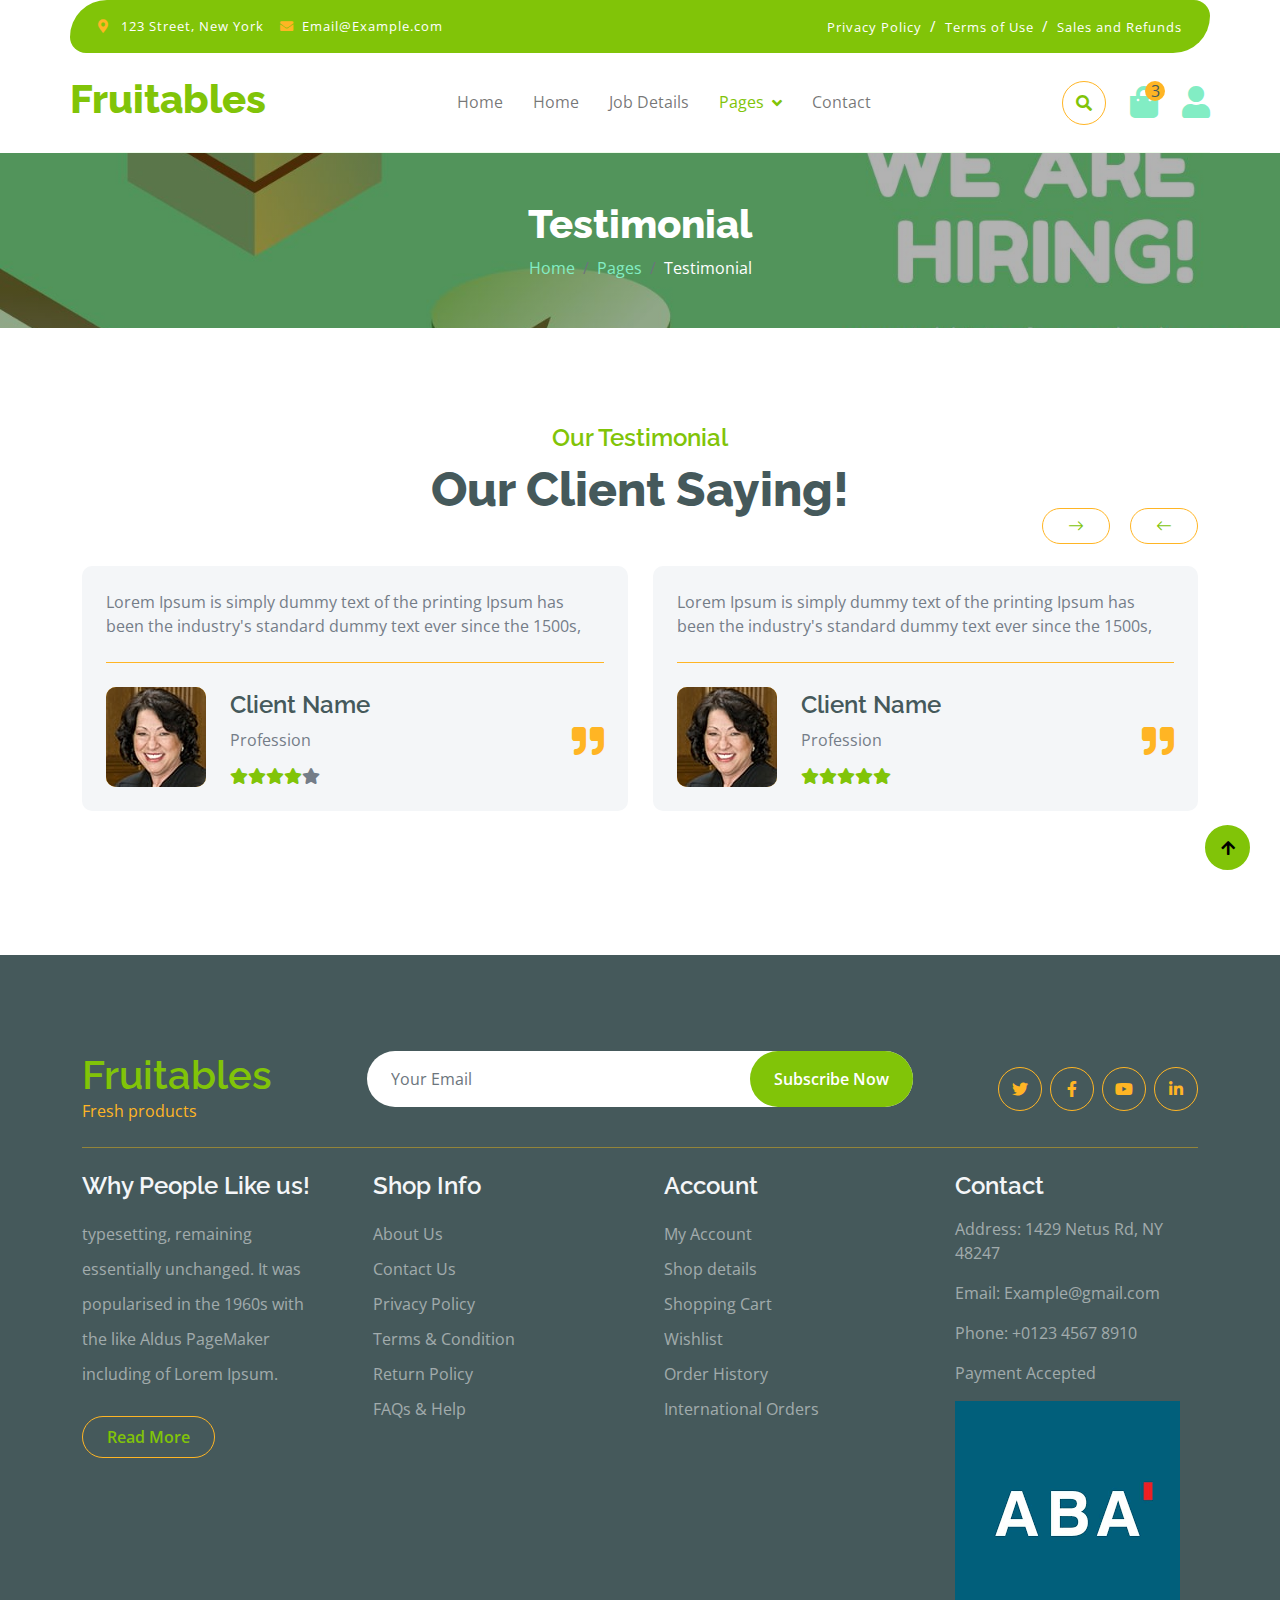
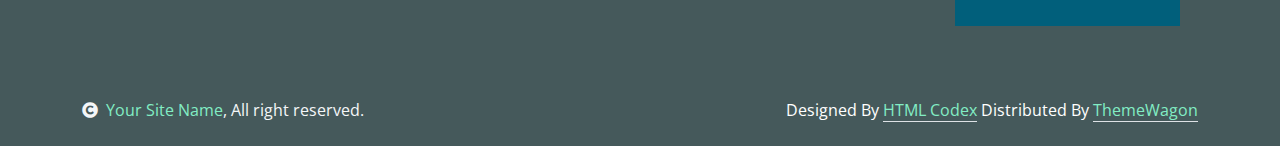
<file: testimonial.html>
<!DOCTYPE html>
<html lang="en">

    <head>
        <meta charset="utf-8">
        <title>Fruitables - Vegetable Website Template</title>
        <meta content="width=device-width, initial-scale=1.0" name="viewport">
        <meta content="" name="keywords">
        <meta content="" name="description">

        <!-- Google Web Fonts -->
        <link rel="preconnect" href="https://fonts.googleapis.com">
        <link rel="preconnect" href="https://fonts.gstatic.com" crossorigin>
        <link href="https://fonts.googleapis.com/css2?family=Open+Sans:wght@400;600&family=Raleway:wght@600;800&display=swap" rel="stylesheet"> 

        <!-- Icon Font Stylesheet -->
        <link rel="stylesheet" href="https://use.fontawesome.com/releases/v5.15.4/css/all.css"/>
        <link href="https://cdn.jsdelivr.net/npm/bootstrap-icons@1.4.1/font/bootstrap-icons.css" rel="stylesheet">

        <!-- Libraries Stylesheet -->
        <link href="lib/lightbox/css/lightbox.min.css" rel="stylesheet">
        <link href="lib/owlcarousel/assets/owl.carousel.min.css" rel="stylesheet">


        <!-- Customized Bootstrap Stylesheet -->
        <link href="css/bootstrap.min.css" rel="stylesheet">

        <!-- Template Stylesheet -->
        <link href="css/style.css" rel="stylesheet">
    </head>

    <body>

        <!-- Spinner Start -->
        <div id="spinner" class="show w-100 vh-100 bg-white position-fixed translate-middle top-50 start-50  d-flex align-items-center justify-content-center">
            <div class="spinner-grow text-primary" role="status"></div>
        </div>
        <!-- Spinner End -->


        <!-- Navbar start -->
        <div class="container-fluid fixed-top">
            <div class="container topbar bg-primary d-none d-lg-block">
                <div class="d-flex justify-content-between">
                    <div class="top-info ps-2">
                        <small class="me-3"><i class="fas fa-map-marker-alt me-2 text-secondary"></i> <a href="#" class="text-white">123 Street, New York</a></small>
                        <small class="me-3"><i class="fas fa-envelope me-2 text-secondary"></i><a href="#" class="text-white">Email@Example.com</a></small>
                    </div>
                    <div class="top-link pe-2">
                        <a href="#" class="text-white"><small class="text-white mx-2">Privacy Policy</small>/</a>
                        <a href="#" class="text-white"><small class="text-white mx-2">Terms of Use</small>/</a>
                        <a href="#" class="text-white"><small class="text-white ms-2">Sales and Refunds</small></a>
                    </div>
                </div>
            </div>
            <div class="container px-0">
                <nav class="navbar navbar-light bg-white navbar-expand-xl">
                    <a href="index.html" class="navbar-brand"><h1 class="text-primary display-6">Fruitables</h1></a>
                    <button class="navbar-toggler py-2 px-3" type="button" data-bs-toggle="collapse" data-bs-target="#navbarCollapse">
                        <span class="fa fa-bars text-primary"></span>
                    </button>
                    <div class="collapse navbar-collapse bg-white" id="navbarCollapse">
                        <div class="navbar-nav mx-auto">
                            <a href="index.html" class="nav-item nav-link">Home</a>
                            <a href="shop.html" class="nav-item nav-link">Home</a>
                            <a href="shop-detail.html" class="nav-item nav-link">Job Details </a>
                            <div class="nav-item dropdown">
                                <a href="#" class="nav-link dropdown-toggle active" data-bs-toggle="dropdown">Pages</a>
                                <div class="dropdown-menu m-0 bg-secondary rounded-0">
                                    <a href="cart.html" class="dropdown-item">Cart</a>
                                    <a href="chackout.html" class="dropdown-item">Chackout</a>
                                    <a href="testimonial.html" class="dropdown-item active">Testimonial</a>
                                    <a href="404.html" class="dropdown-item">404 Page</a>
                                </div>
                            </div>
                            <a href="contact.html" class="nav-item nav-link">Contact</a>
                        </div>
                        <div class="d-flex m-3 me-0">
                            <button class="btn-search btn border border-secondary btn-md-square rounded-circle bg-white me-4" data-bs-toggle="modal" data-bs-target="#searchModal"><i class="fas fa-search text-primary"></i></button>
                            <a href="#" class="position-relative me-4 my-auto">
                                <i class="fa fa-shopping-bag fa-2x"></i>
                                <span class="position-absolute bg-secondary rounded-circle d-flex align-items-center justify-content-center text-dark px-1" style="top: -5px; left: 15px; height: 20px; min-width: 20px;">3</span>
                            </a>
                            <a href="#" class="my-auto">
                                <i class="fas fa-user fa-2x"></i>
                            </a>
                        </div>
                    </div>
                </nav>
            </div>
        </div>
        <!-- Navbar End -->


        <!-- Modal Search Start -->
        <div class="modal fade" id="searchModal" tabindex="-1" aria-labelledby="exampleModalLabel" aria-hidden="true">
            <div class="modal-dialog modal-fullscreen">
                <div class="modal-content rounded-0">
                    <div class="modal-header">
                        <h5 class="modal-title" id="exampleModalLabel">Search by keyword</h5>
                        <button type="button" class="btn-close" data-bs-dismiss="modal" aria-label="Close"></button>
                    </div>
                    <div class="modal-body d-flex align-items-center">
                        <div class="input-group w-75 mx-auto d-flex">
                            <input type="search" class="form-control p-3" placeholder="keywords" aria-describedby="search-icon-1">
                            <span id="search-icon-1" class="input-group-text p-3"><i class="fa fa-search"></i></span>
                        </div>
                    </div>
                </div>
            </div>
        </div>
        <!-- Modal Search End -->


        <!-- Single Page Header start -->
        <div class="container-fluid page-header py-5">
            <h1 class="text-center text-white display-6">Testimonial</h1>
            <ol class="breadcrumb justify-content-center mb-0">
                <li class="breadcrumb-item"><a href="#">Home</a></li>
                <li class="breadcrumb-item"><a href="#">Pages</a></li>
                <li class="breadcrumb-item active text-white">Testimonial</li>
            </ol>
        </div>
        <!-- Single Page Header End -->


        <!-- Tastimonial Start -->
        <div class="container-fluid testimonial py-5">
            <div class="container py-5">
                <div class="testimonial-header text-center">
                    <h4 class="text-primary">Our Testimonial</h4>
                    <h1 class="display-5 mb-5 text-dark">Our Client Saying!</h1>
                </div>
                <div class="owl-carousel testimonial-carousel">
                    <div class="testimonial-item img-border-radius bg-light rounded p-4">
                        <div class="position-relative">
                            <i class="fa fa-quote-right fa-2x text-secondary position-absolute" style="bottom: 30px; right: 0;"></i>
                            <div class="mb-4 pb-4 border-bottom border-secondary">
                                <p class="mb-0">Lorem Ipsum is simply dummy text of the printing Ipsum has been the industry's standard dummy text ever since the 1500s,
                                </p>
                            </div>
                            <div class="d-flex align-items-center flex-nowrap">
                                <div class="bg-secondary rounded">
                                    <img src="img/testimonial-1.jpg" class="img-fluid rounded" style="width: 100px; height: 100px;" alt="">
                                </div>
                                <div class="ms-4 d-block">
                                    <h4 class="text-dark">Client Name</h4>
                                    <p class="m-0 pb-3">Profession</p>
                                    <div class="d-flex pe-5">
                                        <i class="fas fa-star text-primary"></i>
                                        <i class="fas fa-star text-primary"></i>
                                        <i class="fas fa-star text-primary"></i>
                                        <i class="fas fa-star text-primary"></i>
                                        <i class="fas fa-star"></i>
                                    </div>
                                </div>
                            </div>
                        </div>
                    </div>
                    <div class="testimonial-item img-border-radius bg-light rounded p-4">
                        <div class="position-relative">
                            <i class="fa fa-quote-right fa-2x text-secondary position-absolute" style="bottom: 30px; right: 0;"></i>
                            <div class="mb-4 pb-4 border-bottom border-secondary">
                                <p class="mb-0">Lorem Ipsum is simply dummy text of the printing Ipsum has been the industry's standard dummy text ever since the 1500s,
                                </p>
                            </div>
                            <div class="d-flex align-items-center flex-nowrap">
                                <div class="bg-secondary rounded">
                                    <img src="img/testimonial-1.jpg" class="img-fluid rounded" style="width: 100px; height: 100px;" alt="">
                                </div>
                                <div class="ms-4 d-block">
                                    <h4 class="text-dark">Client Name</h4>
                                    <p class="m-0 pb-3">Profession</p>
                                    <div class="d-flex pe-5">
                                        <i class="fas fa-star text-primary"></i>
                                        <i class="fas fa-star text-primary"></i>
                                        <i class="fas fa-star text-primary"></i>
                                        <i class="fas fa-star text-primary"></i>
                                        <i class="fas fa-star text-primary"></i>
                                    </div>
                                </div>
                            </div>
                        </div>
                    </div>
                    <div class="testimonial-item img-border-radius bg-light rounded p-4">
                        <div class="position-relative">
                            <i class="fa fa-quote-right fa-2x text-secondary position-absolute" style="bottom: 30px; right: 0;"></i>
                            <div class="mb-4 pb-4 border-bottom border-secondary">
                                <p class="mb-0">Lorem Ipsum is simply dummy text of the printing Ipsum has been the industry's standard dummy text ever since the 1500s,
                                </p>
                            </div>
                            <div class="d-flex align-items-center flex-nowrap">
                                <div class="bg-secondary rounded">
                                    <img src="img/testimonial-1.jpg" class="img-fluid rounded" style="width: 100px; height: 100px;" alt="">
                                </div>
                                <div class="ms-4 d-block">
                                    <h4 class="text-dark">Client Name</h4>
                                    <p class="m-0 pb-3">Profession</p>
                                    <div class="d-flex pe-5">
                                        <i class="fas fa-star text-primary"></i>
                                        <i class="fas fa-star text-primary"></i>
                                        <i class="fas fa-star text-primary"></i>
                                        <i class="fas fa-star text-primary"></i>
                                        <i class="fas fa-star text-primary"></i>
                                    </div>
                                </div>
                            </div>
                        </div>
                    </div>
                </div>
            </div>
        </div>
        <!-- Tastimonial End -->


        <!-- Footer Start -->
        <div class="container-fluid bg-dark text-white-50 footer pt-5 mt-5">
            <div class="container py-5">
                <div class="pb-4 mb-4" style="border-bottom: 1px solid rgba(226, 175, 24, 0.5) ;">
                    <div class="row g-4">
                        <div class="col-lg-3">
                            <a href="#">
                                <h1 class="text-primary mb-0">Fruitables</h1>
                                <p class="text-secondary mb-0">Fresh products</p>
                            </a>
                        </div>
                        <div class="col-lg-6">
                            <div class="position-relative mx-auto">
                                <input class="form-control border-0 w-100 py-3 px-4 rounded-pill" type="number" placeholder="Your Email">
                                <button type="submit" class="btn btn-primary border-0 border-secondary py-3 px-4 position-absolute rounded-pill text-white" style="top: 0; right: 0;">Subscribe Now</button>
                            </div>
                        </div>
                        <div class="col-lg-3">
                            <div class="d-flex justify-content-end pt-3">
                                <a class="btn  btn-outline-secondary me-2 btn-md-square rounded-circle" href=""><i class="fab fa-twitter"></i></a>
                                <a class="btn btn-outline-secondary me-2 btn-md-square rounded-circle" href=""><i class="fab fa-facebook-f"></i></a>
                                <a class="btn btn-outline-secondary me-2 btn-md-square rounded-circle" href=""><i class="fab fa-youtube"></i></a>
                                <a class="btn btn-outline-secondary btn-md-square rounded-circle" href=""><i class="fab fa-linkedin-in"></i></a>
                            </div>
                        </div>
                    </div>
                </div>
                <div class="row g-5">
                    <div class="col-lg-3 col-md-6">
                        <div class="footer-item">
                            <h4 class="text-light mb-3">Why People Like us!</h4>
                            <p class="mb-4">typesetting, remaining essentially unchanged. It was 
                                popularised in the 1960s with the like Aldus PageMaker including of Lorem Ipsum.</p>
                            <a href="" class="btn border-secondary py-2 px-4 rounded-pill text-primary">Read More</a>
                        </div>
                    </div>
                    <div class="col-lg-3 col-md-6">
                        <div class="d-flex flex-column text-start footer-item">
                            <h4 class="text-light mb-3">Shop Info</h4>
                            <a class="btn-link" href="">About Us</a>
                            <a class="btn-link" href="">Contact Us</a>
                            <a class="btn-link" href="">Privacy Policy</a>
                            <a class="btn-link" href="">Terms & Condition</a>
                            <a class="btn-link" href="">Return Policy</a>
                            <a class="btn-link" href="">FAQs & Help</a>
                        </div>
                    </div>
                    <div class="col-lg-3 col-md-6">
                        <div class="d-flex flex-column text-start footer-item">
                            <h4 class="text-light mb-3">Account</h4>
                            <a class="btn-link" href="">My Account</a>
                            <a class="btn-link" href="">Shop details</a>
                            <a class="btn-link" href="">Shopping Cart</a>
                            <a class="btn-link" href="">Wishlist</a>
                            <a class="btn-link" href="">Order History</a>
                            <a class="btn-link" href="">International Orders</a>
                        </div>
                    </div>
                    <div class="col-lg-3 col-md-6">
                        <div class="footer-item">
                            <h4 class="text-light mb-3">Contact</h4>
                            <p>Address: 1429 Netus Rd, NY 48247</p>
                            <p>Email: Example@gmail.com</p>
                            <p>Phone: +0123 4567 8910</p>
                            <p>Payment Accepted</p>
                            <img src="img/payment.png" class="img-fluid" alt="">
                        </div>
                    </div>
                </div>
            </div>
        </div>
        <!-- Footer End -->

        <!-- Copyright Start -->
        <div class="container-fluid copyright bg-dark py-4">
            <div class="container">
                <div class="row">
                    <div class="col-md-6 text-center text-md-start mb-3 mb-md-0">
                        <span class="text-light"><a href="#"><i class="fas fa-copyright text-light me-2"></i>Your Site Name</a>, All right reserved.</span>
                    </div>
                    <div class="col-md-6 my-auto text-center text-md-end text-white">
                        <!--/*** This template is free as long as you keep the below author’s credit link/attribution link/backlink. ***/-->
                        <!--/*** If you'd like to use the template without the below author’s credit link/attribution link/backlink, ***/-->
                        <!--/*** you can purchase the Credit Removal License from "https://htmlcodex.com/credit-removal". ***/-->
                        Designed By <a class="border-bottom" href="https://htmlcodex.com">HTML Codex</a> Distributed By <a class="border-bottom" href="https://themewagon.com">ThemeWagon</a>
                    </div>
                </div>
            </div>
        </div>
        <!-- Copyright End -->



        <!-- Back to Top -->
        <a href="#" class="btn btn-primary border-3 border-primary rounded-circle back-to-top"><i class="fa fa-arrow-up"></i></a>   

        
    <!-- JavaScript Libraries -->
    <script src="https://ajax.googleapis.com/ajax/libs/jquery/3.6.4/jquery.min.js"></script>
    <script src="https://cdn.jsdelivr.net/npm/bootstrap@5.0.0/dist/js/bootstrap.bundle.min.js"></script>
    <script src="lib/easing/easing.min.js"></script>
    <script src="lib/waypoints/waypoints.min.js"></script>
    <script src="lib/lightbox/js/lightbox.min.js"></script>
    <script src="lib/owlcarousel/owl.carousel.min.js"></script>

    <!-- Template Javascript -->
    <script src="js/main.js"></script>
    </body>

</html>
</file>
<file: css/style.css>
/*** Spinner Start ***/
#spinner {
    opacity: 0;
    visibility: hidden;
    transition: opacity .8s ease-out, visibility 0s linear .5s;
    z-index: 99999;
 }

 #spinner.show {
     transition: opacity .8s ease-out, visibility 0s linear .0s;
     visibility: visible;
     opacity: 1;
 }

 .back-to-top {
    position: fixed;
    right: 30px;
    bottom: 30px;
    display: flex;
    width: 45px;
    height: 45px;
    align-items: center;
    justify-content: center;
    transition: 0.5s;
    z-index: 99;
}
/*** Spinner End ***/


/*** Button Start ***/
.btn {
    font-weight: 600;
    transition: .5s;
}

.btn-square {
    width: 32px;
    height: 32px;
}

.btn-sm-square {
    width: 34px;
    height: 34px;
}

.btn-md-square {
    width: 44px;
    height: 44px;
}

.btn-lg-square {
    width: 56px;
    height: 56px;
}

.btn-square,
.btn-sm-square,
.btn-md-square,
.btn-lg-square {
    padding: 0;
    display: flex;
    align-items: center;
    justify-content: center;
    font-weight: normal;
}

.btn.border-secondary {
    transition: 0.5s;
}

.btn.border-secondary:hover {
    background: var(--bs-secondary) !important;
    color: var(--bs-white) !important;
}

/*** Topbar Start ***/
.fixed-top {
    transition: 0.5s;
    background: var(--bs-white);
    border: 0;
}

.topbar {
    padding: 20px;
    border-radius: 230px 100px;
}

.topbar .top-info {
    font-size: 15px;
    line-height: 0;
    letter-spacing: 1px;
    display: flex;
    align-items: center;
}

.topbar .top-link {
    font-size: 15px;
    line-height: 0;
    letter-spacing: 1px;
    display: flex;
    align-items: center;
}

.topbar .top-link a {
    letter-spacing: 1px;
}

.topbar .top-link a small:hover {
    color: var(--bs-secondary) !important;
    transition: 0.5s;
}

.topbar .top-link a small:hover i {
    color: var(--bs-primary) !important;
}
/*** Topbar End ***/

/*** Navbar Start ***/
.navbar .navbar-nav .nav-link {
    padding: 10px 15px;
    font-size: 16px;
    transition: .5s;
}

.navbar {
    height: 100px;
    border-bottom: 1px solid rgba(83, 228, 50, 0.1);
}

.navbar .navbar-nav .nav-link:hover,
.navbar .navbar-nav .nav-link.active,
.fixed-top.bg-white .navbar .navbar-nav .nav-link:hover,
.fixed-top.bg-white .navbar .navbar-nav .nav-link.active {
    color: var(--bs-primary);
}

.navbar .dropdown-toggle::after {
    border: none;
    content: "\f107";
    font-family: "Font Awesome 5 Free";
    font-weight: 700;
    vertical-align: middle;
    margin-left: 8px;
}

@media (min-width: 1200px) {
    .navbar .nav-item .dropdown-menu {
        display: block;
        visibility: hidden;
        top: 100%;
        transform: rotateX(-75deg);
        transform-origin: 0% 0%;
        border: 0;
        transition: .5s;
        opacity: 0;
    }
}

.dropdown .dropdown-menu a:hover {
    background: var(--bs-secondary);
    color: var(--bs-primary);
}

.navbar .nav-item:hover .dropdown-menu {
    transform: rotateX(0deg);
    visibility: visible;
    background: var(--bs-light) !important;
    border-radius: 10px !important;
    transition: .5s;
    opacity: 1;
}

#searchModal .modal-content {
    background: rgba(250, 250, 250, 0.8);
}
/*** Navbar End ***/

/*** Hero Header ***/
.hero-header {
    background: linear-gradient(rgba(248, 195, 91, 0.1), rgba(248, 223, 173, 0.1)), url(../img/hero-img.jpg);
    background-position: center center;
    background-repeat: no-repeat;
    background-size: cover;
}

.carousel-item {
    position: relative;
}

.carousel-item a {
    position: absolute;
    top: 50%;
    left: 50%;
    transform: translate(-50%, -50%);
    font-size: 25px;
    background: linear-gradient(rgba(255, 181, 36, 0.7), rgba(255, 181, 36, 0.7));
}

.carousel-control-next,
.carousel-control-prev {
    width: 48px;
    height: 48px;
    border-radius: 48px;
    border: 1px solid var(--bs-white);
    background: var(--bs-primary);
    position: absolute;
    top: 50%;
    transform: translateY(-50%);
}

.carousel-control-next {
    margin-right: 20px;
}

.carousel-control-prev {
    margin-left: 20px;
}

.page-header {
    position: relative;
    background: linear-gradient(rgba(0, 0, 0, 0.3), rgba(0, 0, 0, 0.3)), url(../img/Screenshot\ 2024-02-18\ 181836.jpg);
    background-position: center center;
    background-repeat: no-repeat;
    background-size: cover;
}

@media (min-width: 992px) {
    .hero-header,
    .page-header {
        margin-top: 152px !important;
    }
}

@media (max-width: 992px) {
    .hero-header,
    .page-header {
        margin-top: 97px !important;
    }
}
/*** Hero Header end ***/


/*** featurs Start ***/
.featurs .featurs-item .featurs-icon {
    position: relative;
    width: 120px;
    height: 120px;
}

.featurs .featurs-item .featurs-icon::after {
    content: "";
    width: 35px;
    height: 35px;
    background: var(--bs-secondary);
    position: absolute;
    bottom: -10px;
    transform: translate(-50%);
    transform: rotate(45deg);
    background: var(--bs-secondary);
    
}
/*** featurs End ***/


/*** service Start ***/
.service .service-item .service-content {
    position: relative;
    width: 250px; 
    height: 130px; 
    top: -50%; 
    left: 50%; 
    transform: translate(-50%, -50%);
}

/*** service End ***/


/*** Fruits Start ***/
.fruite .tab-class .nav-item a.active {
    background: var(--bs-secondary) !important;
}

.fruite .tab-class .nav-item a.active span {
    color: var(--bs-white) !important; 
}

.fruite .fruite-categorie .fruite-name {
    line-height: 40px;
}

.fruite .fruite-categorie .fruite-name a {
    transition: 0.5s;
}

.fruite .fruite-categorie .fruite-name a:hover {
    color: var(--bs-secondary);
}

.fruite .fruite-item {
    height: 100%;
    transition: 0.5s;
}
.fruite .fruite-item:hover {
    box-shadow: 0 0 55px rgba(0, 0, 0, 0.4);
}

.fruite .fruite-item .fruite-img {
    overflow: hidden;
    transition: 0.5s;
    border-radius: 10px 10px 0 0;
}

.fruite .fruite-item .fruite-img img {
    transition: 0.5s;
}

.fruite .fruite-item .fruite-img img:hover {
    transform: scale(1.3);
}
/*** Fruits End ***/


/*** vesitable Start ***/
.vesitable .vesitable-item {
    height: 100%;
    transition: 0.5s;
}

.vesitable .vesitable-item:hover {
    box-shadow: 0 0 55px rgba(0, 0, 0, 0.4);
}

.vesitable .vesitable-item .vesitable-img {
    overflow: hidden;
    transition: 0.5s;
    border-radius: 10px 10px 0 0;
}

.vesitable .vesitable-item .vesitable-img img {
    transition: 0.5s;
}

.vesitable .vesitable-item .vesitable-img img:hover {
    transform: scale(1.2);
}

.vesitable .owl-stage {
    margin: 50px 0;
    position: relative;
}

.vesitable .owl-nav .owl-prev {
    position: absolute;
    top: -8px;
    right: 0;
    color: var(--bs-primary);
    padding: 5px 25px;
    border: 1px solid var(--bs-secondary);
    border-radius: 20px;
    transition: 0.5s;

}

.vesitable .owl-nav .owl-prev:hover {
    background: var(--bs-secondary);
    color: var(--bs-white);
}

.vesitable .owl-nav .owl-next {
    position: absolute;
    top: -8px;
    right: 88px;
    color: var(--bs-primary);
    padding: 5px 25px;
    border: 1px solid var(--bs-secondary);
    border-radius: 20px;
    transition: 0.5s;
}

.vesitable .owl-nav .owl-next:hover {
    background: var(--bs-secondary);
    color: var(--bs-white);
}
/*** vesitable End ***/


/*** Banner Section Start ***/
.banner .banner-btn:hover {
    background: var(--bs-primary);
}
/*** Banner Section End ***/


/*** Facts Start ***/
.counter {
    height: 100%;
    text-align: center;
    box-shadow: 0 0 30px rgba(0, 0, 0, 0.05);
}

.counter i {
    font-size: 60px;
    margin-bottom: 25px;
}

.counter h4 {
    color: var(--bs-primary);
    letter-spacing: 1px;
    text-transform: uppercase;
}

.counter h1 {
    margin-bottom: 0;
}
/*** Facts End ***/


/*** testimonial Start ***/
.testimonial .owl-nav .owl-prev {
    position: absolute;
    top: -58px;
    right: 0;
    color: var(--bs-primary);
    padding: 5px 25px;
    border: 1px solid var(--bs-secondary);
    border-radius: 20px;
    transition: 0.5s;
}

.testimonial .owl-nav .owl-prev:hover {
    background: var(--bs-secondary);
    color: var(--bs-white);
}

.testimonial .owl-nav .owl-next {
    position: absolute;
    top: -58px;
    right: 88px;
    color: var(--bs-primary);
    padding: 5px 25px;
    border: 1px solid var(--bs-secondary);
    border-radius: 20px;
    transition: 0.5s;
}

.testimonial .owl-nav .owl-next:hover {
    background: var(--bs-secondary);
    color: var(--bs-white);
}
/*** testimonial End ***/


/*** Single Page Start ***/
.pagination {
    display: inline-block;
}
  
.pagination a {
    color: var(--bs-dark);
    padding: 10px 16px;
    text-decoration: none;
    transition: 0.5s;
    border: 1px solid var(--bs-secondary);
    margin: 0 4px;
}
  
.pagination a.active {
    background-color: var(--bs-primary);
    color: var(--bs-light);
    border: 1px solid var(--bs-secondary);
}
  
.pagination a:hover:not(.active) {background-color: var(--bs-primary)}

.nav.nav-tabs .nav-link.active {
    border-bottom: 2px solid var(--bs-secondary) !important;
}
/*** Single Page End ***/


/*** Footer Start ***/
.footer .footer-item .btn-link {
    line-height: 35px;
    color: rgba(255, 255, 255, .5);
    transition: 0.5s;
}

.footer .footer-item .btn-link:hover {
    color: var(--bs-secondary) !important;
}

.footer .footer-item p.mb-4 {
    line-height: 35px;
}
/*** Footer End ***/
</file>
